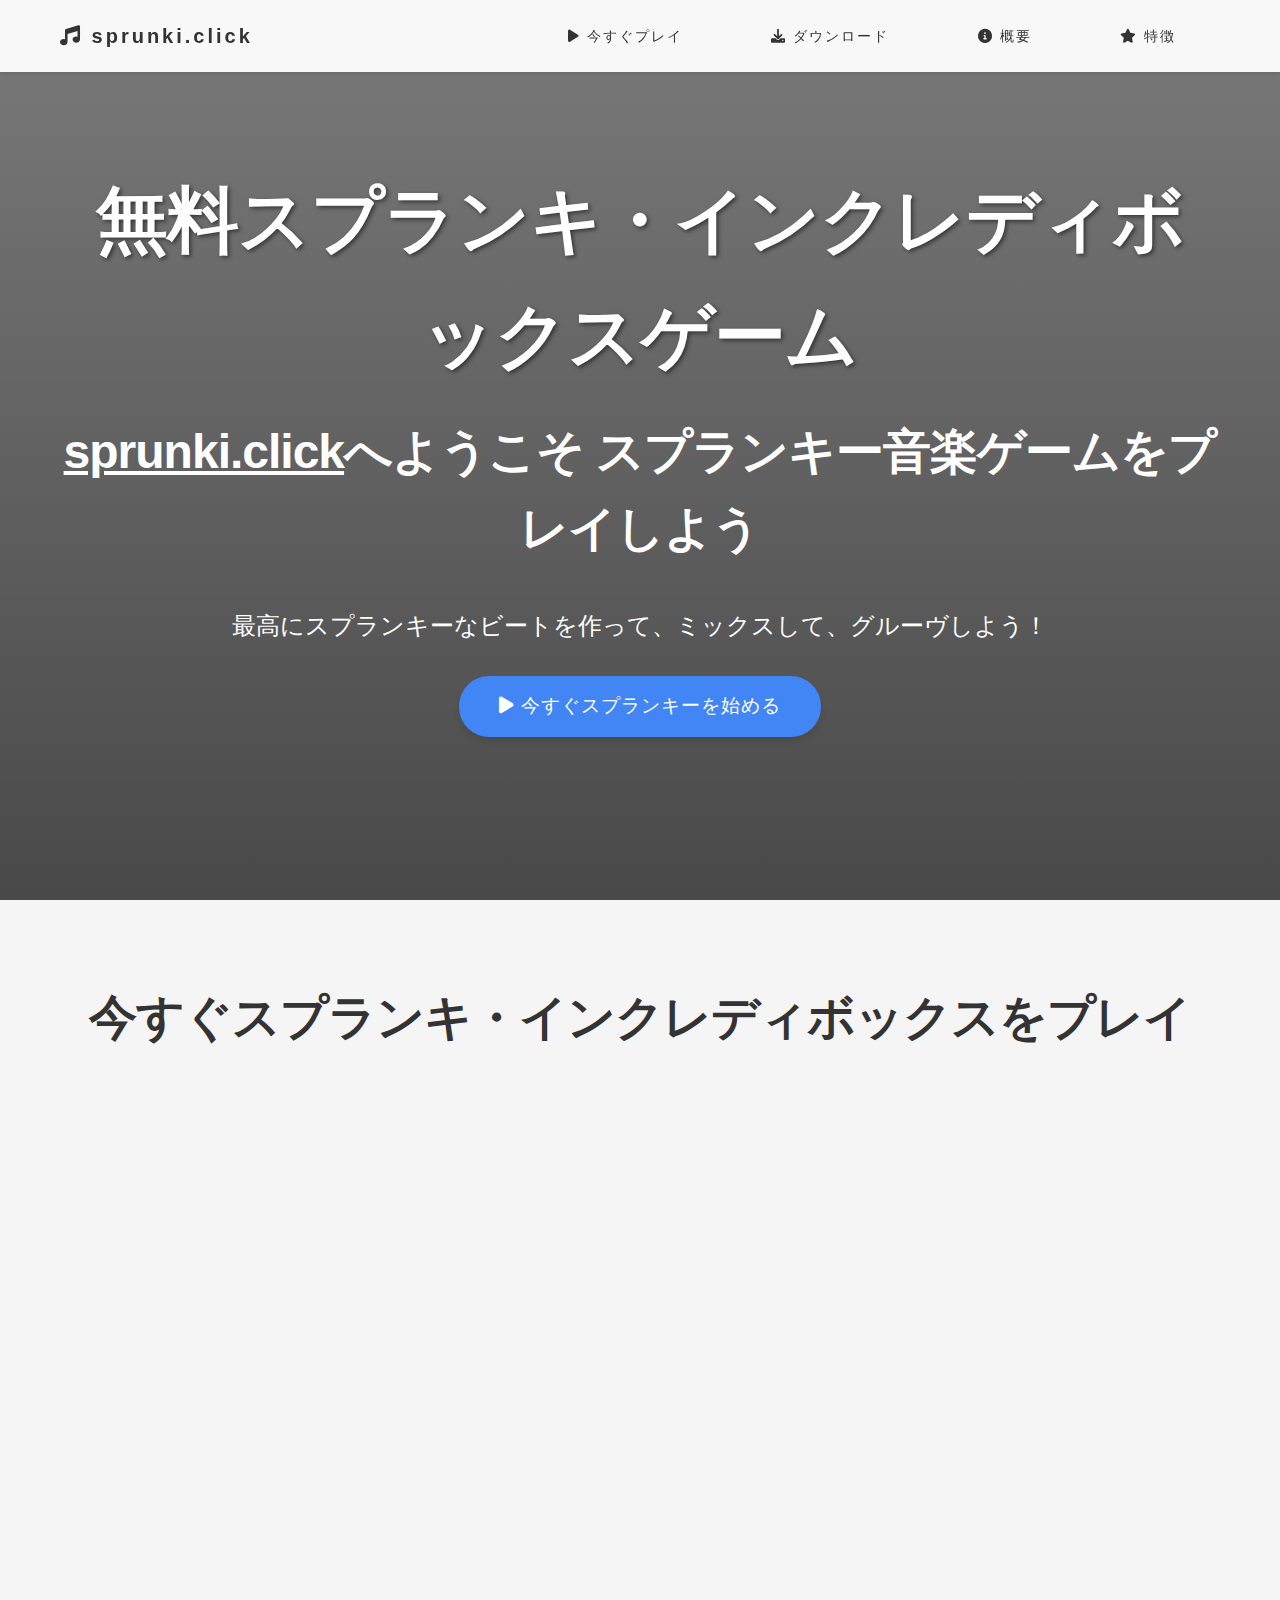
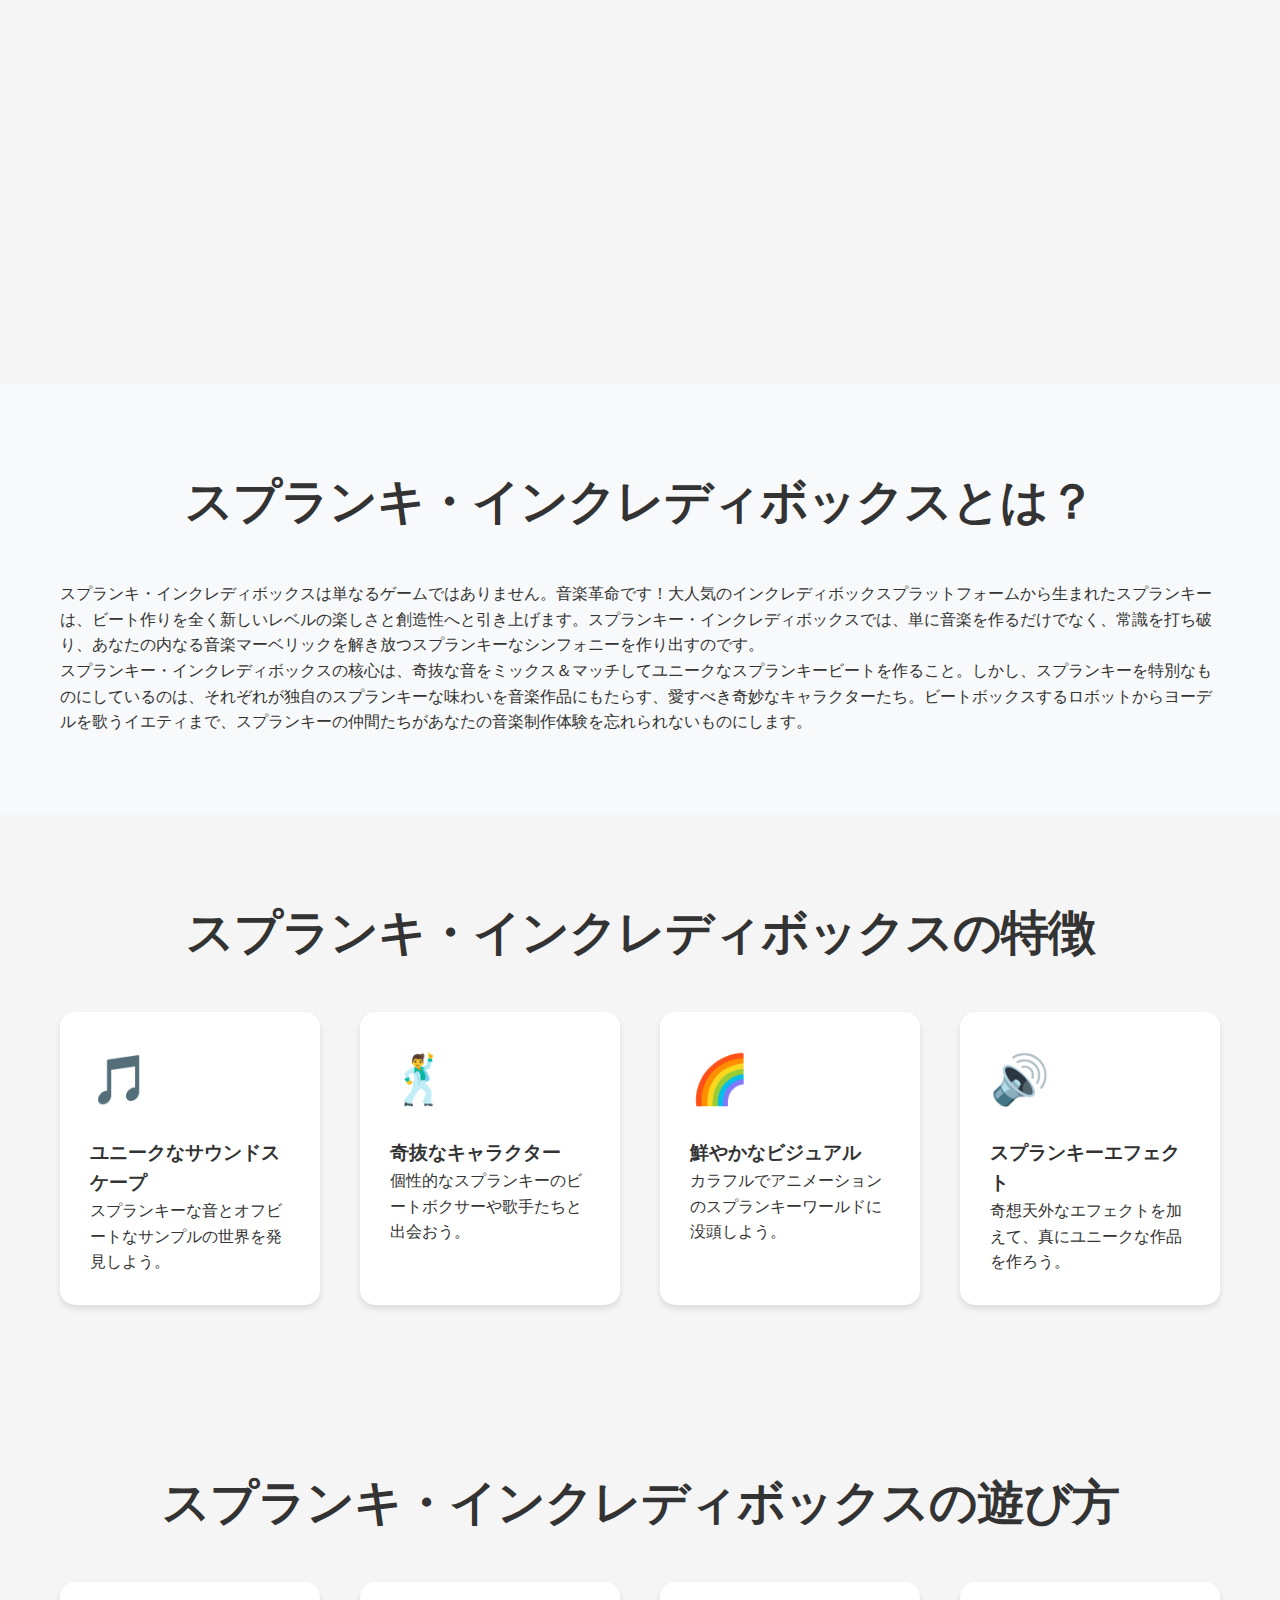
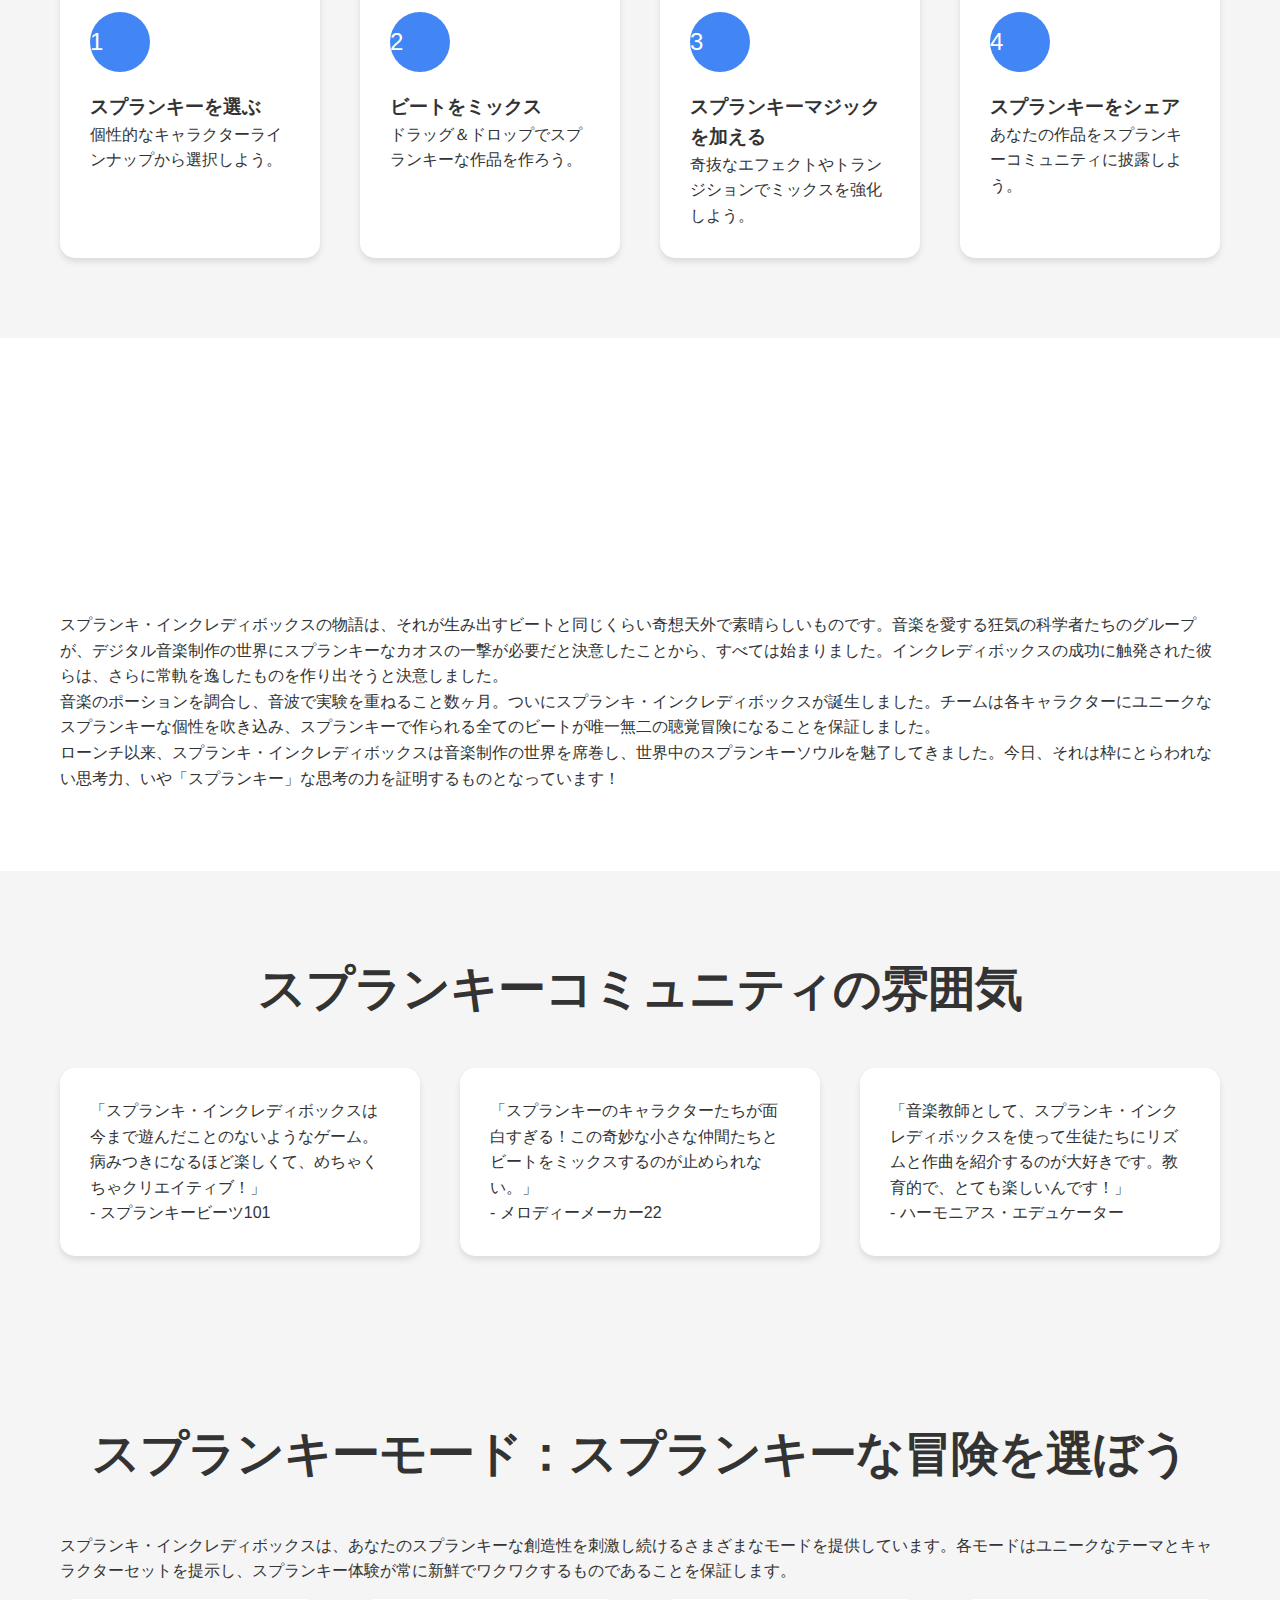
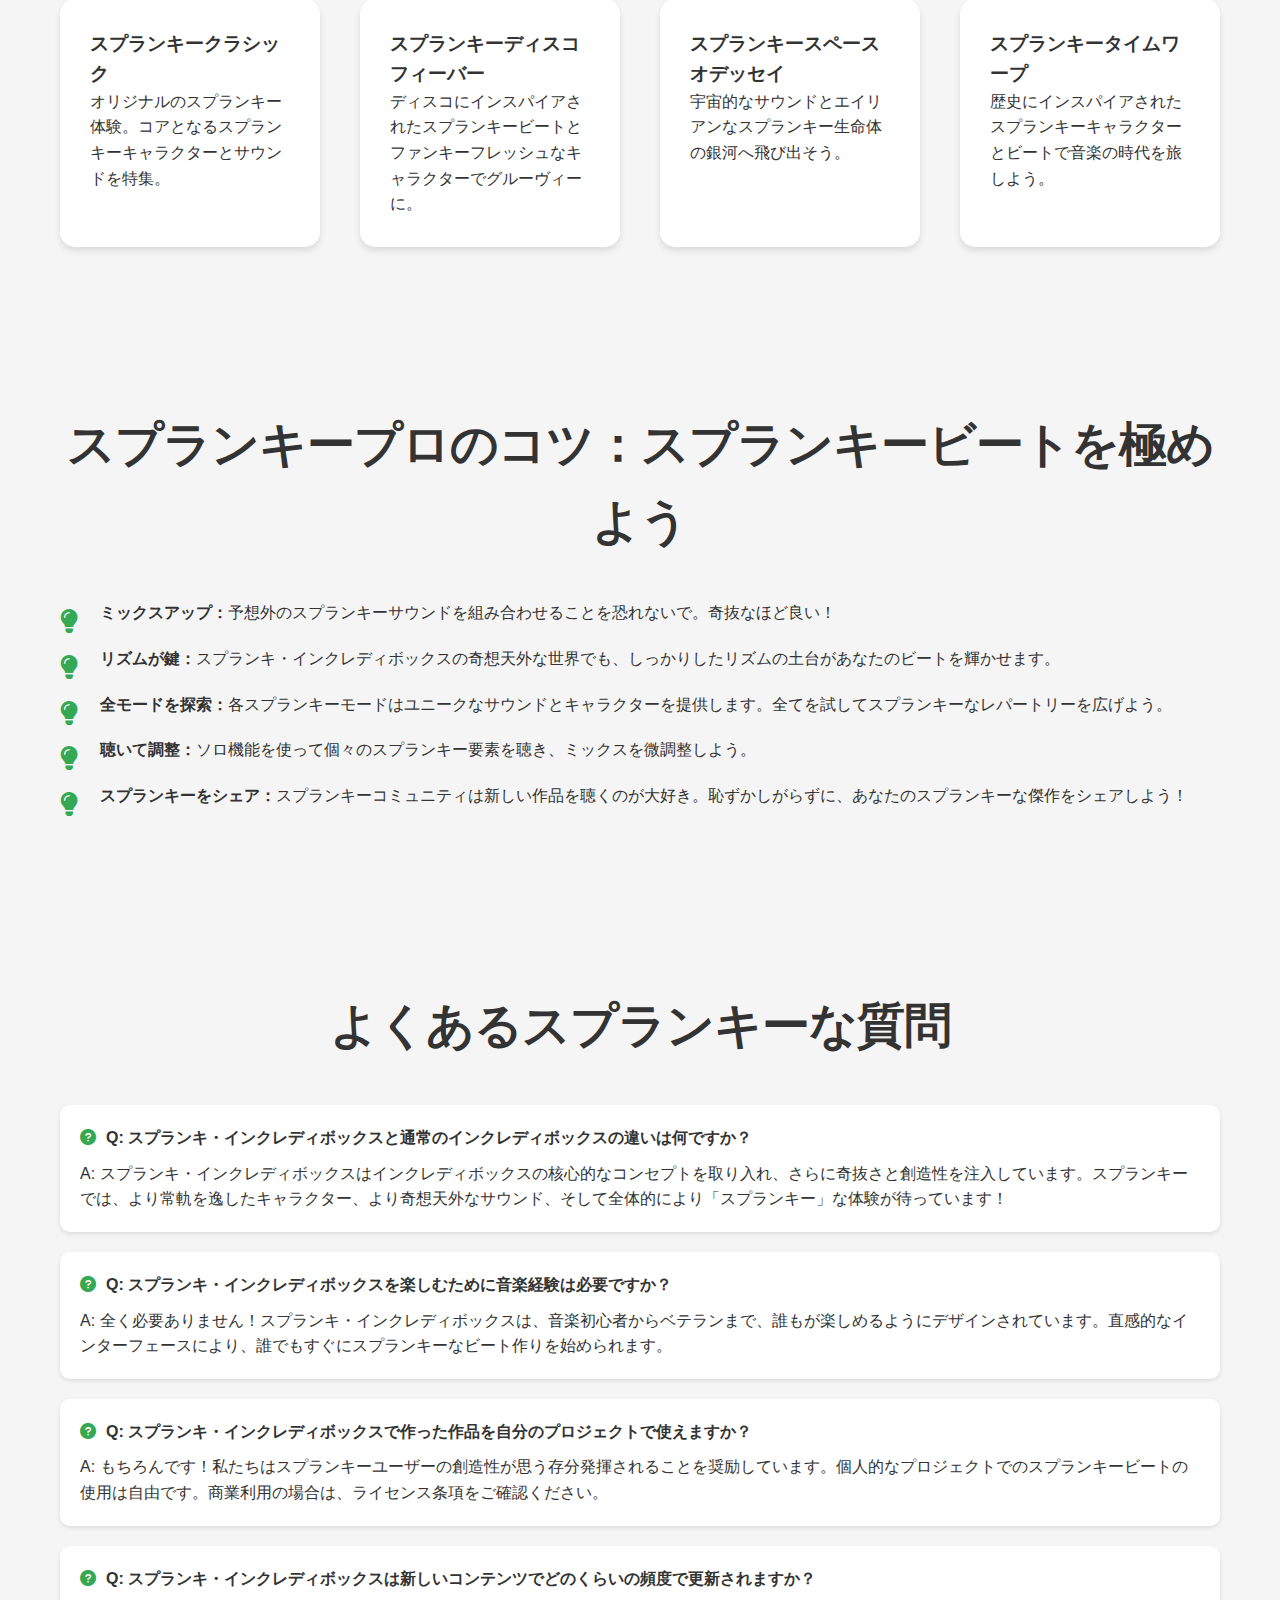
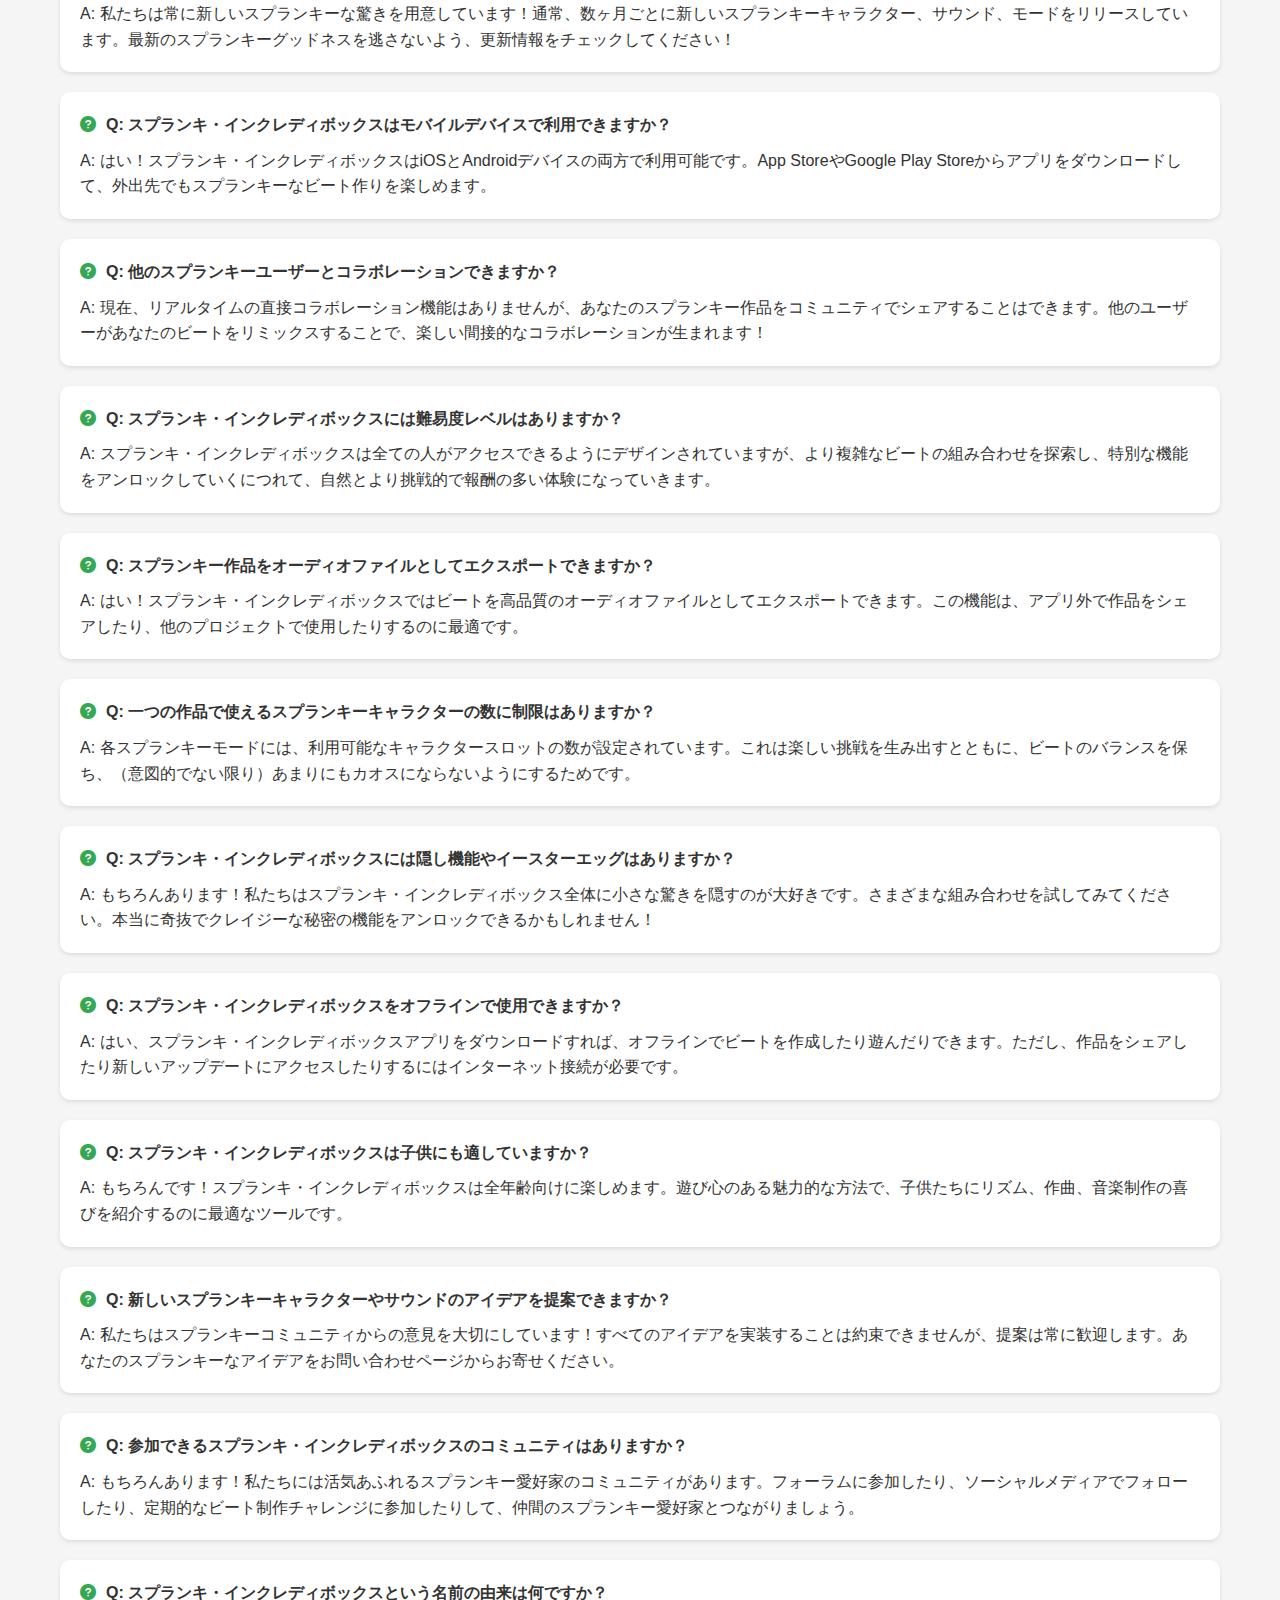
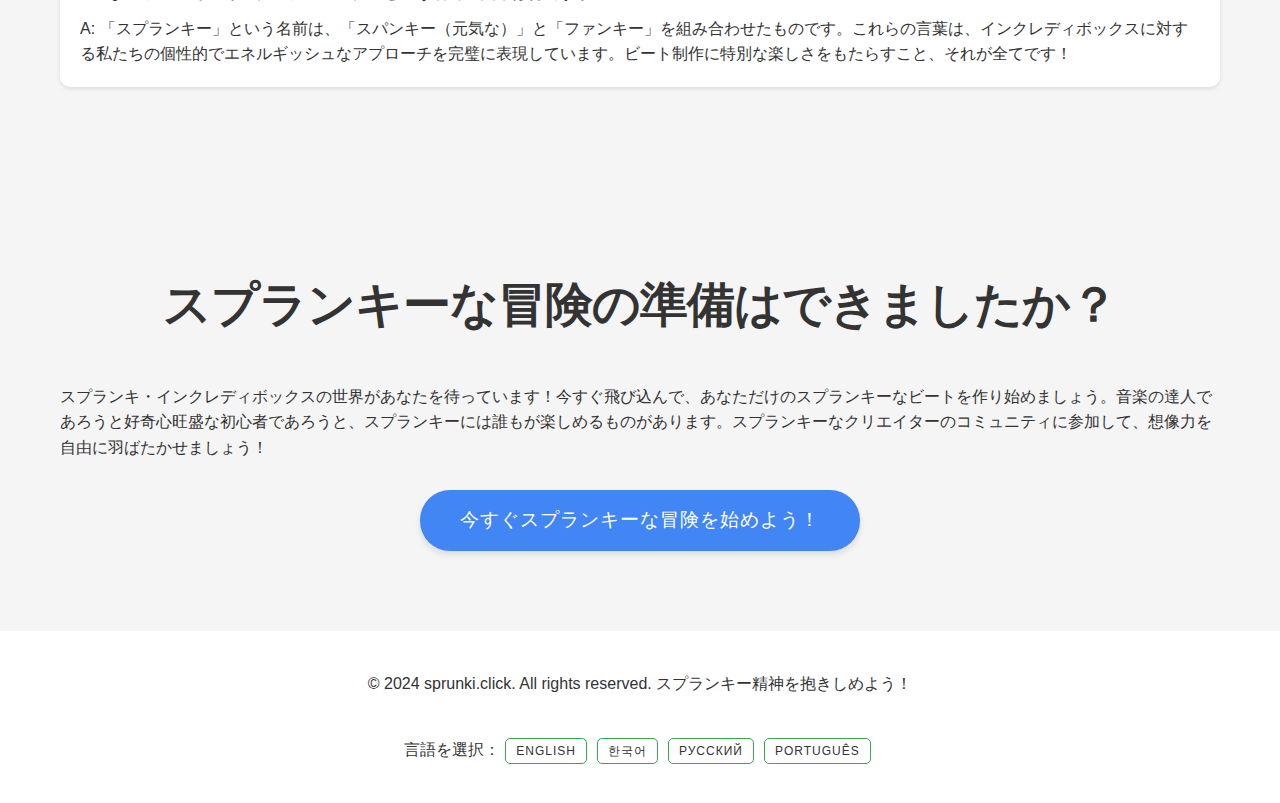
<file: index.html>
<!DOCTYPE html>
<html lang="ja">
<head>
    <meta charset="UTF-8">
    <meta name="viewport" content="width=device-width, initial-scale=1.0">
    <title>スプランキ・インクレディボックス - あなただけのスプランキービートを作ろう！ | sprunki.click</title>
    <meta name="description" content="スプランキ・インクレディボックスの世界へようこそ！個性的なキャラクターでユニークなスプランキービートをミックス＆マッチ。かつてない音楽創作体験を。">
    <link rel="apple-touch-icon" sizes="180x180" href="https://sprunki.click/img/icon/apple-touch-icon.png">
    <link rel="icon" type="image/png" sizes="32x32" href="https://sprunki.click/img/icon/favicon-32x32.png">
    <link rel="icon" type="image/png" sizes="16x16" href="https://sprunki.click/img/icon/favicon-16x16.png">
    <link rel="icon" href="/favicon.ico"/>
    <link rel="manifest" href="/site.webmanifest">
    <link rel="canonical" href="https://sprunki.click/"/>
    <link rel="stylesheet" href="https://cdnjs.cloudflare.com/ajax/libs/font-awesome/6.0.0-beta3/css/all.min.css">
    <link rel="stylesheet" href="./style.css?v=09301430">
    <!-- Google tag (gtag.js) -->
<script async src="https://www.googletagmanager.com/gtag/js?id=G-08VR51VY0Z"></script>
<script>
  window.dataLayer = window.dataLayer || [];
  function gtag(){dataLayer.push(arguments);}
  gtag('js', new Date());

  gtag('config', 'G-08VR51VY0Z');
</script>
</head>
<body>
    <header>
        <div class="container">
            <nav>
                <div class="logo">
                    <a href="./"><i class="fas fa-music"></i> sprunki.click</a>
                </div>
                <ul class="nav-links">
                    <li><a href="#play-now"><i class="fas fa-play"></i> 今すぐプレイ</a></li>
                    <li><a href="./download/"><i class="fas fa-download"></i> ダウンロード</a></li>
                    <li><a href="#about"><i class="fas fa-info-circle"></i> 概要</a></li>
                    <li><a href="#features"><i class="fas fa-star"></i> 特徴</a></li>
                </ul>
                <div class="burger">
                    <div class="line1"></div>
                    <div class="line2"></div>
                    <div class="line3"></div>
                </div>
            </nav>
        </div>
    </header>

    <section class="hero">
        <div class="hero-content container">
            <h1>無料スプランキ・インクレディボックスゲーム</h1>
            <h2 style="color:white;"><a href="https://sprunki.click/"  style="color:white;">sprunki.click</a>へようこそ スプランキー音楽ゲームをプレイしよう</h2>
            <p>最高にスプランキーなビートを作って、ミックスして、グルーヴしよう！</p>
            <a href="#play-now" class="cta-button"><i class="fas fa-play"></i> 今すぐスプランキーを始める</a>
        </div>
    </section>

    <section id="play-now" class="play-area">
        <div class="container">
            <h2>今すぐスプランキ・インクレディボックスをプレイ</h2>
            <div class="game-container">
                <iframe src="https://game.sprunki.com/game.sprunki.html" frameborder="0" width="100%" height="800px"></iframe>
            </div>
        </div>
    </section>

    <section class="about-sprunki" id="about">
        <div class="container">
            <h2>スプランキ・インクレディボックスとは？</h2>
            <p>スプランキ・インクレディボックスは単なるゲームではありません。音楽革命です！大人気のインクレディボックスプラットフォームから生まれたスプランキーは、ビート作りを全く新しいレベルの楽しさと創造性へと引き上げます。スプランキー・インクレディボックスでは、単に音楽を作るだけでなく、常識を打ち破り、あなたの内なる音楽マーベリックを解き放つスプランキーなシンフォニーを作り出すのです。</p>
            <p>スプランキー・インクレディボックスの核心は、奇抜な音をミックス＆マッチしてユニークなスプランキービートを作ること。しかし、スプランキーを特別なものにしているのは、それぞれが独自のスプランキーな味わいを音楽作品にもたらす、愛すべき奇妙なキャラクターたち。ビートボックスするロボットからヨーデルを歌うイエティまで、スプランキーの仲間たちがあなたの音楽制作体験を忘れられないものにします。</p>
        </div>
    </section>

    <section class="features" id="features">
        <div class="container">
            <h2>スプランキ・インクレディボックスの特徴</h2>
            <div class="feature-grid">
                <div class="feature-item">
                    <div class="feature-icon">🎵</div>
                    <h3>ユニークなサウンドスケープ</h3>
                    <p>スプランキーな音とオフビートなサンプルの世界を発見しよう。</p>
                </div>
                <div class="feature-item">
                    <div class="feature-icon">🕺</div>
                    <h3>奇抜なキャラクター</h3>
                    <p>個性的なスプランキーのビートボクサーや歌手たちと出会おう。</p>
                </div>
                <div class="feature-item">
                    <div class="feature-icon">🌈</div>
                    <h3>鮮やかなビジュアル</h3>
                    <p>カラフルでアニメーションのスプランキーワールドに没頭しよう。</p>
                </div>
                <div class="feature-item">
                    <div class="feature-icon">🔊</div>
                    <h3>スプランキーエフェクト</h3>
                    <p>奇想天外なエフェクトを加えて、真にユニークな作品を作ろう。</p>
                </div>
            </div>
        </div>
    </section>

    <section class="how-it-works" id="how-to">
        <div class="container">
            <h2>スプランキ・インクレディボックスの遊び方</h2>
            <div class="step-grid">
                <div class="step-item">
                    <div class="step-number">1</div>
                    <h3>スプランキーを選ぶ</h3>
                    <p>個性的なキャラクターラインナップから選択しよう。</p>
                </div>
                <div class="step-item">
                    <div class="step-number">2</div>
                    <h3>ビートをミックス</h3>
                    <p>ドラッグ＆ドロップでスプランキーな作品を作ろう。</p>
                </div>
                <div class="step-item">
                    <div class="step-number">3</div>
                    <h3>スプランキーマジックを加える</h3>
                    <p>奇抜なエフェクトやトランジションでミックスを強化しよう。</p>
                </div>
                <div class="step-item">
                    <div class="step-number">4</div>
                    <h3>スプランキーをシェア</h3>
                    <p>あなたの作品をスプランキーコミュニティに披露しよう。</p>
                </div>
            </div>
        </div>
    </section>

    <section class="sprunki-history">
        <div class="container">
            <h2 style="color: white;text-align: left;">スプランキーサーガ：スプランキ・インクレディボックスの誕生</h2>
            <p>スプランキ・インクレディボックスの物語は、それが生み出すビートと同じくらい奇想天外で素晴らしいものです。音楽を愛する狂気の科学者たちのグループが、デジタル音楽制作の世界にスプランキーなカオスの一撃が必要だと決意したことから、すべては始まりました。インクレディボックスの成功に触発された彼らは、さらに常軌を逸したものを作り出そうと決意しました。</p>
            <p>音楽のポーションを調合し、音波で実験を重ねること数ヶ月。ついにスプランキ・インクレディボックスが誕生しました。チームは各キャラクターにユニークなスプランキーな個性を吹き込み、スプランキーで作られる全てのビートが唯一無二の聴覚冒険になることを保証しました。</p>
            <p>ローンチ以来、スプランキ・インクレディボックスは音楽制作の世界を席巻し、世界中のスプランキーソウルを魅了してきました。今日、それは枠にとらわれない思考力、いや「スプランキー」な思考の力を証明するものとなっています！</p>
        </div>
    </section>

    <section class="community" id="community">
        <div class="container">
            <h2>スプランキーコミュニティの雰囲気</h2>
            <div class="testimonial-grid">
                <div class="testimonial">
                    <p>「スプランキ・インクレディボックスは今まで遊んだことのないようなゲーム。病みつきになるほど楽しくて、めちゃくちゃクリエイティブ！」</p>
                    <p class="author">- スプランキービーツ101</p>
                </div>
                <div class="testimonial">
                    <p>「スプランキーのキャラクターたちが面白すぎる！この奇妙な小さな仲間たちとビートをミックスするのが止められない。」</p>
                    <p class="author">- メロディーメーカー22</p>
                </div>
                <div class="testimonial">
                    <p>「音楽教師として、スプランキ・インクレディボックスを使って生徒たちにリズムと作曲を紹介するのが大好きです。教育的で、とても楽しいんです！」</p>
                    <p class="author">- ハーモニアス・エデュケーター</p>
                </div>
            </div>
        </div>
    </section>

    <section class="sprunki-modes" id="modes">
        <div class="container">
            <h2>スプランキーモード：スプランキーな冒険を選ぼう</h2>
            <p style="margin-bottom: 15px;">スプランキ・インクレディボックスは、あなたのスプランキーな創造性を刺激し続けるさまざまなモードを提供しています。各モードはユニークなテーマとキャラクターセットを提示し、スプランキー体験が常に新鮮でワクワクするものであることを保証します。</p>
            <div class="mode-grid">
                <div class="mode-item">
                    <h3>スプランキークラシック</h3>
                    <p>オリジナルのスプランキー体験。コアとなるスプランキーキャラクターとサウンドを特集。</p>
                </div>
                <div class="mode-item">
                    <h3>スプランキーディスコフィーバー</h3>
                    <p>ディスコにインスパイアされたスプランキービートとファンキーフレッシュなキャラクターでグルーヴィーに。</p>
                </div>
                <div class="mode-item">
                    <h3>スプランキースペースオデッセイ</h3>
                    <p>宇宙的なサウンドとエイリアンなスプランキー生命体の銀河へ飛び出そう。</p>
                </div>
                <div class="mode-item">
                    <h3>スプランキータイムワープ</h3>
                    <p>歴史にインスパイアされたスプランキーキャラクターとビートで音楽の時代を旅しよう。</p>
                </div>
            </div>
        </div>
    </section>

    <section class="sprunki-tips">
        <div class="container">
            <h2>スプランキープロのコツ：スプランキービートを極めよう</h2>
            <ul class="tip-list">
                <li><strong>ミックスアップ：</strong>予想外のスプランキーサウンドを組み合わせることを恐れないで。奇抜なほど良い！</li>
                <li><strong>リズムが鍵：</strong>スプランキ・インクレディボックスの奇想天外な世界でも、しっかりしたリズムの土台があなたのビートを輝かせます。</li>
                <li><strong>全モードを探索：</strong>各スプランキーモードはユニークなサウンドとキャラクターを提供します。全てを試してスプランキーなレパートリーを広げよう。</li>
                <li><strong>聴いて調整：</strong>ソロ機能を使って個々のスプランキー要素を聴き、ミックスを微調整しよう。</li>
                <li><strong>スプランキーをシェア：</strong>スプランキーコミュニティは新しい作品を聴くのが大好き。恥ずかしがらずに、あなたのスプランキーな傑作をシェアしよう！</li>
            </ul>
        </div>
    </section>

    <section class="faq">
        <div class="container">
            <h2>よくあるスプランキーな質問</h2>
            <div class="faq-item">
                <p class="faq-question">Q: スプランキ・インクレディボックスと通常のインクレディボックスの違いは何ですか？</p>
                <p>A: スプランキ・インクレディボックスはインクレディボックスの核心的なコンセプトを取り入れ、さらに奇抜さと創造性を注入しています。スプランキーでは、より常軌を逸したキャラクター、より奇想天外なサウンド、そして全体的により「スプランキー」な体験が待っています！</p>
            </div>
            <div class="faq-item">
                <p class="faq-question">Q: スプランキ・インクレディボックスを楽しむために音楽経験は必要ですか？</p>
                <p>A: 全く必要ありません！スプランキ・インクレディボックスは、音楽初心者からベテランまで、誰もが楽しめるようにデザインされています。直感的なインターフェースにより、誰でもすぐにスプランキーなビート作りを始められます。</p>
            </div>
            <div class="faq-item">
                <p class="faq-question">Q: スプランキ・インクレディボックスで作った作品を自分のプロジェクトで使えますか？</p>
                <p>A: もちろんです！私たちはスプランキーユーザーの創造性が思う存分発揮されることを奨励しています。個人的なプロジェクトでのスプランキービートの使用は自由です。商業利用の場合は、ライセンス条項をご確認ください。</p>
            </div>
            <div class="faq-item">
                <p class="faq-question">Q: スプランキ・インクレディボックスは新しいコンテンツでどのくらいの頻度で更新されますか？</p>
                <p>A: 私たちは常に新しいスプランキーな驚きを用意しています！通常、数ヶ月ごとに新しいスプランキーキャラクター、サウンド、モードをリリースしています。最新のスプランキーグッドネスを逃さないよう、更新情報をチェックしてください！</p>
            </div>
            <div class="faq-item">
                <p class="faq-question">Q: スプランキ・インクレディボックスはモバイルデバイスで利用できますか？</p>
                <p>A: はい！スプランキ・インクレディボックスはiOSとAndroidデバイスの両方で利用可能です。App StoreやGoogle Play Storeからアプリをダウンロードして、外出先でもスプランキーなビート作りを楽しめます。</p>
            </div>
            <div class="faq-item">
                <p class="faq-question">Q: 他のスプランキーユーザーとコラボレーションできますか？</p>
                <p>A: 現在、リアルタイムの直接コラボレーション機能はありませんが、あなたのスプランキー作品をコミュニティでシェアすることはできます。他のユーザーがあなたのビートをリミックスすることで、楽しい間接的なコラボレーションが生まれます！</p>
            </div>
            <div class="faq-item">
                <p class="faq-question">Q: スプランキ・インクレディボックスには難易度レベルはありますか？</p>
                <p>A: スプランキ・インクレディボックスは全ての人がアクセスできるようにデザインされていますが、より複雑なビートの組み合わせを探索し、特別な機能をアンロックしていくにつれて、自然とより挑戦的で報酬の多い体験になっていきます。</p>
            </div>
            <div class="faq-item">
                <p class="faq-question">Q: スプランキー作品をオーディオファイルとしてエクスポートできますか？</p>
                <p>A: はい！スプランキ・インクレディボックスではビートを高品質のオーディオファイルとしてエクスポートできます。この機能は、アプリ外で作品をシェアしたり、他のプロジェクトで使用したりするのに最適です。</p>
            </div>
            <div class="faq-item">
                <p class="faq-question">Q: 一つの作品で使えるスプランキーキャラクターの数に制限はありますか？</p>
                <p>A: 各スプランキーモードには、利用可能なキャラクタースロットの数が設定されています。これは楽しい挑戦を生み出すとともに、ビートのバランスを保ち、（意図的でない限り）あまりにもカオスにならないようにするためです。</p>
            </div>
            <div class="faq-item">
                <p class="faq-question">Q: スプランキ・インクレディボックスには隠し機能やイースターエッグはありますか？</p>
                <p>A: もちろんあります！私たちはスプランキ・インクレディボックス全体に小さな驚きを隠すのが大好きです。さまざまな組み合わせを試してみてください。本当に奇抜でクレイジーな秘密の機能をアンロックできるかもしれません！</p>
            </div>
            <div class="faq-item">
                <p class="faq-question">Q: スプランキ・インクレディボックスをオフラインで使用できますか？</p>
                <p>A: はい、スプランキ・インクレディボックスアプリをダウンロードすれば、オフラインでビートを作成したり遊んだりできます。ただし、作品をシェアしたり新しいアップデートにアクセスしたりするにはインターネット接続が必要です。</p>
            </div>
            <div class="faq-item">
                <p class="faq-question">Q: スプランキ・インクレディボックスは子供にも適していますか？</p>
                <p>A: もちろんです！スプランキ・インクレディボックスは全年齢向けに楽しめます。遊び心のある魅力的な方法で、子供たちにリズム、作曲、音楽制作の喜びを紹介するのに最適なツールです。</p>
            </div>
            <div class="faq-item">
                <p class="faq-question">Q: 新しいスプランキーキャラクターやサウンドのアイデアを提案できますか？</p>
                <p>A: 私たちはスプランキーコミュニティからの意見を大切にしています！すべてのアイデアを実装することは約束できませんが、提案は常に歓迎します。あなたのスプランキーなアイデアをお問い合わせページからお寄せください。</p>
            </div>
            <div class="faq-item">
                <p class="faq-question">Q: 参加できるスプランキ・インクレディボックスのコミュニティはありますか？</p>
                <p>A: もちろんあります！私たちには活気あふれるスプランキー愛好家のコミュニティがあります。フォーラムに参加したり、ソーシャルメディアでフォローしたり、定期的なビート制作チャレンジに参加したりして、仲間のスプランキー愛好家とつながりましょう。</p>
            </div>
            <div class="faq-item">
                <p class="faq-question">Q: スプランキ・インクレディボックスという名前の由来は何ですか？</p>
                <p>A: 「スプランキー」という名前は、「スパンキー（元気な）」と「ファンキー」を組み合わせたものです。これらの言葉は、インクレディボックスに対する私たちの個性的でエネルギッシュなアプローチを完璧に表現しています。ビート制作に特別な楽しさをもたらすこと、それが全てです！</p>
            </div>
        </div>
    </section>

    <section class="sprunki-call-to-action">
        <div class="container">
            <h2>スプランキーな冒険の準備はできましたか？</h2>
            <p>スプランキ・インクレディボックスの世界があなたを待っています！今すぐ飛び込んで、あなただけのスプランキーなビートを作り始めましょう。音楽の達人であろうと好奇心旺盛な初心者であろうと、スプランキーには誰もが楽しめるものがあります。スプランキーなクリエイターのコミュニティに参加して、想像力を自由に羽ばたかせましょう！</p>
            <p style="text-align: center;margin-top: 30px;">
                <a href="#play-now" class="cta-button">今すぐスプランキーな冒険を始めよう！</a>
            </p>
        </div>
    </section>

    <footer>
        <div class="container">
            <p>&copy; 2024 sprunki.click. All rights reserved. スプランキー精神を抱きしめよう！</p>
        </div>
        <div class="container">
            <p><a href="https://github.com/CharlieLZ/sprunki.click/" style="color:white;">スプランキ・インクレディボックス Github</a></p>
        </div>
        <div class="language-selector">
            <p>言語を選択：</p>
            <ul>
                <li><a href="./" hreflang="en">English</a></li>
                <li><a href="./ko/" hreflang="ko">한국어</a></li>
                <li><a href="./ru/" hreflang="ru">Русский</a></li>
                <li><a href="./pt/" hreflang="pt">Português</a></li>
            </ul>
        </div>
    </footer>

    <script>
        const navSlide = () => {
            const burger = document.querySelector('.burger');
            const nav = document.querySelector('.nav-links');
            const navLinks = document.querySelectorAll('.nav-links li');
            
            burger.addEventListener('click', () => {
                nav.classList.toggle('nav-active');
                
                navLinks.forEach((link, index) => {
                    if (link.style.animation) {
                        link.style.animation = '';
                    } else {
                        link.style.animation = `navLinkFade 0.5s ease forwards ${index / 7 + 0.3}s`;
                    }
                });
                
                burger.classList.toggle('toggle');
            });
        }

        navSlide();
    </script>
    <div style="display:none">
        <script defer data-domain="sprunki.click" src="https://click.pageview.click/js/script.js"></script>
    </div>
</body>
</html>
</file>
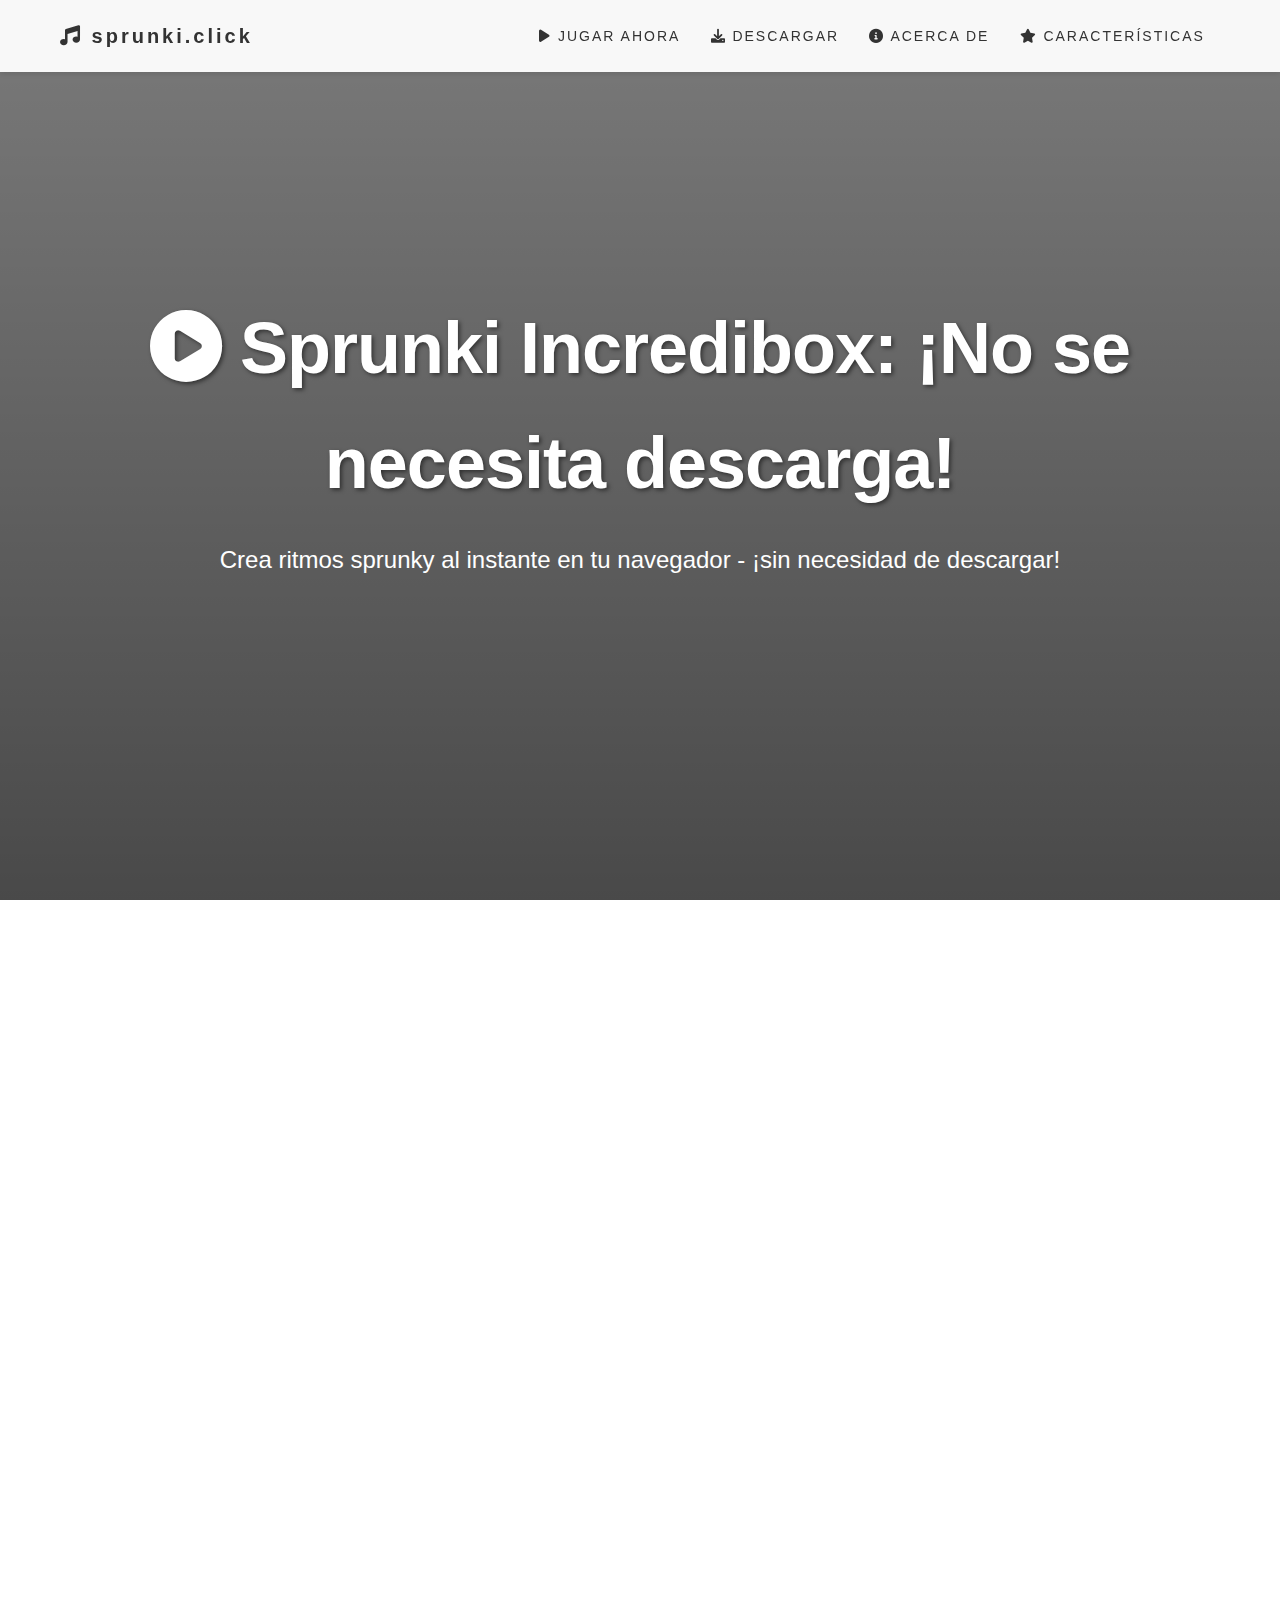
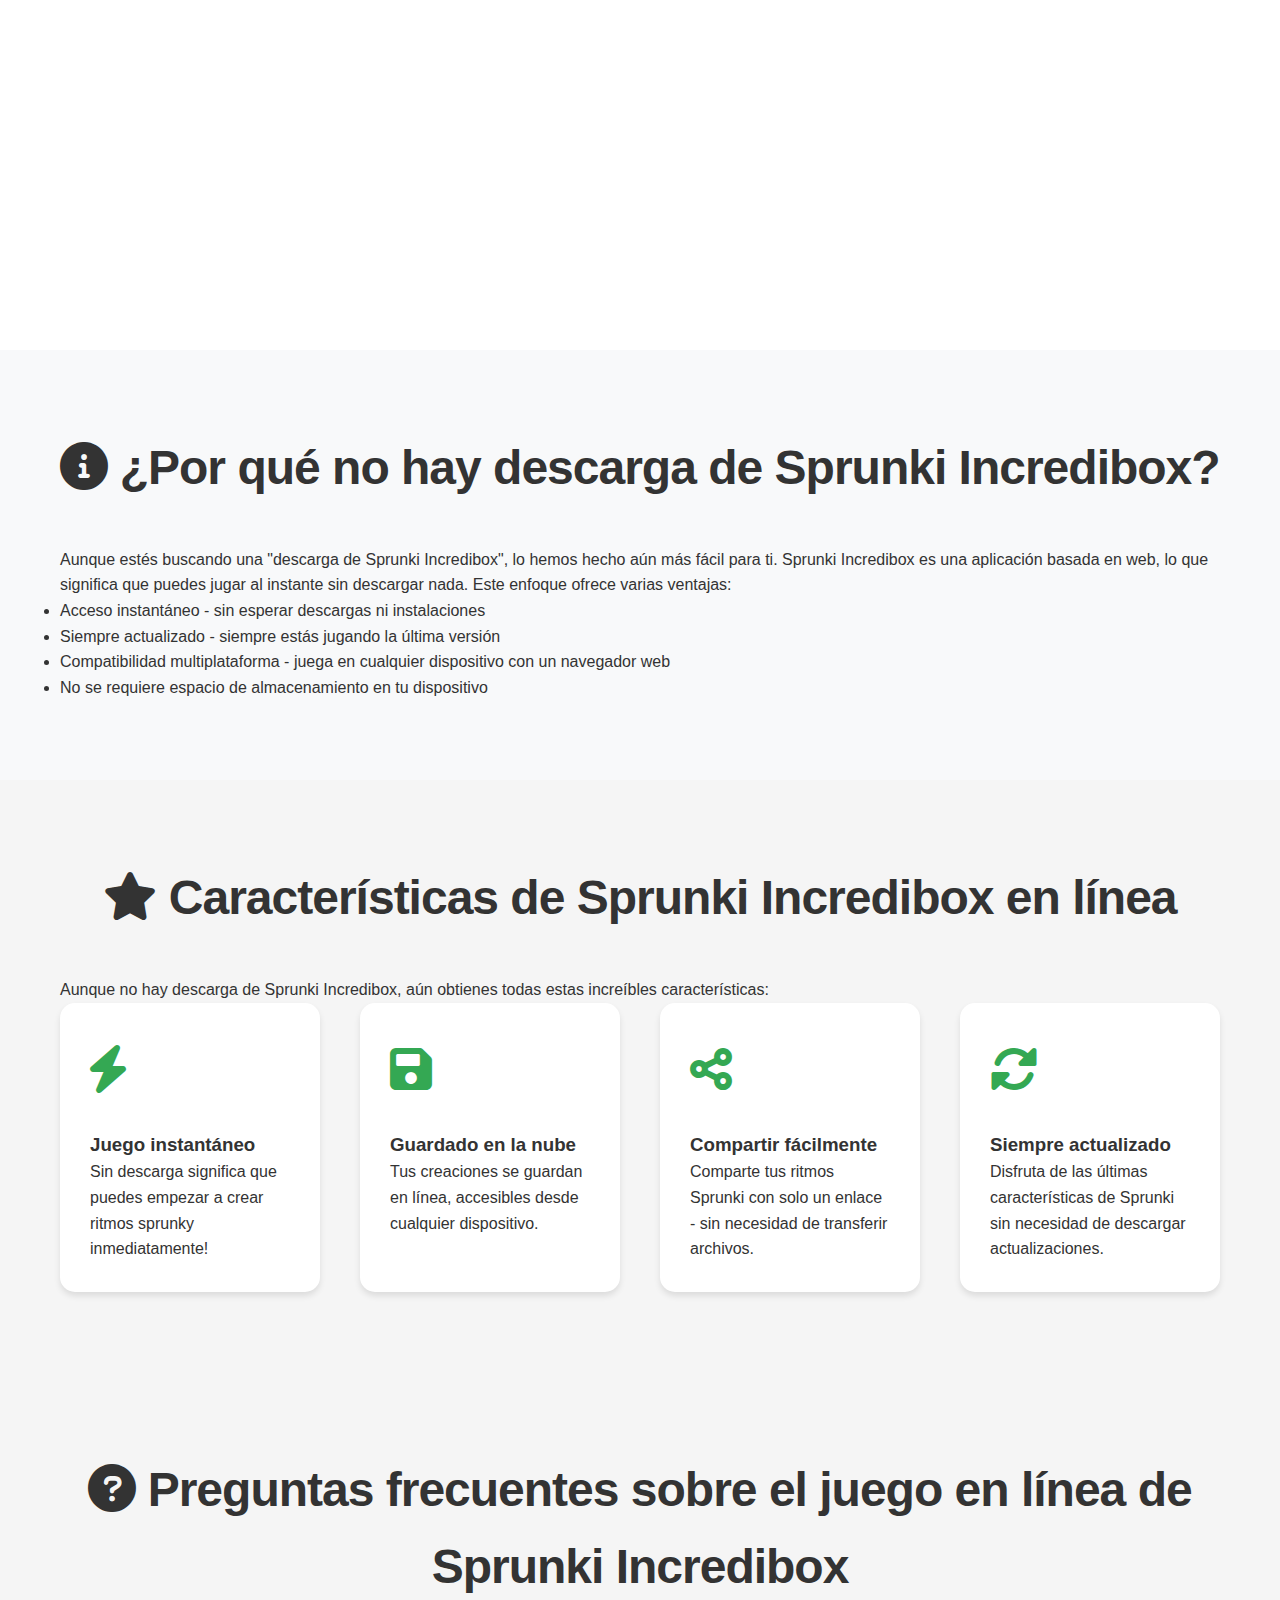
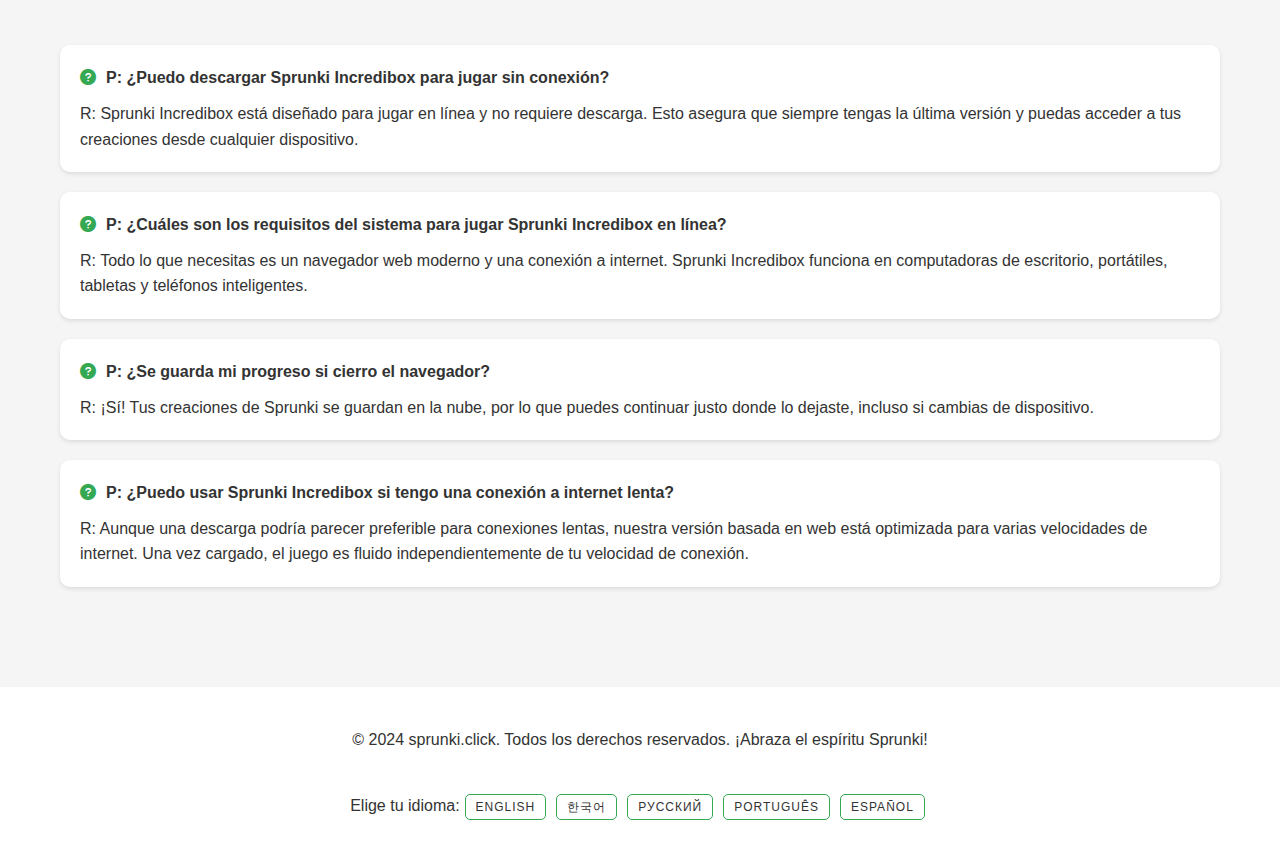
<file: download/index.html>
<!DOCTYPE html>
<html lang="es">
<head>
    <meta charset="UTF-8">
    <meta name="viewport" content="width=device-width, initial-scale=1.0">
    <title>Descarga Sprunki Incredibox - ¡Obtén tus ritmos Sprunky ahora!</title>
    <meta name="description" content="¡Descarga Sprunki Incredibox ahora y comienza a crear tus propios ritmos sprunky únicos! Disponible para múltiples plataformas. Gratis y fácil de usar.">
    <link rel="apple-touch-icon" sizes="180x180" href="https://sprunki.click/img/icon/apple-touch-icon.png">
    <link rel="icon" type="image/png" sizes="32x32" href="https://sprunki.click/img/icon/favicon-32x32.png">
    <link rel="icon" type="image/png" sizes="16x16" href="https://sprunki.click/img/icon/favicon-16x16.png">
    <link rel="icon" href="../favicon.ico"/>
    <link rel="manifest" href="../site.webmanifest">
    <link rel="canonical" href="https://sprunki.click/download/"/>
    <link rel="stylesheet" href="https://cdnjs.cloudflare.com/ajax/libs/font-awesome/6.0.0-beta3/css/all.min.css">
    <link rel="stylesheet" href="../style.css?v=09301430">
</head>
<body>
    <header>
        <div class="container">
            <nav>
                <div class="logo">
                    <a href="../"><i class="fas fa-music"></i> sprunki.click</a>
                </div>
                <ul class="nav-links">
                    <li><a href="#play-now"><i class="fas fa-play"></i> Jugar ahora</a></li>
                    <li><a href="./"><i class="fas fa-download"></i> Descargar</a></li>
                    <li><a href="../#about"><i class="fas fa-info-circle"></i> Acerca de</a></li>
                    <li><a href="../#features"><i class="fas fa-star"></i> Características</a></li>
                </ul>
                <div class="burger">
                    <div class="line1"></div>
                    <div class="line2"></div>
                    <div class="line3"></div>
                </div>
            </nav>
        </div>
    </header>

    <section class="hero">
        <div class="hero-content container">
            <h1><i class="fas fa-play-circle"></i> Sprunki Incredibox: ¡No se necesita descarga!</h1>
            <p>Crea ritmos sprunky al instante en tu navegador - ¡sin necesidad de descargar!</p>
        </div>
    </section>

    <section class="play-online" id="play-now">
        <div class="container">
            <h2 style="color: white;">¿Listo para jugar Sprunki Incredibox?</h2>
            <p style="color: white;">No necesitas descargar Sprunki Incredibox. ¡Haz clic abajo para empezar a crear ritmos ahora mismo!</p>
            <div class="game-container">
                <iframe src="https://html-classic.itch.zone/html/11407110/index.html" frameborder="0" width="100%" height="800px"></iframe>
            </div>
        </div>
    </section>

    <section class="about-sprunki">
        <div class="container">
            <h2><i class="fas fa-info-circle"></i> ¿Por qué no hay descarga de Sprunki Incredibox?</h2>
            <p>Aunque estés buscando una "descarga de Sprunki Incredibox", lo hemos hecho aún más fácil para ti. Sprunki Incredibox es una aplicación basada en web, lo que significa que puedes jugar al instante sin descargar nada. Este enfoque ofrece varias ventajas:</p>
            <ul>
                <li>Acceso instantáneo - sin esperar descargas ni instalaciones</li>
                <li>Siempre actualizado - siempre estás jugando la última versión</li>
                <li>Compatibilidad multiplataforma - juega en cualquier dispositivo con un navegador web</li>
                <li>No se requiere espacio de almacenamiento en tu dispositivo</li>
            </ul>
        </div>
    </section>

    <section class="features">
        <div class="container">
            <h2><i class="fas fa-star"></i> Características de Sprunki Incredibox en línea</h2>
            <p>Aunque no hay descarga de Sprunki Incredibox, aún obtienes todas estas increíbles características:</p>
            <div class="feature-grid">
                <div class="feature-item">
                    <div class="feature-icon"><i class="fas fa-bolt"></i></div>
                    <h3>Juego instantáneo</h3>
                    <p>Sin descarga significa que puedes empezar a crear ritmos sprunky inmediatamente!</p>
                </div>
                <div class="feature-item">
                    <div class="feature-icon"><i class="fas fa-save"></i></div>
                    <h3>Guardado en la nube</h3>
                    <p>Tus creaciones se guardan en línea, accesibles desde cualquier dispositivo.</p>
                </div>
                <div class="feature-item">
                    <div class="feature-icon"><i class="fas fa-share-alt"></i></div>
                    <h3>Compartir fácilmente</h3>
                    <p>Comparte tus ritmos Sprunki con solo un enlace - sin necesidad de transferir archivos.</p>
                </div>
                <div class="feature-item">
                    <div class="feature-icon"><i class="fas fa-sync-alt"></i></div>
                    <h3>Siempre actualizado</h3>
                    <p>Disfruta de las últimas características de Sprunki sin necesidad de descargar actualizaciones.</p>
                </div>
            </div>
        </div>
    </section>

    <section class="faq">
        <div class="container">
            <h2><i class="fas fa-question-circle"></i> Preguntas frecuentes sobre el juego en línea de Sprunki Incredibox</h2>
            <div class="faq-item">
                <p class="faq-question">P: ¿Puedo descargar Sprunki Incredibox para jugar sin conexión?</p>
                <p>R: Sprunki Incredibox está diseñado para jugar en línea y no requiere descarga. Esto asegura que siempre tengas la última versión y puedas acceder a tus creaciones desde cualquier dispositivo.</p>
            </div>
            <div class="faq-item">
                <p class="faq-question">P: ¿Cuáles son los requisitos del sistema para jugar Sprunki Incredibox en línea?</p>
                <p>R: Todo lo que necesitas es un navegador web moderno y una conexión a internet. Sprunki Incredibox funciona en computadoras de escritorio, portátiles, tabletas y teléfonos inteligentes.</p>
            </div>
            <div class="faq-item">
                <p class="faq-question">P: ¿Se guarda mi progreso si cierro el navegador?</p>
                <p>R: ¡Sí! Tus creaciones de Sprunki se guardan en la nube, por lo que puedes continuar justo donde lo dejaste, incluso si cambias de dispositivo.</p>
            </div>
            <div class="faq-item">
                <p class="faq-question">P: ¿Puedo usar Sprunki Incredibox si tengo una conexión a internet lenta?</p>
                <p>R: Aunque una descarga podría parecer preferible para conexiones lentas, nuestra versión basada en web está optimizada para varias velocidades de internet. Una vez cargado, el juego es fluido independientemente de tu velocidad de conexión.</p>
            </div>
        </div>
    </section>

    <footer>
        <div class="container">
            <p>&copy; 2024 sprunki.click. Todos los derechos reservados. ¡Abraza el espíritu Sprunki!</p>
        </div>
        <div class="container">
            <p><a href="https://github.com/CharlieLZ/sprunki.click/" style="color:white;">Sprunki Incredibox Github</a></p>
        </div>
        <div class="language-selector">
            <p>Elige tu idioma:</p>
            <ul>
                <li><a href="./" hreflang="en">English</a></li>
                <li><a href="../ko/download/" hreflang="ko">한국어</a></li>
                <li><a href="../ru/download/" hreflang="ru">Русский</a></li>
                <li><a href="../pt/download/" hreflang="pt">Português</a></li>
                <li><a href="../es/download/" hreflang="es">Español</a></li>
            </ul>
        </div>
    </footer>

    <script>
        const navSlide = () => {
            const burger = document.querySelector('.burger');
            const nav = document.querySelector('.nav-links');
            const navLinks = document.querySelectorAll('.nav-links li');
            
            burger.addEventListener('click', () => {
                nav.classList.toggle('nav-active');
                
                navLinks.forEach((link, index) => {
                    if (link.style.animation) {
                        link.style.animation = '';
                    } else {
                        link.style.animation = `navLinkFade 0.5s ease forwards ${index / 7 + 0.3}s`;
                    }
                });
                
                burger.classList.toggle('toggle');
            });
        }

        navSlide();
    </script>
    <div style="display:none">
        <script defer data-domain="sprunki.click" src="https://click.pageview.click/js/script.js"></script>
    </div>
</body>
</html>
</file>
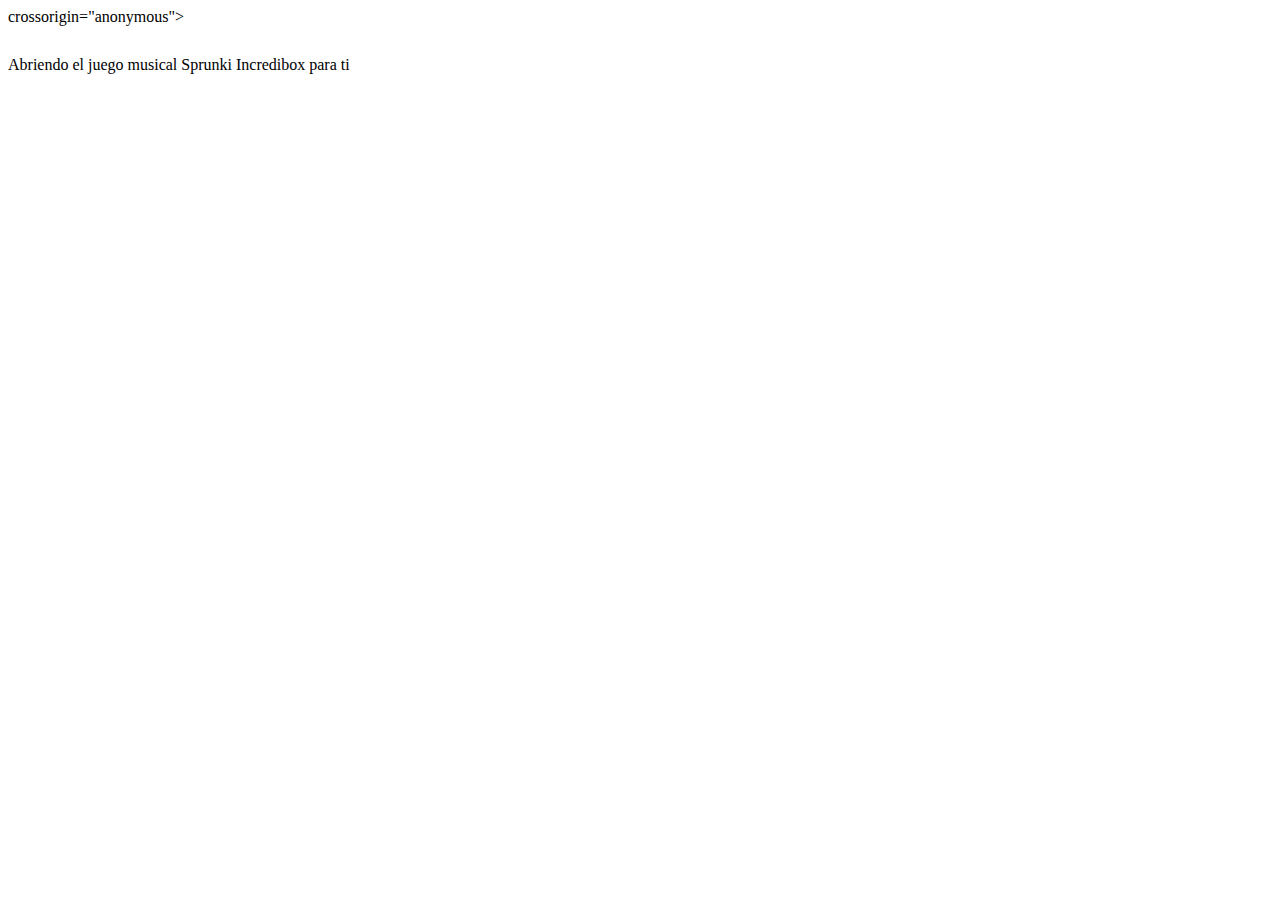
<file: game/index.html>
<!DOCTYPE html>
<html lang="es">
<head>
    <meta charset="UTF-8">
    <meta http-equiv="refresh" content="3;url=https://sprunki.click/">
    <title>sprunki.click</title>
     crossorigin="anonymous"></script>
</head>
<body>
    <div style="margin: 30px auto;">Abriendo el juego musical Sprunki Incredibox para ti</div>
    
    <div style="display:none">
        <script defer data-domain="sprunki.click" src="https://click.pageview.click/js/script.js"></script>
    </div>
</body>
</html>
</file>
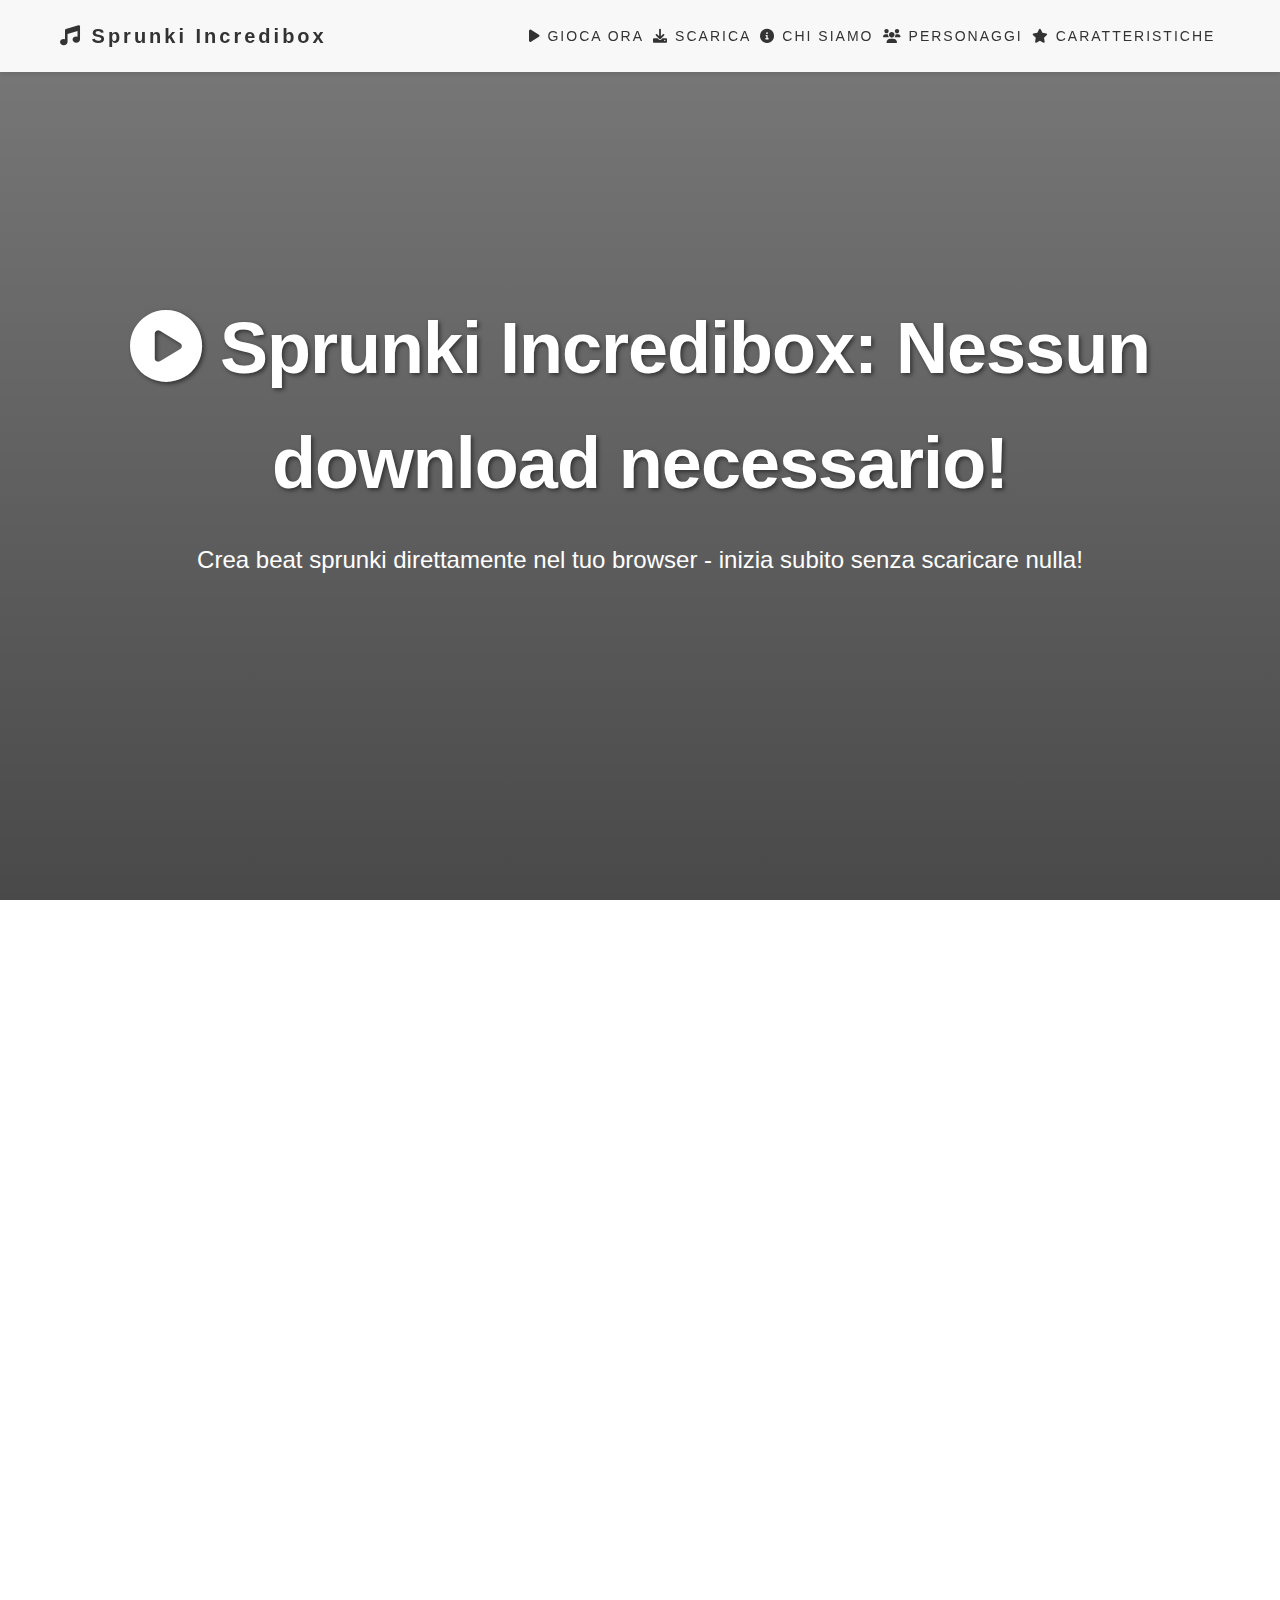
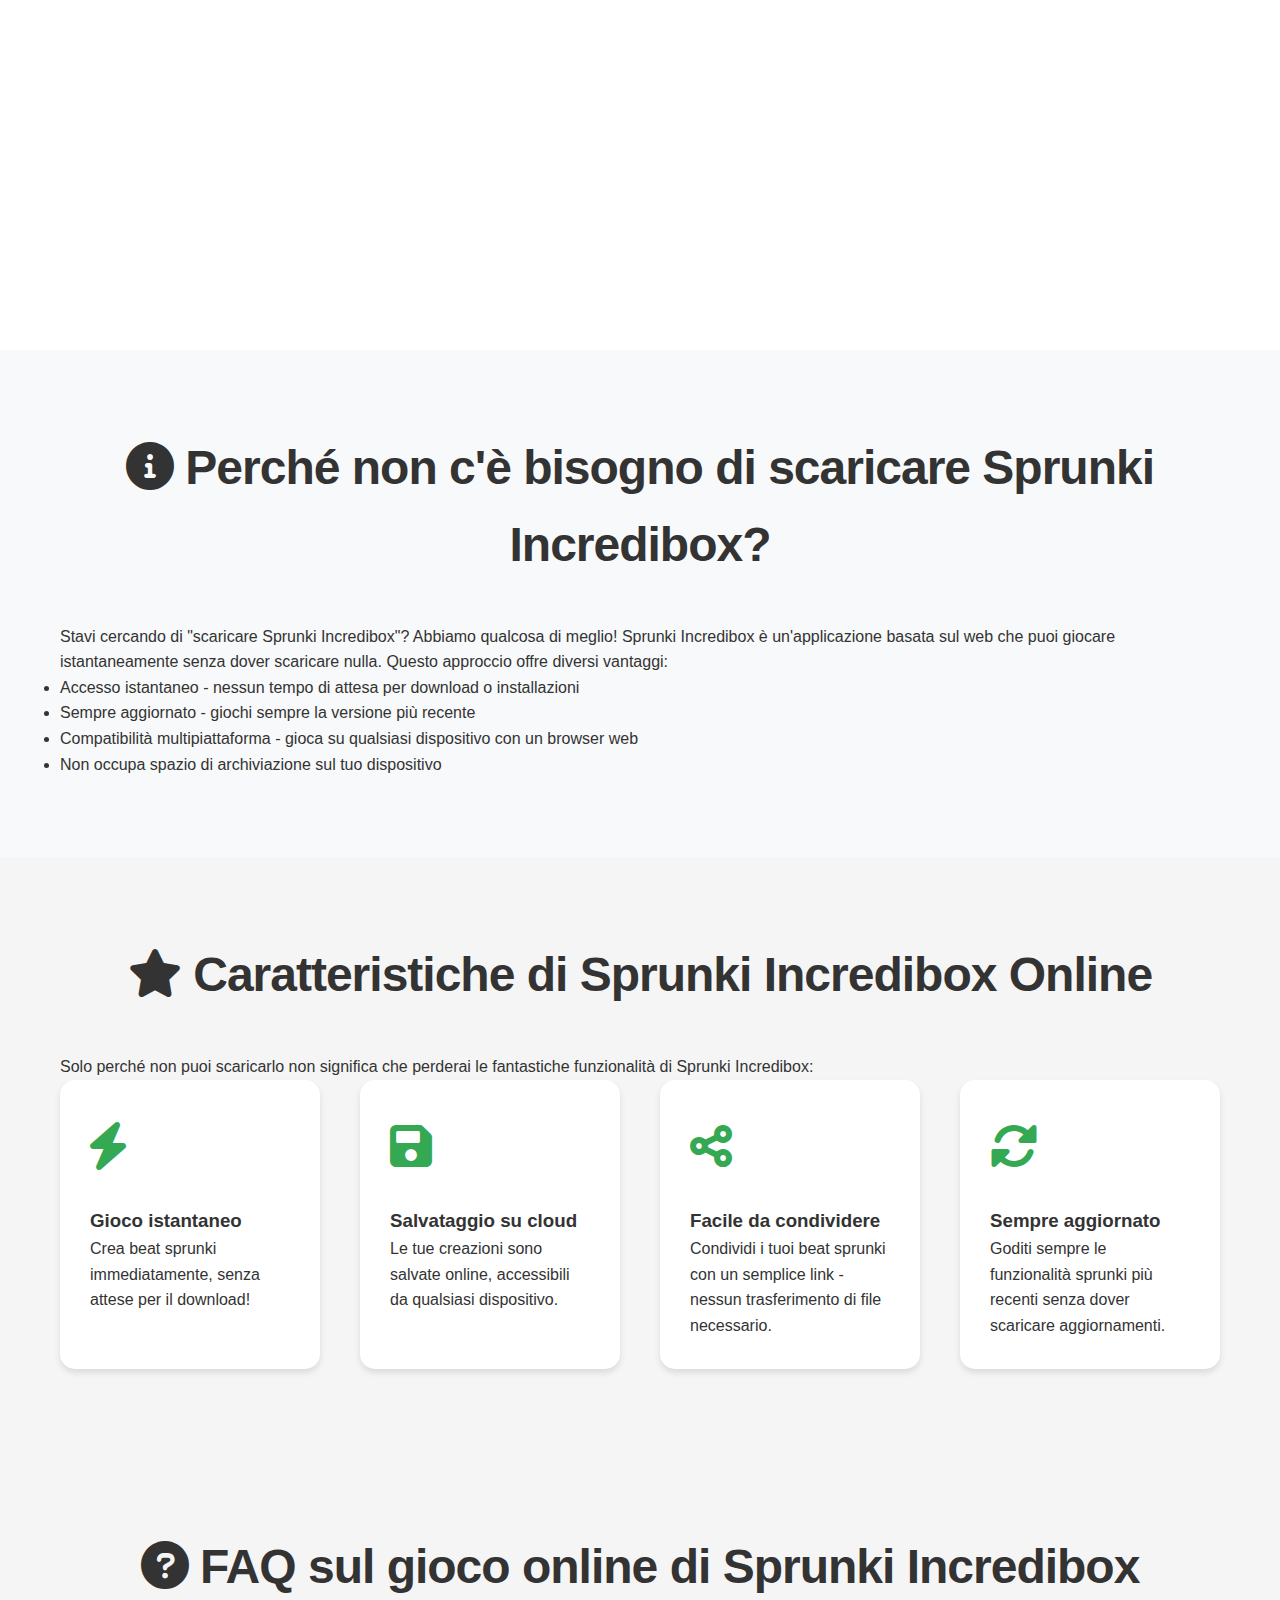
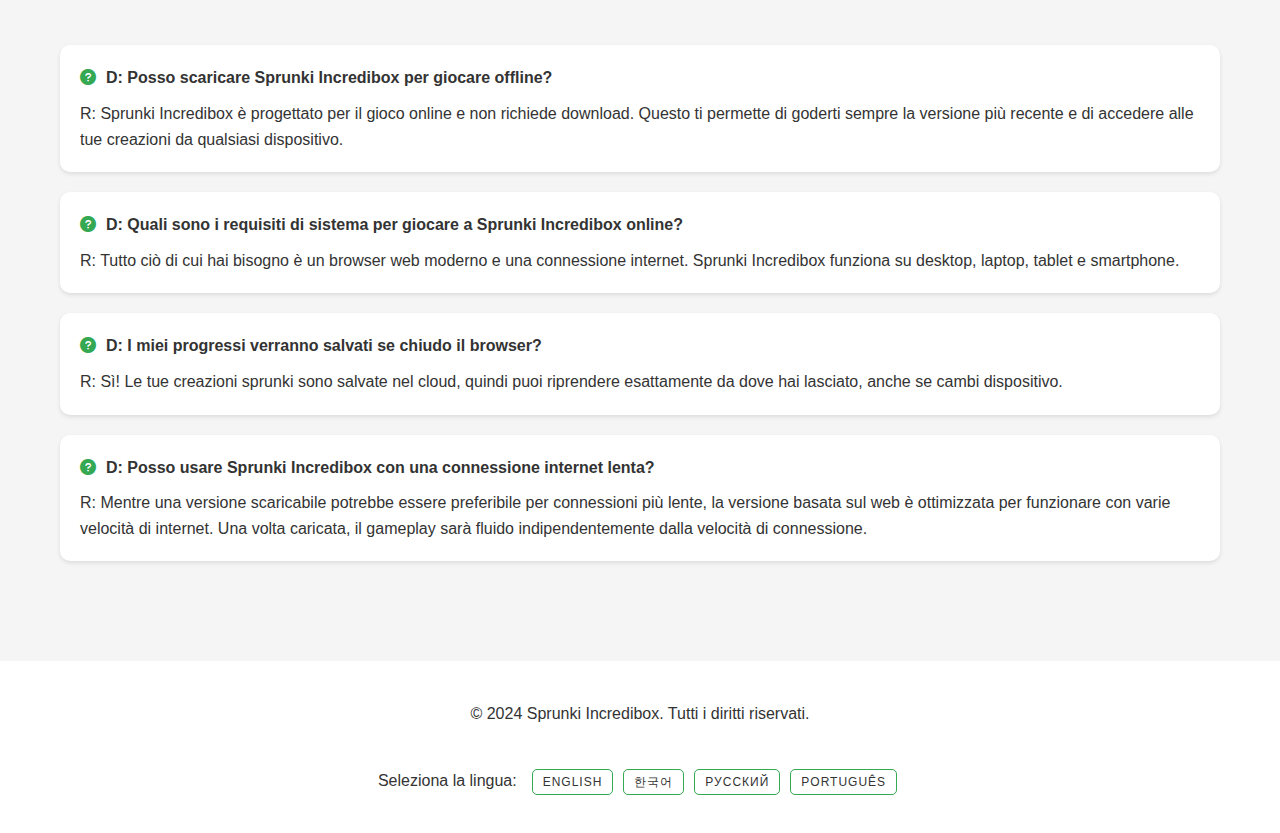
<file: ko/index.html>
<!DOCTYPE html>
<html lang="it">
<head>
    <meta charset="UTF-8">
    <meta name="viewport" content="width=device-width, initial-scale=1.0">
    <title>Scarica Sprunki Incredibox - Gioca subito online!</title>
    <meta name="description" content="Vuoi scaricare Sprunki Incredibox? Abbiamo una notizia migliore! Puoi giocare subito online. Crea beat sprunki all'istante senza scaricare nulla!">
    <link rel="apple-touch-icon" sizes="180x180" href="https://sprunki.click/img/icon/apple-touch-icon.png">
    <link rel="icon" type="image/png" sizes="32x32" href="https://sprunki.click/img/icon/favicon-32x32.png">
    <link rel="icon" type="image/png" sizes="16x16" href="https://sprunki.click/img/icon/favicon-16x16.png">
    <link rel="icon" href="../../favicon.ico"/>
    <link rel="manifest" href="../../site.webmanifest">
    <link rel="canonical" href="https://sprunki.click/ru/download/"/>
    <link rel="stylesheet" href="https://cdnjs.cloudflare.com/ajax/libs/font-awesome/6.0.0-beta3/css/all.min.css">
    <link rel="stylesheet" href="../../style.css?v=09301430">
    <style>
        /* Copia gli stili della pagina principale e aggiungi quanto segue */
        .play-online {
            background-color: var(--primary-color);
            color: white;
            padding: 50px 0;
            text-align: center;
        }
        .play-button {
            display: inline-block;
            padding: 15px 30px;
            background-color: var(--secondary-color);
            color: white;
            text-decoration: none;
            border-radius: 50px;
            font-size: 1.5rem;
            transition: all 0.3s ease;
            margin-top: 20px;
        }
        .play-button:hover {
            background-color: #e67e22;
            transform: translateY(-3px);
            box-shadow: 0 6px 12px rgba(0,0,0,0.15);
        }
    </style>
</head>
<body>
    <header>
        <div class="container">
            <nav>
                <div class="logo">
                    <a href="../"><i class="fas fa-music"></i> Sprunki Incredibox</a>
                </div>
                <ul class="nav-links">
                    <li><a href="#play-now"><i class="fas fa-play"></i> Gioca ora</a></li>
                    <li><a href="./"><i class="fas fa-download"></i> Scarica</a></li>
                    <li><a href="../#about"><i class="fas fa-info-circle"></i> Chi siamo</a></li>
                    <li><a href="../#characters"><i class="fas fa-users"></i> Personaggi</a></li>
                    <li><a href="../#features"><i class="fas fa-star"></i> Caratteristiche</a></li>
                </ul>
                <div class="burger">
                    <div class="line1"></div>
                    <div class="line2"></div>
                    <div class="line3"></div>
                </div>
            </nav>
        </div>
    </header>

    <section class="hero">
        <div class="hero-content container">
            <h1><i class="fas fa-play-circle"></i> Sprunki Incredibox: Nessun download necessario!</h1>
            <p>Crea beat sprunki direttamente nel tuo browser - inizia subito senza scaricare nulla!</p>
        </div>
    </section>


    <section id="play-now" class="play-online">
        <div class="container">
            <h2 style="color:white;">Sei pronto a goderti Sprunki Incredibox?</h2>
            <p style="color:white;">Non c'è bisogno di scaricare Sprunki Incredibox. Clicca il pulsante qui sotto per iniziare a creare beat subito!</p>
            <div class="game-container">
                <iframe src="https://game.sprunki.com/game.sprunki.html" frameborder="0" width="100%" height="800px"></iframe>
            </div>
        </div>
    </section>

    <section class="about-sprunki">
        <div class="container">
            <h2><i class="fas fa-info-circle"></i> Perché non c'è bisogno di scaricare Sprunki Incredibox?</h2>
            <p>Stavi cercando di "scaricare Sprunki Incredibox"? Abbiamo qualcosa di meglio! Sprunki Incredibox è un'applicazione basata sul web che puoi giocare istantaneamente senza dover scaricare nulla. Questo approccio offre diversi vantaggi:</p>
            <ul>
                <li>Accesso istantaneo - nessun tempo di attesa per download o installazioni</li>
                <li>Sempre aggiornato - giochi sempre la versione più recente</li>
                <li>Compatibilità multipiattaforma - gioca su qualsiasi dispositivo con un browser web</li>
                <li>Non occupa spazio di archiviazione sul tuo dispositivo</li>
            </ul>
        </div>
    </section>

    <section class="features">
        <div class="container">
            <h2><i class="fas fa-star"></i> Caratteristiche di Sprunki Incredibox Online</h2>
            <p>Solo perché non puoi scaricarlo non significa che perderai le fantastiche funzionalità di Sprunki Incredibox:</p>
            <div class="feature-grid">
                <div class="feature-item">
                    <div class="feature-icon"><i class="fas fa-bolt"></i></div>
                    <h3>Gioco istantaneo</h3>
                    <p>Crea beat sprunki immediatamente, senza attese per il download!</p>
                </div>
                <div class="feature-item">
                    <div class="feature-icon"><i class="fas fa-save"></i></div>
                    <h3>Salvataggio su cloud</h3>
                    <p>Le tue creazioni sono salvate online, accessibili da qualsiasi dispositivo.</p>
                </div>
                <div class="feature-item">
                    <div class="feature-icon"><i class="fas fa-share-alt"></i></div>
                    <h3>Facile da condividere</h3>
                    <p>Condividi i tuoi beat sprunki con un semplice link - nessun trasferimento di file necessario.</p>
                </div>
                <div class="feature-item">
                    <div class="feature-icon"><i class="fas fa-sync-alt"></i></div>
                    <h3>Sempre aggiornato</h3>
                    <p>Goditi sempre le funzionalità sprunki più recenti senza dover scaricare aggiornamenti.</p>
                </div>
            </div>
        </div>
    </section>

    <section class="faq">
        <div class="container">
            <h2><i class="fas fa-question-circle"></i> FAQ sul gioco online di Sprunki Incredibox</h2>
            <div class="faq-item">
                <p class="faq-question">D: Posso scaricare Sprunki Incredibox per giocare offline?</p>
                <p>R: Sprunki Incredibox è progettato per il gioco online e non richiede download. Questo ti permette di goderti sempre la versione più recente e di accedere alle tue creazioni da qualsiasi dispositivo.</p>
            </div>
            <div class="faq-item">
                <p class="faq-question">D: Quali sono i requisiti di sistema per giocare a Sprunki Incredibox online?</p>
                <p>R: Tutto ciò di cui hai bisogno è un browser web moderno e una connessione internet. Sprunki Incredibox funziona su desktop, laptop, tablet e smartphone.</p>
            </div>
            <div class="faq-item">
                <p class="faq-question">D: I miei progressi verranno salvati se chiudo il browser?</p>
                <p>R: Sì! Le tue creazioni sprunki sono salvate nel cloud, quindi puoi riprendere esattamente da dove hai lasciato, anche se cambi dispositivo.</p>
            </div>
            <div class="faq-item">
                <p class="faq-question">D: Posso usare Sprunki Incredibox con una connessione internet lenta?</p>
                <p>R: Mentre una versione scaricabile potrebbe essere preferibile per connessioni più lente, la versione basata sul web è ottimizzata per funzionare con varie velocità di internet. Una volta caricata, il gameplay sarà fluido indipendentemente dalla velocità di connessione.</p>
            </div>
        </div>
    </section>


    <footer>
        <div class="container">
            <p>&copy; 2024 Sprunki Incredibox. Tutti i diritti riservati.</p>
        </div>
        <div class="container">
            <p><a href="https://github.com/CharlieLZ/sprunki.click/" style="color:white;">Vedi Sprunki Incredibox su GitHub</a></p>
        </div>
        <div class="language-selector">
            <span>Seleziona la lingua:</span>
            <ul>
                <li><a href="../../download/" hreflang="en">English</a></li>
                <li><a href="../../ko/download/" hreflang="ko">한국어</a></li>
                <li><a href="../../ru/download/" hreflang="ru">Русский</a></li>
                <li><a href="../../pt/download/" hreflang="pt">Português</a></li>
            </ul>
        </div>
    </footer>

    <script>
        const navSlide = () => {
            const burger = document.querySelector('.burger');
            const nav = document.querySelector('.nav-links');
            const navLinks = document.querySelectorAll('.nav-links li');
            
            burger.addEventListener('click', () => {
                nav.classList.toggle('nav-active');
                
                navLinks.forEach((link, index) => {
                    if (link.style.animation) {
                        link.style.animation = '';
                    } else {
                        link.style.animation = `navLinkFade 0.5s ease forwards ${index / 7 + 0.3}s`;
                    }
                });
                
                burger.classList.toggle('toggle');
            });
        }

        navSlide();
    </script>
    <div style="display:none">
        <script defer data-domain="sprunki.click" src="https://click.pageview.click/js/script.js"></script>
    </div>
</body>
</html>
</file>
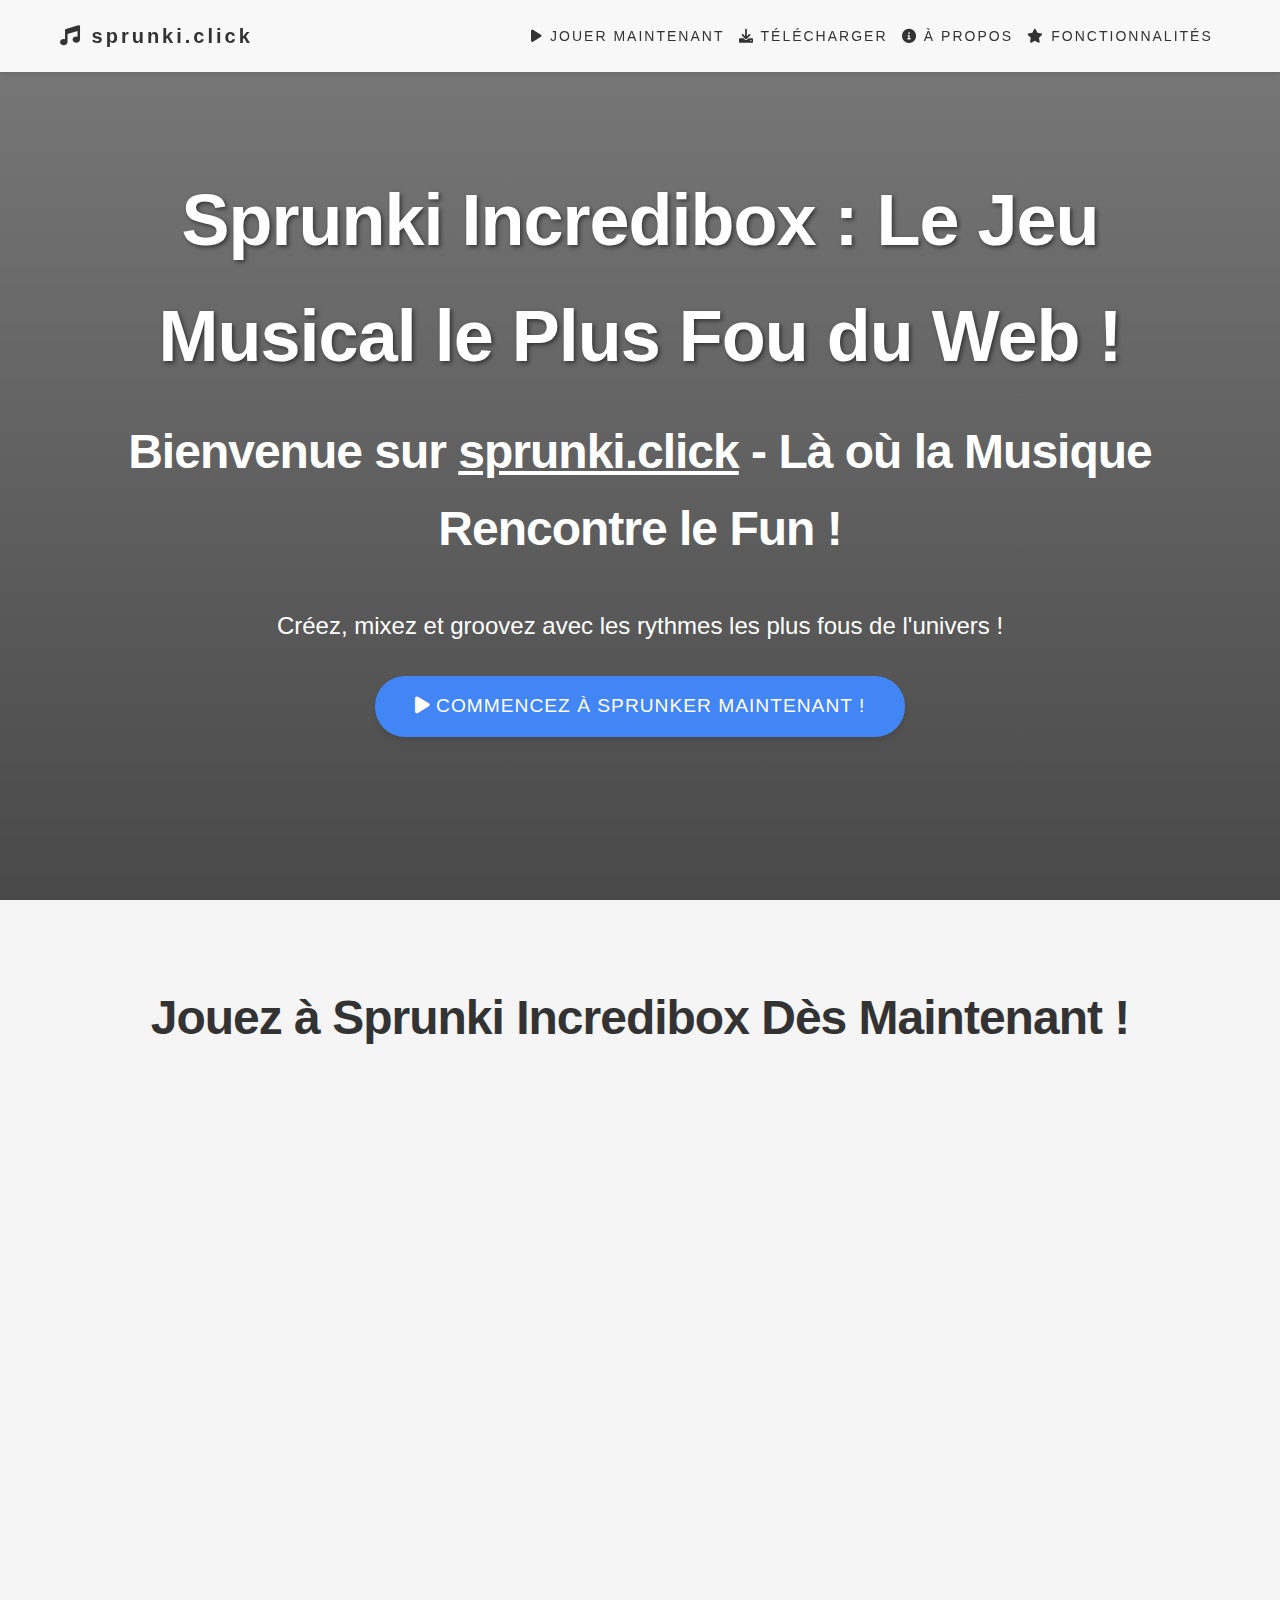
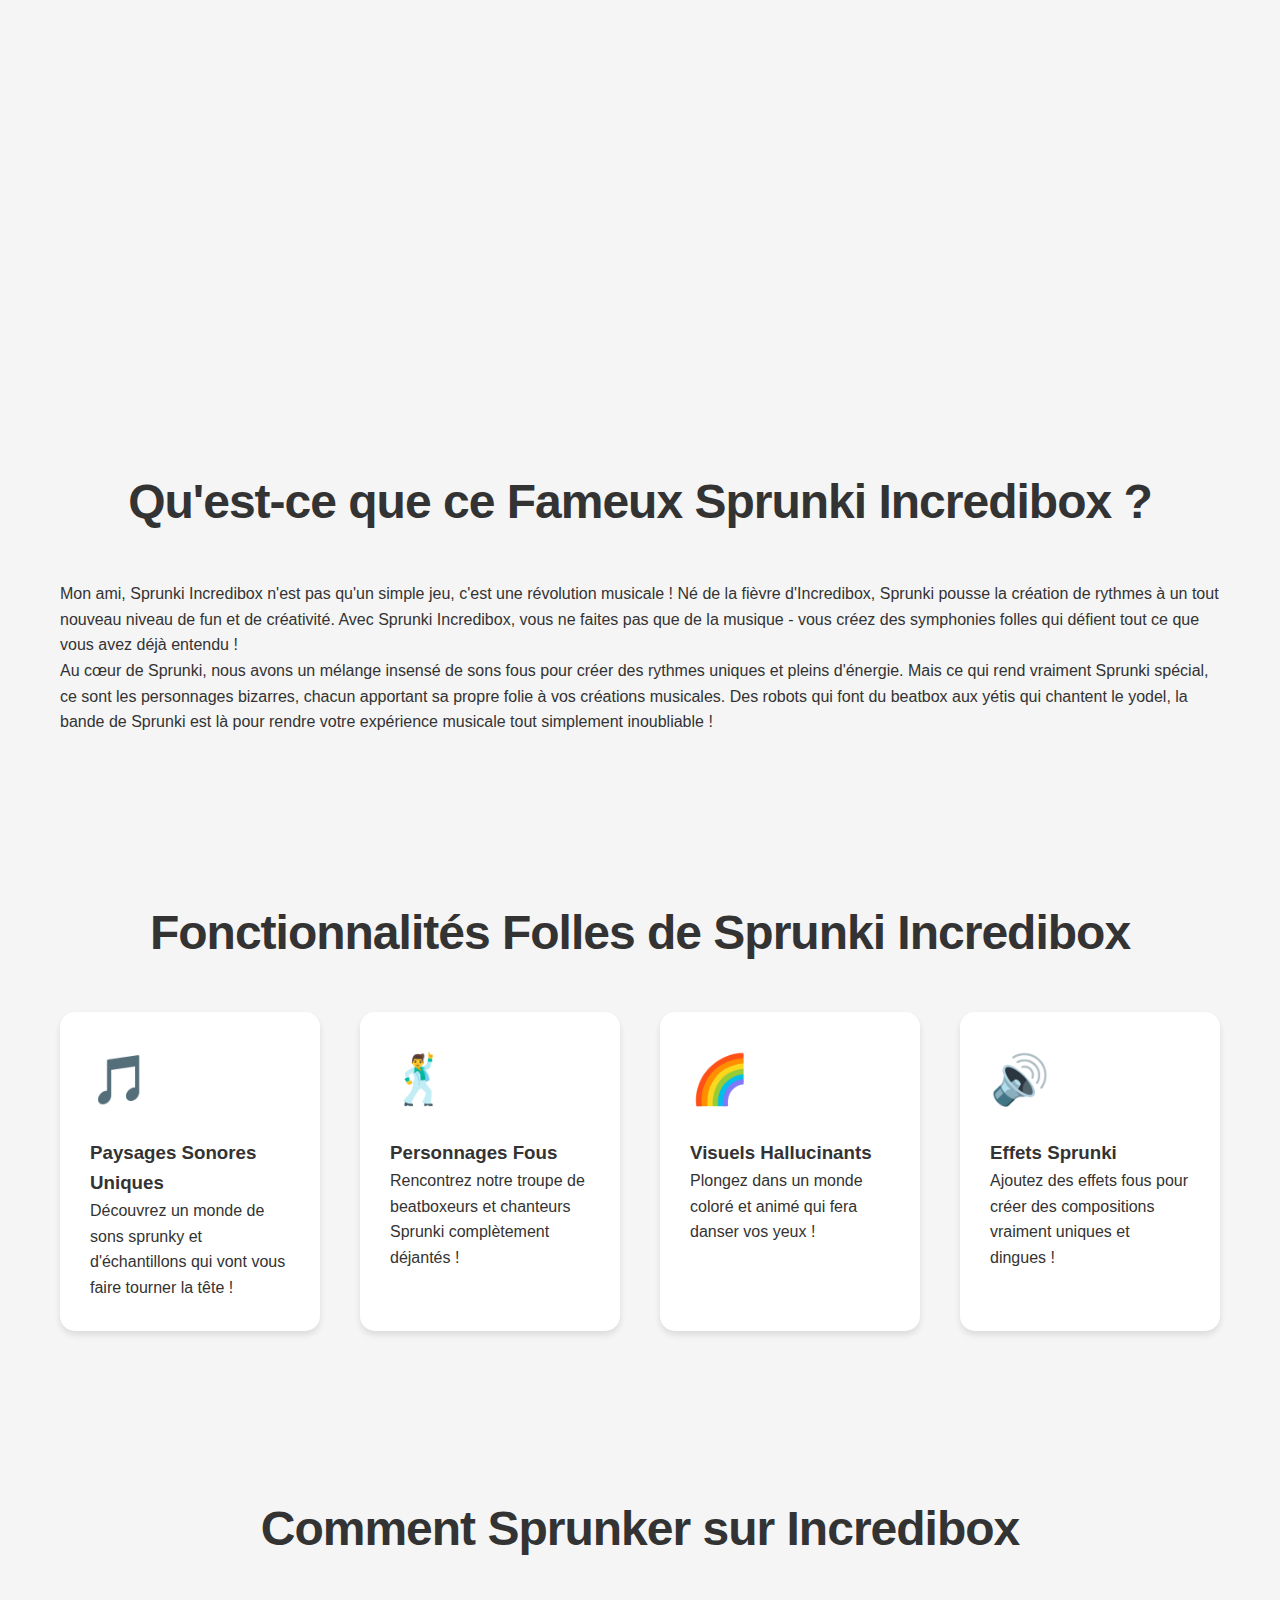
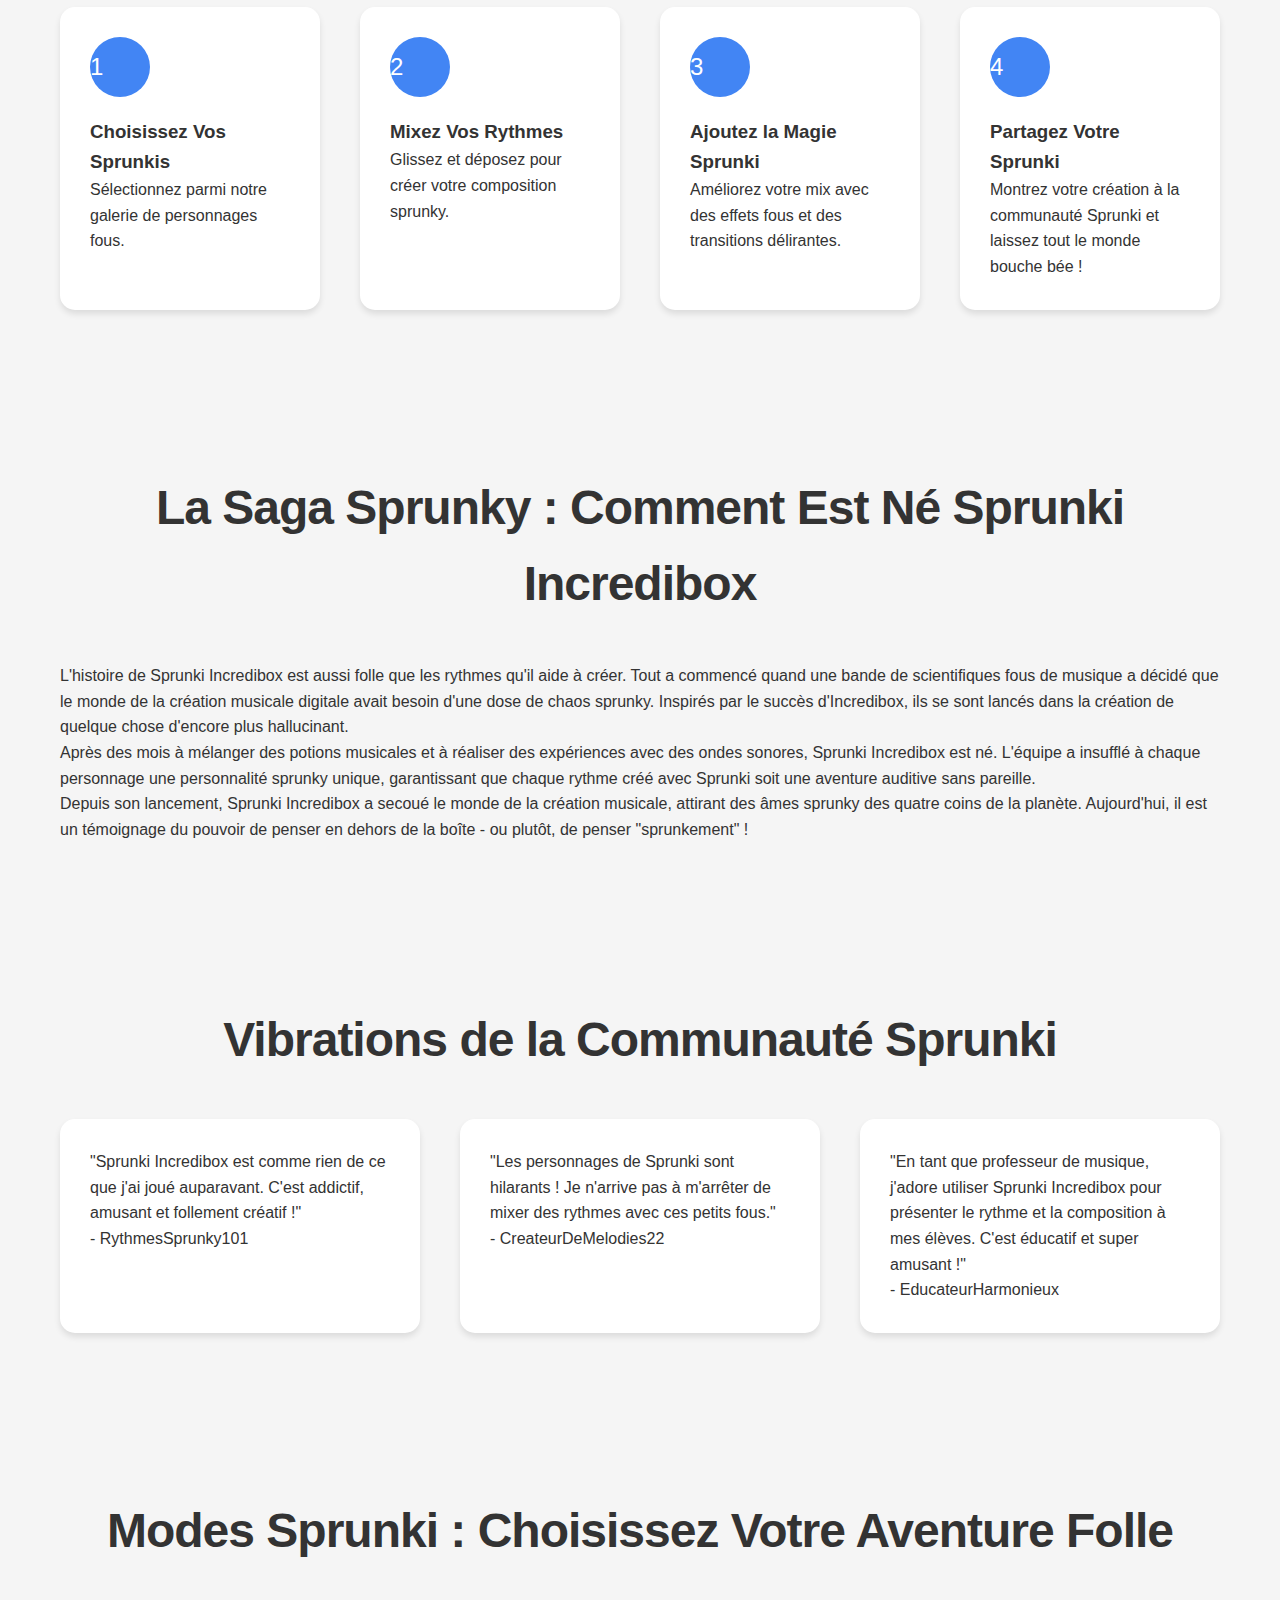
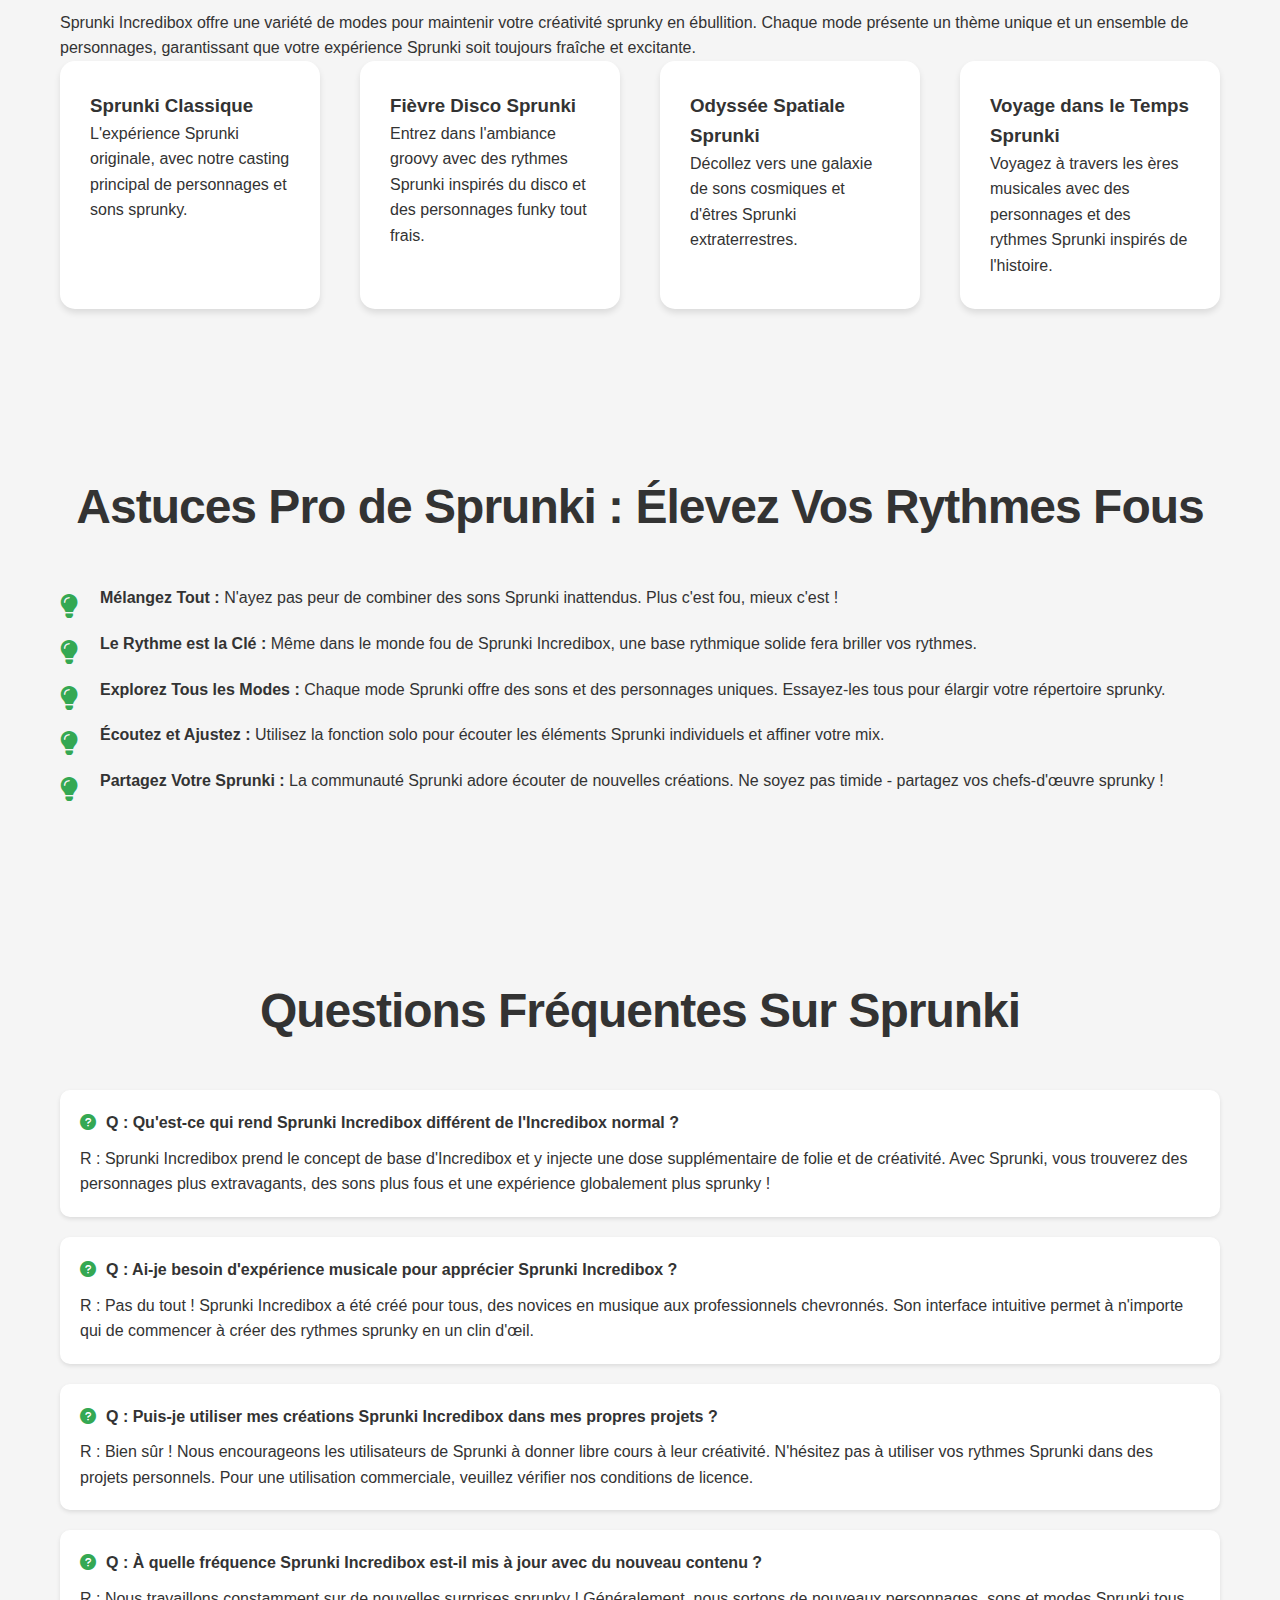
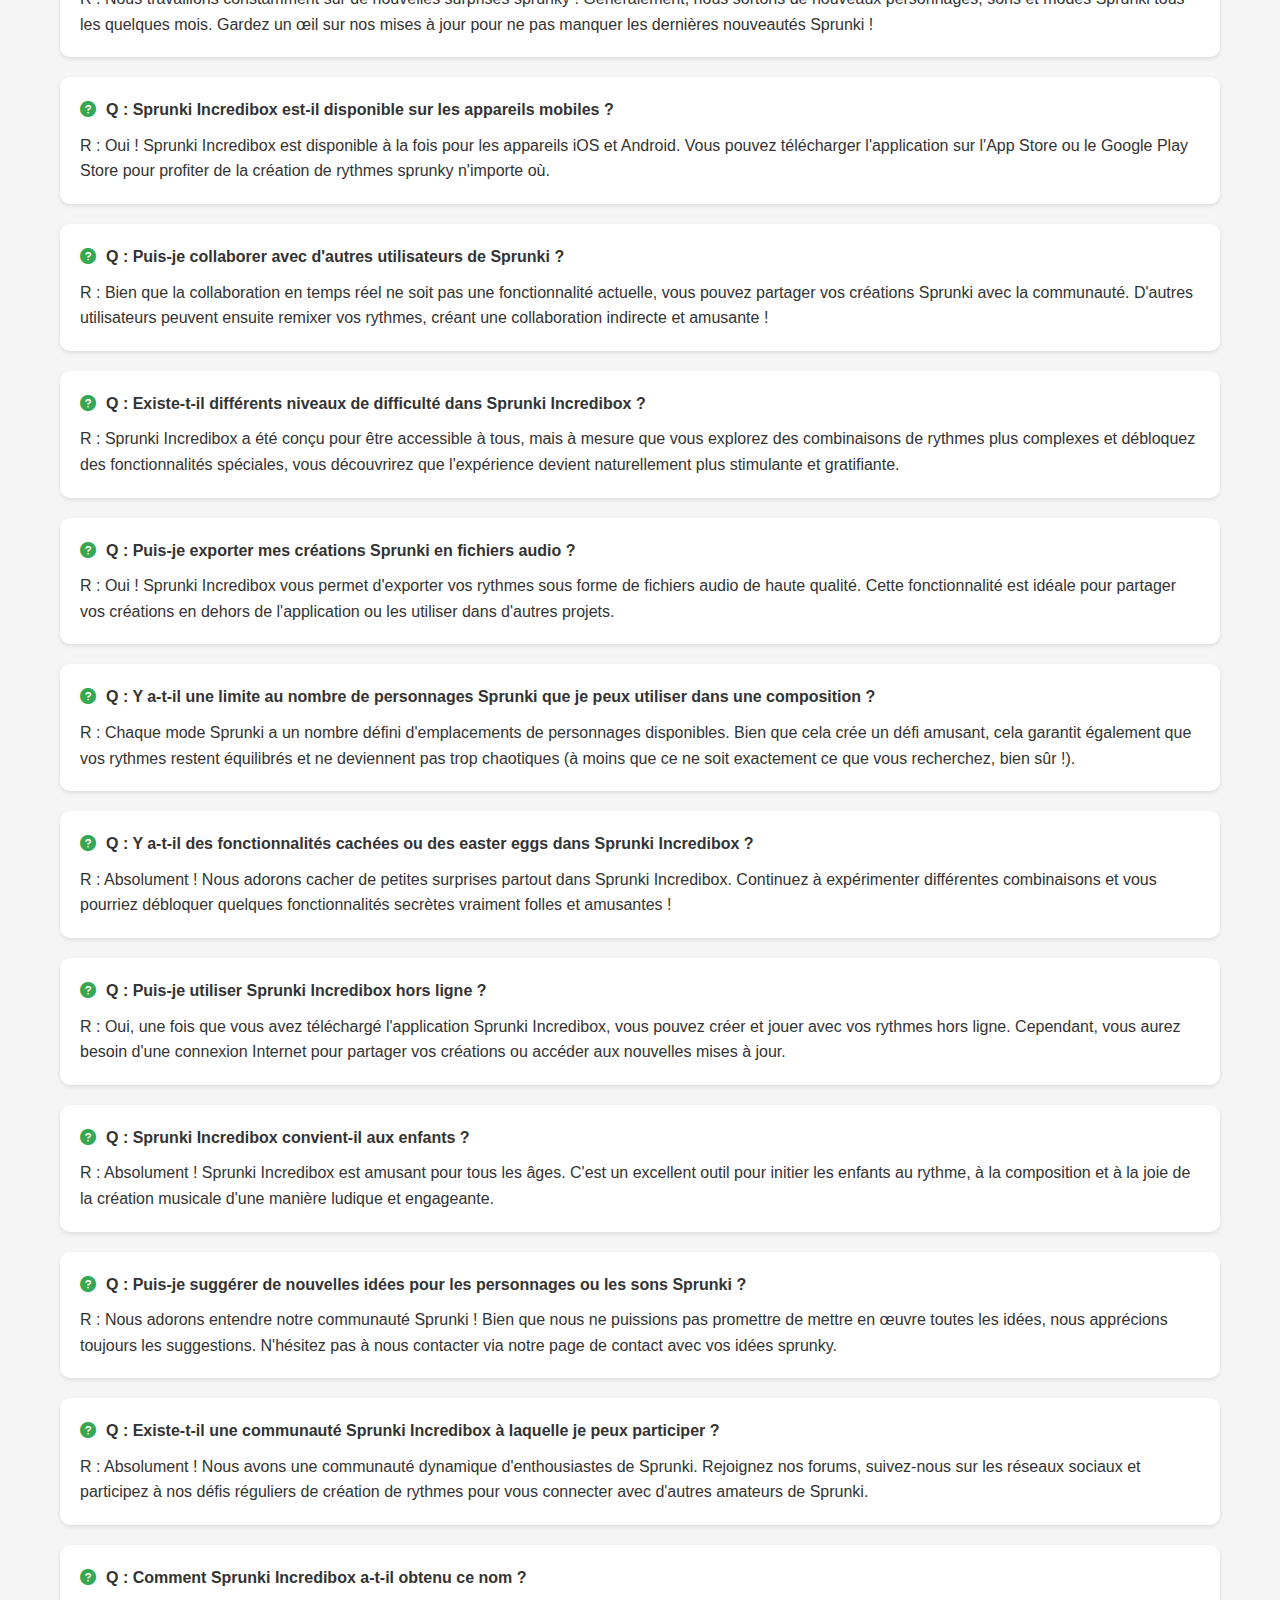
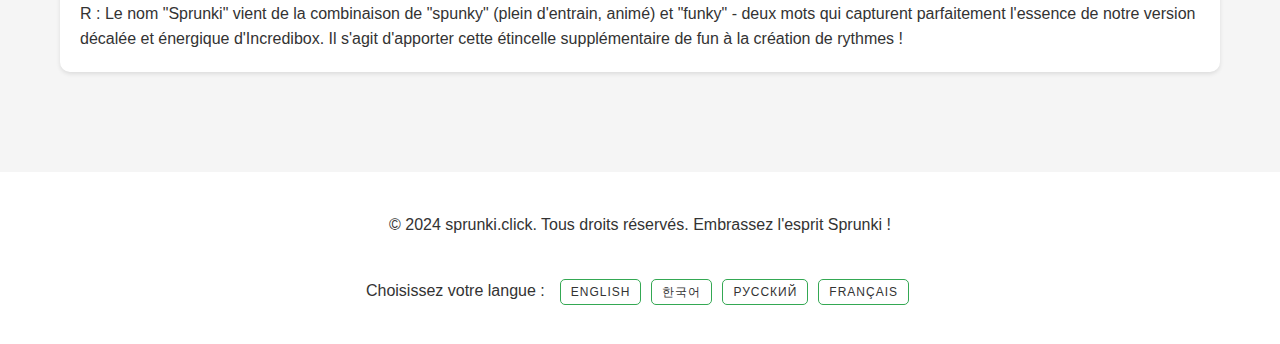
<file: pt/index.html>
<!DOCTYPE html>
<html lang="fr">
<head>
    <meta charset="UTF-8">
    <meta name="viewport" content="width=device-width, initial-scale=1.0">
    <title>Sprunki Incredibox - Créez Vos Rythmes Fous en Ligne !</title>
    <meta name="description" content="Bienvenue sur Sprunki Incredibox ! Mixez, créez et appréciez les rythmes les plus fous de l'univers musical. Jouez gratuitement maintenant et libérez votre créativité sonore !">
    <link rel="apple-touch-icon" sizes="180x180" href="https://sprunki.click/img/icon/apple-touch-icon.png">
    <link rel="icon" type="image/png" sizes="32x32" href="https://sprunki.click/img/icon/favicon-32x32.png">
    <link rel="icon" type="image/png" sizes="16x16" href="https://sprunki.click/img/icon/favicon-16x16.png">
    <link rel="icon" href="../favicon.ico"/>
    <link rel="manifest" href="../site.webmanifest">
    <link rel="canonical" href="https://sprunki.click/fr/"/>
    <link rel="stylesheet" href="https://cdnjs.cloudflare.com/ajax/libs/font-awesome/6.0.0-beta3/css/all.min.css">
    <link rel="stylesheet" href="../style.css?v=09301430">
</head>
<body>
    <header>
        <div class="container">
            <nav>
                <div class="logo">
                    <a href="#"><i class="fas fa-music"></i> sprunki.click</a>
                </div>
                <ul class="nav-links">
                    <li><a href="#jouer-maintenant"><i class="fas fa-play"></i> Jouer Maintenant</a></li>
                    <li><a href="./telecharger/"><i class="fas fa-download"></i> Télécharger</a></li>
                    <li><a href="#a-propos"><i class="fas fa-info-circle"></i> À propos</a></li>
                    <li><a href="#fonctionnalites"><i class="fas fa-star"></i> Fonctionnalités</a></li>
                </ul>
                <div class="burger">
                    <div class="line1"></div>
                    <div class="line2"></div>
                    <div class="line3"></div>
                </div>
            </nav>
        </div>
    </header>

    <section class="hero">
        <div class="hero-content container">
            <h1>Sprunki Incredibox : Le Jeu Musical le Plus Fou du Web !</h1>
            <h2 style="color: white;">Bienvenue sur <a href="https://sprunki.click/fr/" style="color: white;">sprunki.click</a> - Là où la Musique Rencontre le Fun !</h2>
            <p>Créez, mixez et groovez avec les rythmes les plus fous de l'univers !</p>
            <a href="#jouer-maintenant" class="cta-button"><i class="fas fa-play"></i> Commencez à Sprunker Maintenant !</a>
        </div>
    </section>

    <section id="jouer-maintenant" class="play-area">
        <div class="container">
            <h2>Jouez à Sprunki Incredibox Dès Maintenant !</h2>
            <div class="game-container">
                <iframe src="https://game.sprunki.com/game.sprunki.html" frameborder="0" width="100%" height="800px"></iframe>
            </div>
        </div>
    </section>

    <section class="a-propos-sprunki" id="a-propos">
        <div class="container">
            <h2>Qu'est-ce que ce Fameux Sprunki Incredibox ?</h2>
            <p>Mon ami, Sprunki Incredibox n'est pas qu'un simple jeu, c'est une révolution musicale ! Né de la fièvre d'Incredibox, Sprunki pousse la création de rythmes à un tout nouveau niveau de fun et de créativité. Avec Sprunki Incredibox, vous ne faites pas que de la musique - vous créez des symphonies folles qui défient tout ce que vous avez déjà entendu !</p>
            <p>Au cœur de Sprunki, nous avons un mélange insensé de sons fous pour créer des rythmes uniques et pleins d'énergie. Mais ce qui rend vraiment Sprunki spécial, ce sont les personnages bizarres, chacun apportant sa propre folie à vos créations musicales. Des robots qui font du beatbox aux yétis qui chantent le yodel, la bande de Sprunki est là pour rendre votre expérience musicale tout simplement inoubliable !</p>
        </div>
    </section>

    <section class="fonctionnalites" id="fonctionnalites">
        <div class="container">
            <h2>Fonctionnalités Folles de Sprunki Incredibox</h2>
            <div class="feature-grid">
                <div class="feature-item">
                    <div class="feature-icon">🎵</div>
                    <h3>Paysages Sonores Uniques</h3>
                    <p>Découvrez un monde de sons sprunky et d'échantillons qui vont vous faire tourner la tête !</p>
                </div>
                <div class="feature-item">
                    <div class="feature-icon">🕺</div>
                    <h3>Personnages Fous</h3>
                    <p>Rencontrez notre troupe de beatboxeurs et chanteurs Sprunki complètement déjantés !</p>
                </div>
                <div class="feature-item">
                    <div class="feature-icon">🌈</div>
                    <h3>Visuels Hallucinants</h3>
                    <p>Plongez dans un monde coloré et animé qui fera danser vos yeux !</p>
                </div>
                <div class="feature-item">
                    <div class="feature-icon">🔊</div>
                    <h3>Effets Sprunki</h3>
                    <p>Ajoutez des effets fous pour créer des compositions vraiment uniques et dingues !</p>
                </div>
            </div>
        </div>
    </section>

    <section class="comment-jouer" id="comment-jouer">
        <div class="container">
            <h2>Comment Sprunker sur Incredibox</h2>
            <div class="step-grid">
                <div class="step-item">
                    <div class="step-number">1</div>
                    <h3>Choisissez Vos Sprunkis</h3>
                    <p>Sélectionnez parmi notre galerie de personnages fous.</p>
                </div>
                <div class="step-item">
                    <div class="step-number">2</div>
                    <h3>Mixez Vos Rythmes</h3>
                    <p>Glissez et déposez pour créer votre composition sprunky.</p>
                </div>
                <div class="step-item">
                    <div class="step-number">3</div>
                    <h3>Ajoutez la Magie Sprunki</h3>
                    <p>Améliorez votre mix avec des effets fous et des transitions délirantes.</p>
                </div>
                <div class="step-item">
                    <div class="step-number">4</div>
                    <h3>Partagez Votre Sprunki</h3>
                    <p>Montrez votre création à la communauté Sprunki et laissez tout le monde bouche bée !</p>
                </div>
            </div>
        </div>
    </section>

    <section class="histoire-sprunki">
        <div class="container">
            <h2>La Saga Sprunky : Comment Est Né Sprunki Incredibox</h2>
            <p>L'histoire de Sprunki Incredibox est aussi folle que les rythmes qu'il aide à créer. Tout a commencé quand une bande de scientifiques fous de musique a décidé que le monde de la création musicale digitale avait besoin d'une dose de chaos sprunky. Inspirés par le succès d'Incredibox, ils se sont lancés dans la création de quelque chose d'encore plus hallucinant.</p>
            <p>Après des mois à mélanger des potions musicales et à réaliser des expériences avec des ondes sonores, Sprunki Incredibox est né. L'équipe a insufflé à chaque personnage une personnalité sprunky unique, garantissant que chaque rythme créé avec Sprunki soit une aventure auditive sans pareille.</p>
            <p>Depuis son lancement, Sprunki Incredibox a secoué le monde de la création musicale, attirant des âmes sprunky des quatre coins de la planète. Aujourd'hui, il est un témoignage du pouvoir de penser en dehors de la boîte - ou plutôt, de penser "sprunkement" !</p>
        </div>
    </section>

    <section class="communaute" id="communaute">
        <div class="container">
            <h2>Vibrations de la Communauté Sprunki</h2>
            <div class="testimonial-grid">
                <div class="testimonial">
                    <p>"Sprunki Incredibox est comme rien de ce que j'ai joué auparavant. C'est addictif, amusant et follement créatif !"</p>
                    <p class="author">- RythmesSprunky101</p>
                </div>
                <div class="testimonial">
                    <p>"Les personnages de Sprunki sont hilarants ! Je n'arrive pas à m'arrêter de mixer des rythmes avec ces petits fous."</p>
                    <p class="author">- CreateurDeMelodies22</p>
                </div>
                <div class="testimonial">
                    <p>"En tant que professeur de musique, j'adore utiliser Sprunki Incredibox pour présenter le rythme et la composition à mes élèves. C'est éducatif et super amusant !"</p>
                    <p class="author">- EducateurHarmonieux</p>
                </div>
            </div>
        </div>
    </section>

    <section class="modes-sprunki" id="modes">
        <div class="container">
            <h2>Modes Sprunki : Choisissez Votre Aventure Folle</h2>
            <p>Sprunki Incredibox offre une variété de modes pour maintenir votre créativité sprunky en ébullition. Chaque mode présente un thème unique et un ensemble de personnages, garantissant que votre expérience Sprunki soit toujours fraîche et excitante.</p>
            <div class="mode-grid">
                <div class="mode-item">
                    <h3>Sprunki Classique</h3>
                    <p>L'expérience Sprunki originale, avec notre casting principal de personnages et sons sprunky.</p>
                </div>
                <div class="mode-item">
                    <h3>Fièvre Disco Sprunki</h3>
                    <p>Entrez dans l'ambiance groovy avec des rythmes Sprunki inspirés du disco et des personnages funky tout frais.</p>
                </div>
                <div class="mode-item">
                    <h3>Odyssée Spatiale Sprunki</h3>
                    <p>Décollez vers une galaxie de sons cosmiques et d'êtres Sprunki extraterrestres.</p>
                </div>
                <div class="mode-item">
                    <h3>Voyage dans le Temps Sprunki</h3>
                    <p>Voyagez à travers les ères musicales avec des personnages et des rythmes Sprunki inspirés de l'histoire.</p>
                </div>
            </div>
        </div>
    </section>

    <section class="astuces-sprunki">
        <div class="container">
            <h2>Astuces Pro de Sprunki : Élevez Vos Rythmes Fous</h2>
            <ul class="tip-list">
                <li><strong>Mélangez Tout :</strong> N'ayez pas peur de combiner des sons Sprunki inattendus. Plus c'est fou, mieux c'est !</li>
                <li><strong>Le Rythme est la Clé :</strong> Même dans le monde fou de Sprunki Incredibox, une base rythmique solide fera briller vos rythmes.</li>
                <li><strong>Explorez Tous les Modes :</strong> Chaque mode Sprunki offre des sons et des personnages uniques. Essayez-les tous pour élargir votre répertoire sprunky.</li>
                <li><strong>Écoutez et Ajustez :</strong> Utilisez la fonction solo pour écouter les éléments Sprunki individuels et affiner votre mix.</li>
                <li><strong>Partagez Votre Sprunki :</strong> La communauté Sprunki adore écouter de nouvelles créations. Ne soyez pas timide - partagez vos chefs-d'œuvre sprunky !</li>
            </ul>
        </div>
    </section>

    <section class="faq">
        <div class="container">
            <h2>Questions Fréquentes Sur Sprunki</h2>
            <div class="faq-item">
                <p class="faq-question">Q : Qu'est-ce qui rend Sprunki Incredibox différent de l'Incredibox normal ?</p>
                <p>R : Sprunki Incredibox prend le concept de base d'Incredibox et y injecte une dose supplémentaire de folie et de créativité. Avec Sprunki, vous trouverez des personnages plus extravagants, des sons plus fous et une expérience globalement plus sprunky !</p>
            </div>
            <div class="faq-item">
                <p class="faq-question">Q : Ai-je besoin d'expérience musicale pour apprécier Sprunki Incredibox ?</p>
                <p>R : Pas du tout ! Sprunki Incredibox a été créé pour tous, des novices en musique aux professionnels chevronnés. Son interface intuitive permet à n'importe qui de commencer à créer des rythmes sprunky en un clin d'œil.</p>
            </div>
            <div class="faq-item">
                <p class="faq-question">Q : Puis-je utiliser mes créations Sprunki Incredibox dans mes propres projets ?</p>
                <p>R : Bien sûr ! Nous encourageons les utilisateurs de Sprunki à donner libre cours à leur créativité. N'hésitez pas à utiliser vos rythmes Sprunki dans des projets personnels. Pour une utilisation commerciale, veuillez vérifier nos conditions de licence.</p>
            </div>
            <div class="faq-item">
                <p class="faq-question">Q : À quelle fréquence Sprunki Incredibox est-il mis à jour avec du nouveau contenu ?</p>
                <p>R : Nous travaillons constamment sur de nouvelles surprises sprunky ! Généralement, nous sortons de nouveaux personnages, sons et modes Sprunki tous les quelques mois. Gardez un œil sur nos mises à jour pour ne pas manquer les dernières nouveautés Sprunki !</p>
            </div>
            <div class="faq-item">
                <p class="faq-question">Q : Sprunki Incredibox est-il disponible sur les appareils mobiles ?</p>
                <p>R : Oui ! Sprunki Incredibox est disponible à la fois pour les appareils iOS et Android. Vous pouvez télécharger l'application sur l'App Store ou le Google Play Store pour profiter de la création de rythmes sprunky n'importe où.</p>
            </div>
            <div class="faq-item">
                <p class="faq-question">Q : Puis-je collaborer avec d'autres utilisateurs de Sprunki ?</p>
                <p>R : Bien que la collaboration en temps réel ne soit pas une fonctionnalité actuelle, vous pouvez partager vos créations Sprunki avec la communauté. D'autres utilisateurs peuvent ensuite remixer vos rythmes, créant une collaboration indirecte et amusante !</p>
            </div>
            <div class="faq-item">
                <p class="faq-question">Q : Existe-t-il différents niveaux de difficulté dans Sprunki Incredibox ?</p>
                <p>R : Sprunki Incredibox a été conçu pour être accessible à tous, mais à mesure que vous explorez des combinaisons de rythmes plus complexes et débloquez des fonctionnalités spéciales, vous découvrirez que l'expérience devient naturellement plus stimulante et gratifiante.</p>
            </div>
            <div class="faq-item">
                <p class="faq-question">Q : Puis-je exporter mes créations Sprunki en fichiers audio ?</p>
                <p>R : Oui ! Sprunki Incredibox vous permet d'exporter vos rythmes sous forme de fichiers audio de haute qualité. Cette fonctionnalité est idéale pour partager vos créations en dehors de l'application ou les utiliser dans d'autres projets.</p>
            </div>
            <div class="faq-item">
                <p class="faq-question">Q : Y a-t-il une limite au nombre de personnages Sprunki que je peux utiliser dans une composition ?</p>
                <p>R : Chaque mode Sprunki a un nombre défini d'emplacements de personnages disponibles. Bien que cela crée un défi amusant, cela garantit également que vos rythmes restent équilibrés et ne deviennent pas trop chaotiques (à moins que ce ne soit exactement ce que vous recherchez, bien sûr !).</p>
            </div>
            <div class="faq-item">
                <p class="faq-question">Q : Y a-t-il des fonctionnalités cachées ou des easter eggs dans Sprunki Incredibox ?</p>
                <p>R : Absolument ! Nous adorons cacher de petites surprises partout dans Sprunki Incredibox. Continuez à expérimenter différentes combinaisons et vous pourriez débloquer quelques fonctionnalités secrètes vraiment folles et amusantes !</p>
            </div>
            <div class="faq-item">
                <p class="faq-question">Q : Puis-je utiliser Sprunki Incredibox hors ligne ?</p>
                <p>R : Oui, une fois que vous avez téléchargé l'application Sprunki Incredibox, vous pouvez créer et jouer avec vos rythmes hors ligne. Cependant, vous aurez besoin d'une connexion Internet pour partager vos créations ou accéder aux nouvelles mises à jour.</p>
            </div>
            <div class="faq-item">
                <p class="faq-question">Q : Sprunki Incredibox convient-il aux enfants ?</p>
                <p>R : Absolument ! Sprunki Incredibox est amusant pour tous les âges. C'est un excellent outil pour initier les enfants au rythme, à la composition et à la joie de la création musicale d'une manière ludique et engageante.</p>
            </div>
            <div class="faq-item">
                <p class="faq-question">Q : Puis-je suggérer de nouvelles idées pour les personnages ou les sons Sprunki ?</p>
                <p>R : Nous adorons entendre notre communauté Sprunki ! Bien que nous ne puissions pas promettre de mettre en œuvre toutes les idées, nous apprécions toujours les suggestions. N'hésitez pas à nous contacter via notre page de contact avec vos idées sprunky.</p>
            </div>
            <div class="faq-item">
                <p class="faq-question">Q : Existe-t-il une communauté Sprunki Incredibox à laquelle je peux participer ?</p>
                <p>R : Absolument ! Nous avons une communauté dynamique d'enthousiastes de Sprunki. Rejoignez nos forums, suivez-nous sur les réseaux sociaux et participez à nos défis réguliers de création de rythmes pour vous connecter avec d'autres amateurs de Sprunki.</p>
            </div>
            <div class="faq-item">
                <p class="faq-question">Q : Comment Sprunki Incredibox a-t-il obtenu ce nom ?</p>
                <p>R : Le nom "Sprunki" vient de la combinaison de "spunky" (plein d'entrain, animé) et "funky" - deux mots qui capturent parfaitement l'essence de notre version décalée et énergique d'Incredibox. Il s'agit d'apporter cette étincelle supplémentaire de fun à la création de rythmes !</p>
            </div>
        </div>
    </section>

    <footer>
        <div class="container">
            <p>&copy; 2024 sprunki.click. Tous droits réservés. Embrassez l'esprit Sprunki !</p>
        </div>
        <div class="container">
            <p><a href="https://github.com/CharlieLZ/sprunki.click/" style="color:white;">Sprunki Incredibox sur Github</a></p>
        </div>
        <div class="language-selector">
            <span>Choisissez votre langue :</span>
            <ul>
                <li><a href="../" hreflang="en">English</a></li>
                <li><a href="../ko/" hreflang="ko">한국어</a></li>
                <li><a href="../ru/" hreflang="ru">Русский</a></li>
                <li><a href="./" hreflang="fr">Français</a></li>
            </ul>
        </div>
    </footer>

    <script>
        const navSlide = () => {
            const burger = document.querySelector('.burger');
            const nav = document.querySelector('.nav-links');
            const navLinks = document.querySelectorAll('.nav-links li');
            
            burger.addEventListener('click', () => {
                nav.classList.toggle('nav-active');
                
                navLinks.forEach((link, index) => {
                    if (link.style.animation) {
                        link.style.animation = '';
                    } else {
                        link.style.animation = `navLinkFade 0.5s ease forwards ${index / 7 + 0.3}s`;
                    }
                });
                
                burger.classList.toggle('toggle');
            });
        }

        navSlide();
    </script>
    <div style="display:none">
        <script defer data-domain="sprunki.click" src="https://click.pageview.click/js/script.js"></script>
    </div>
</body>
</html>
</file>
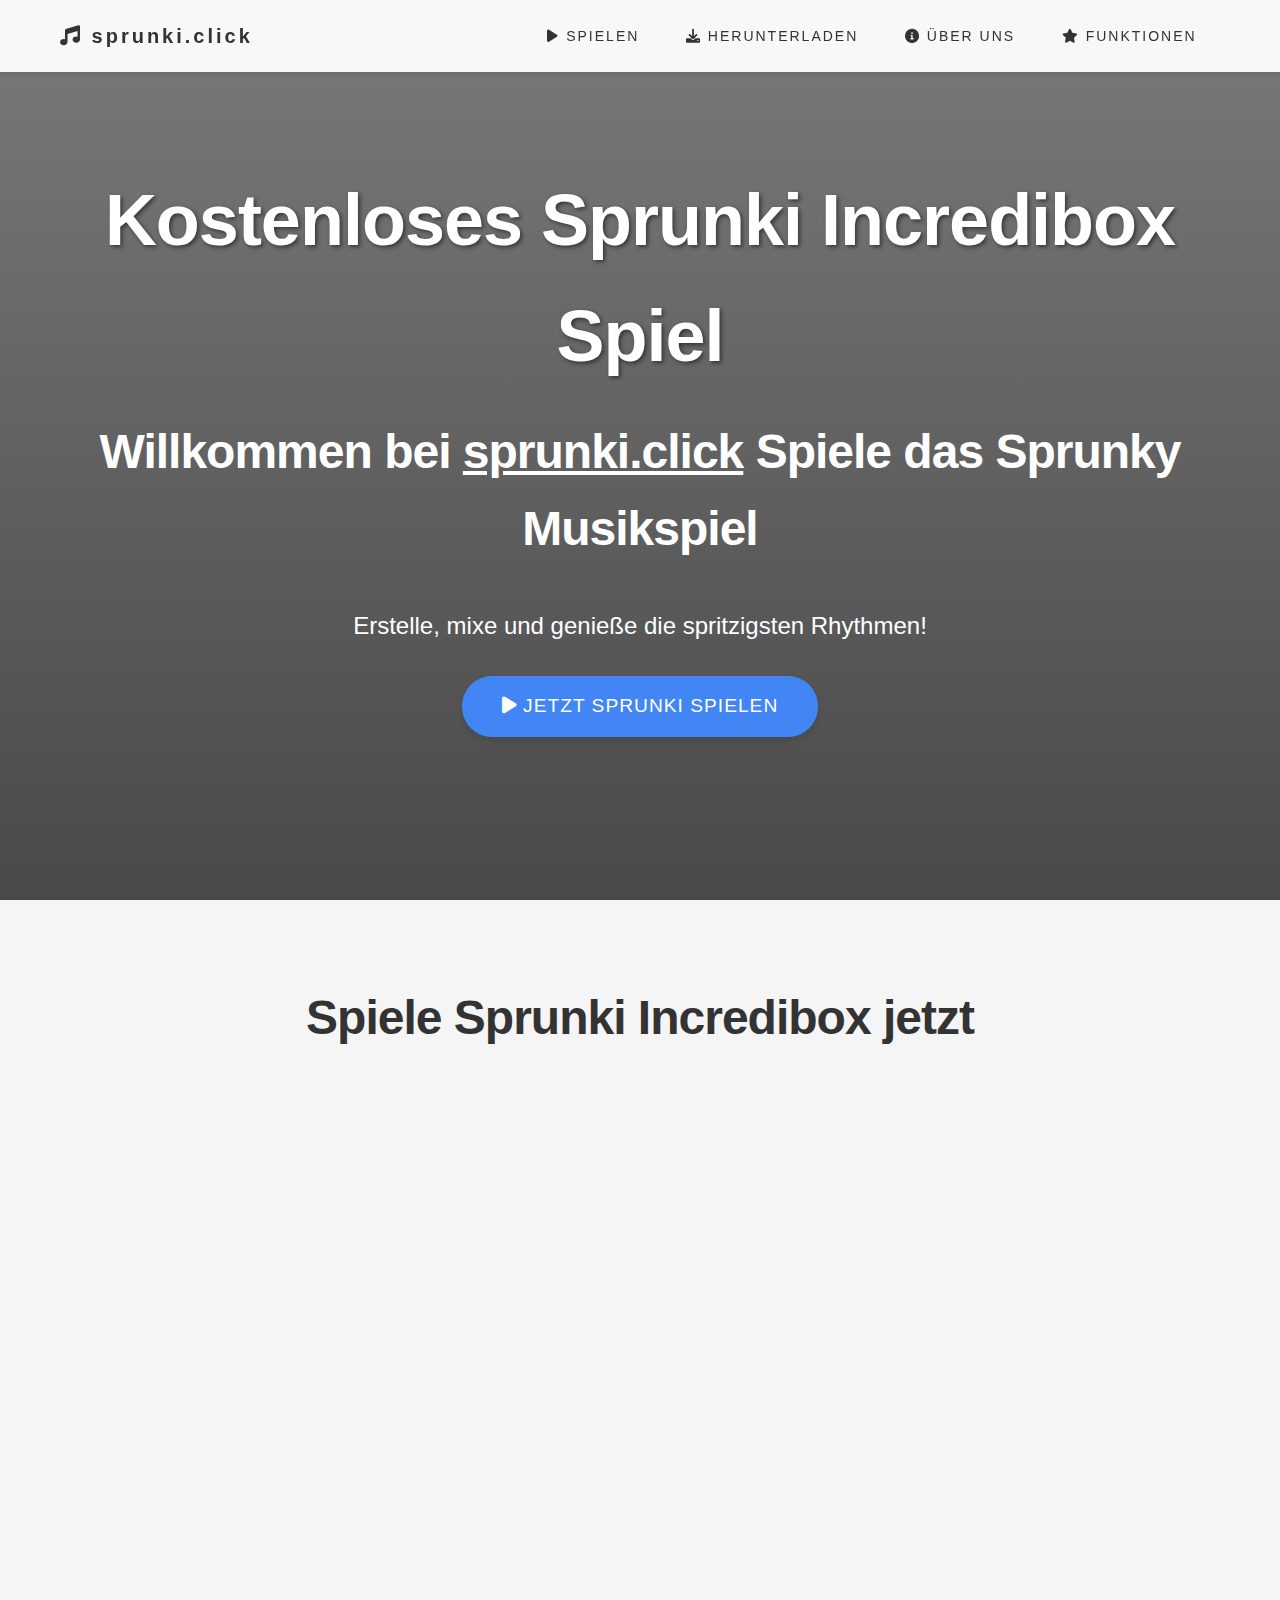
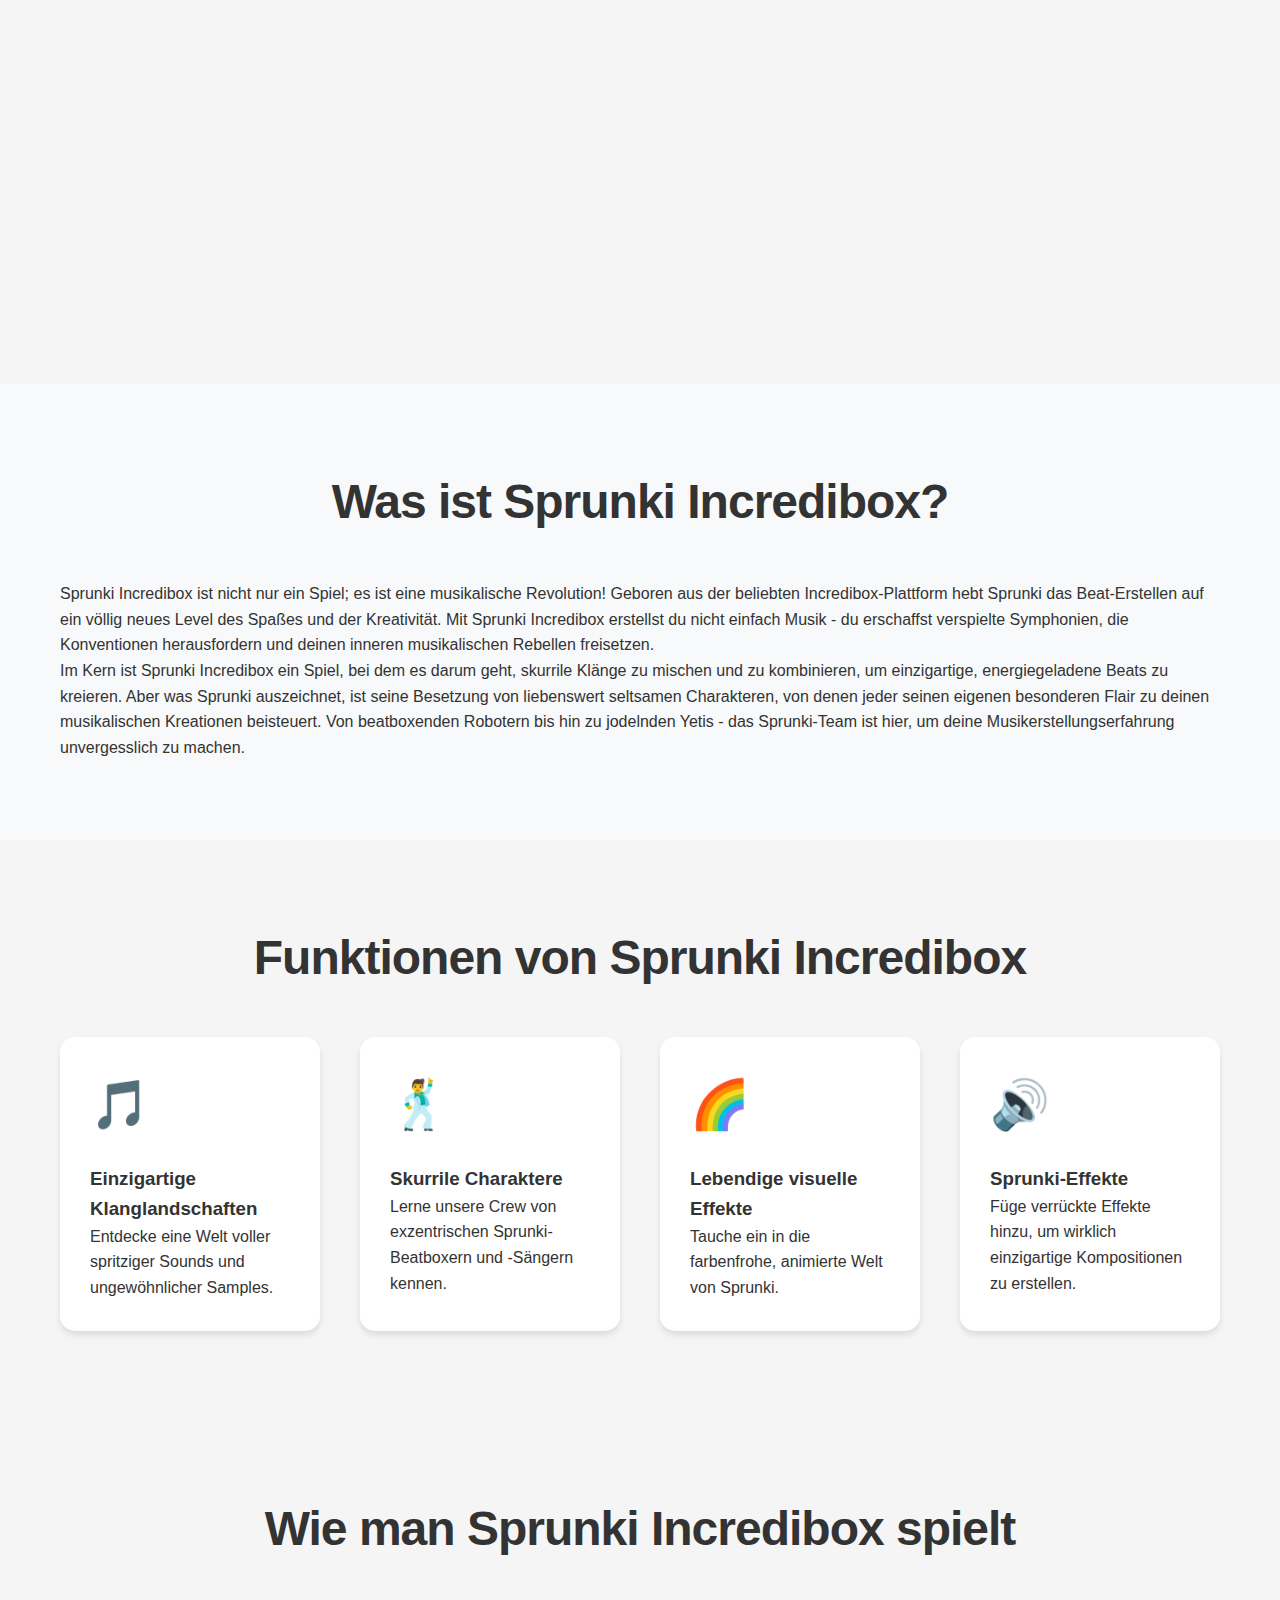
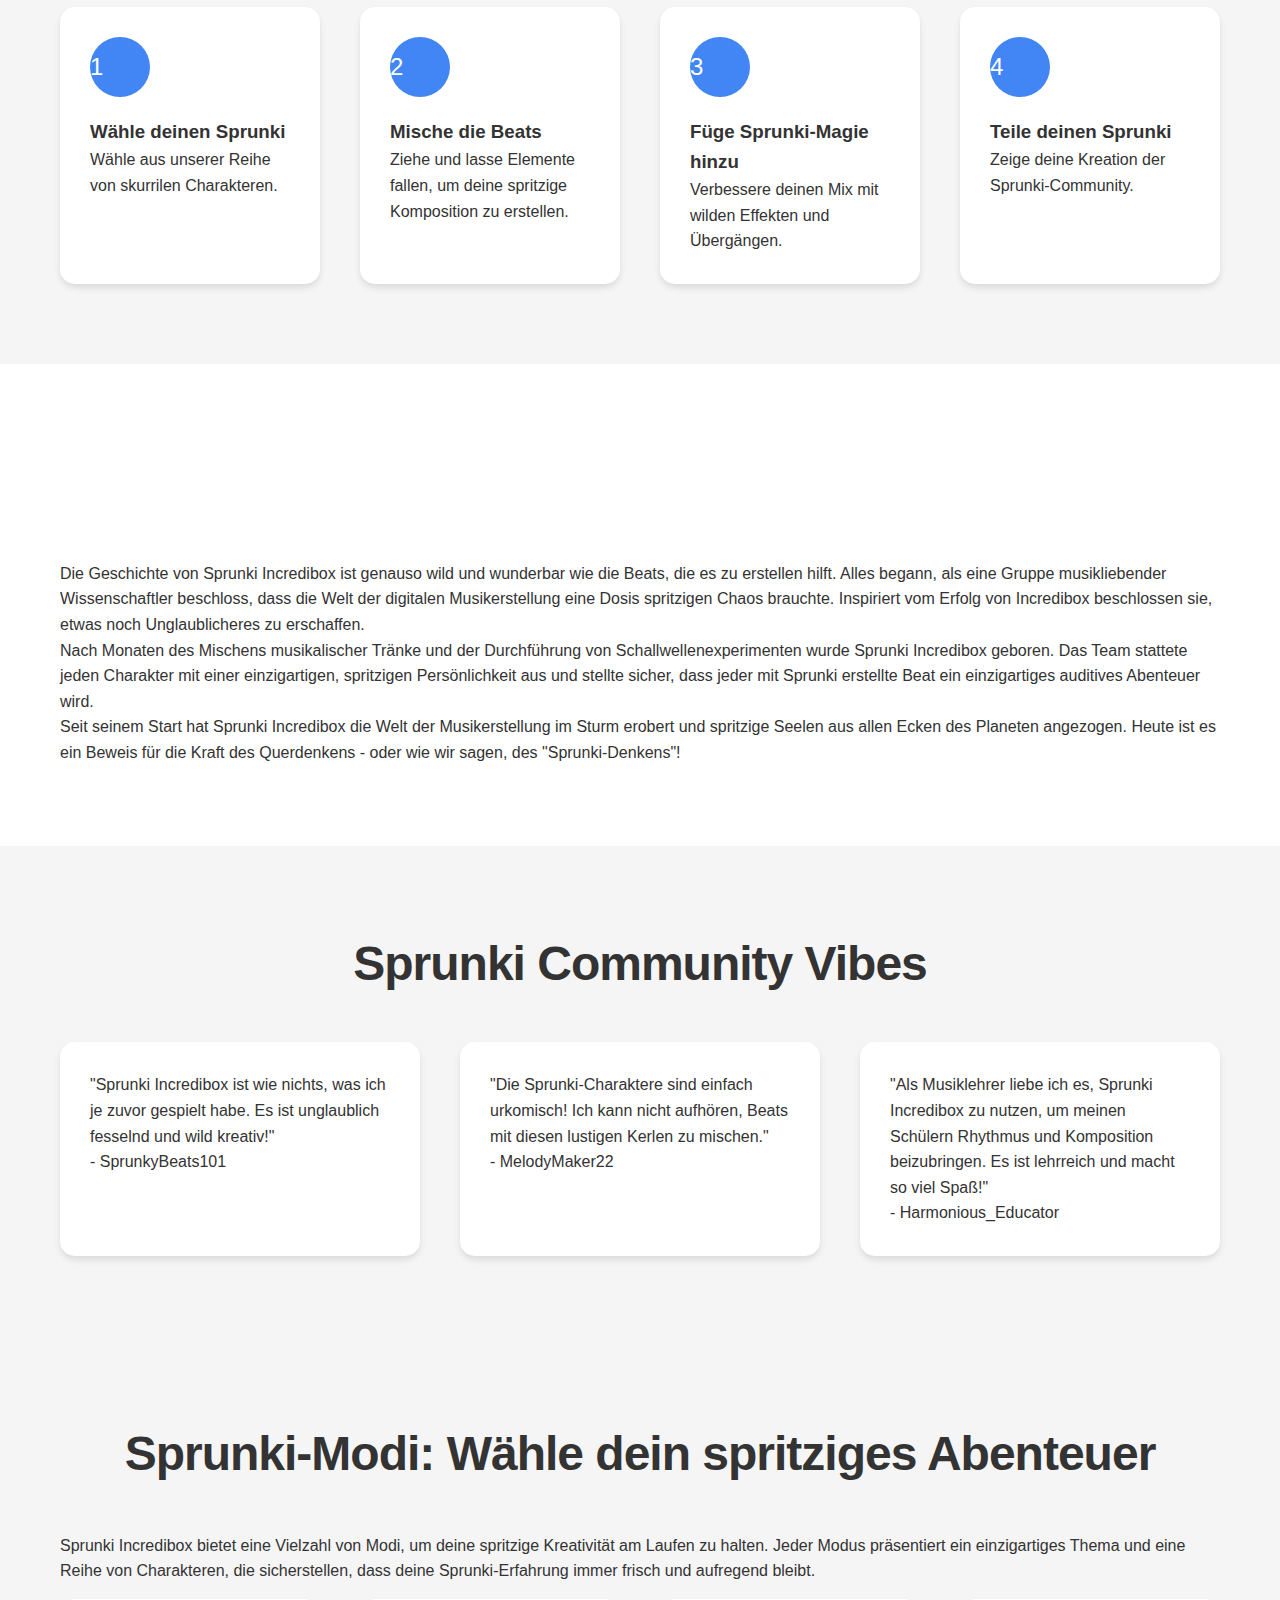
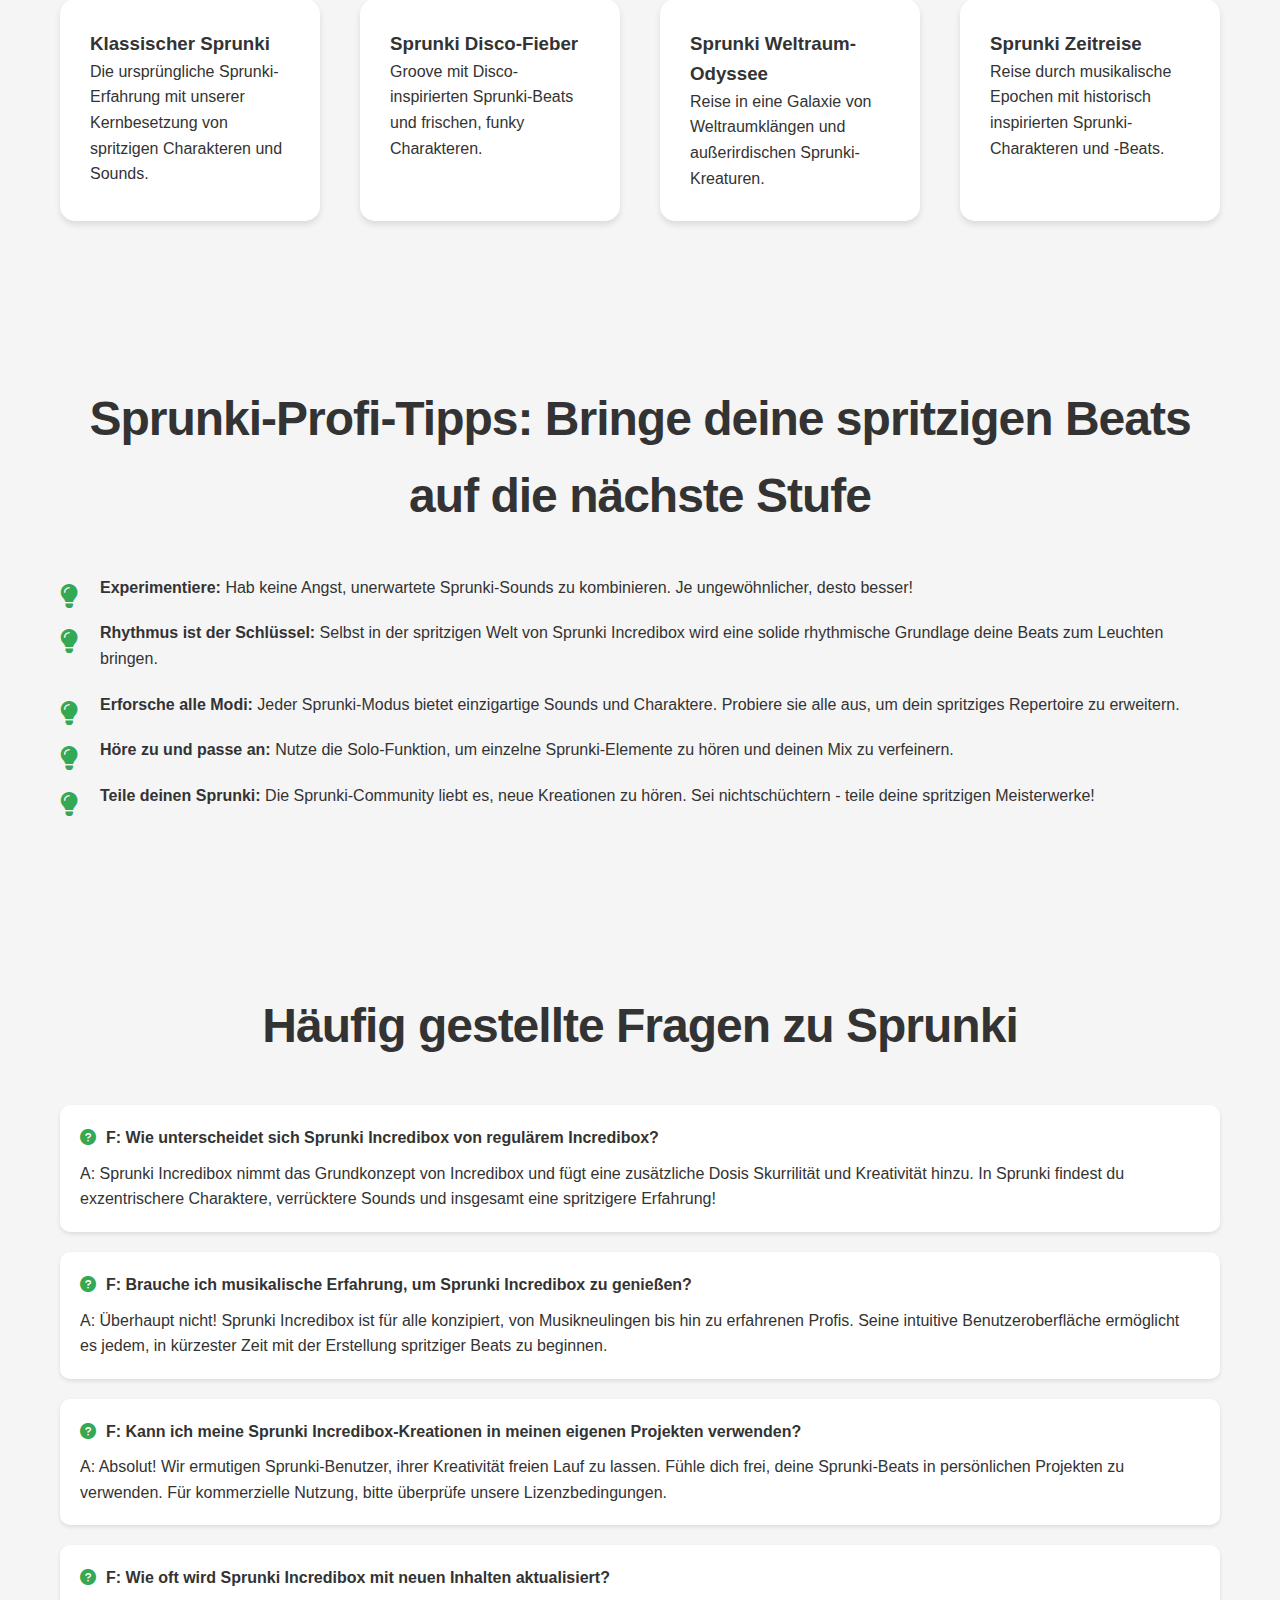
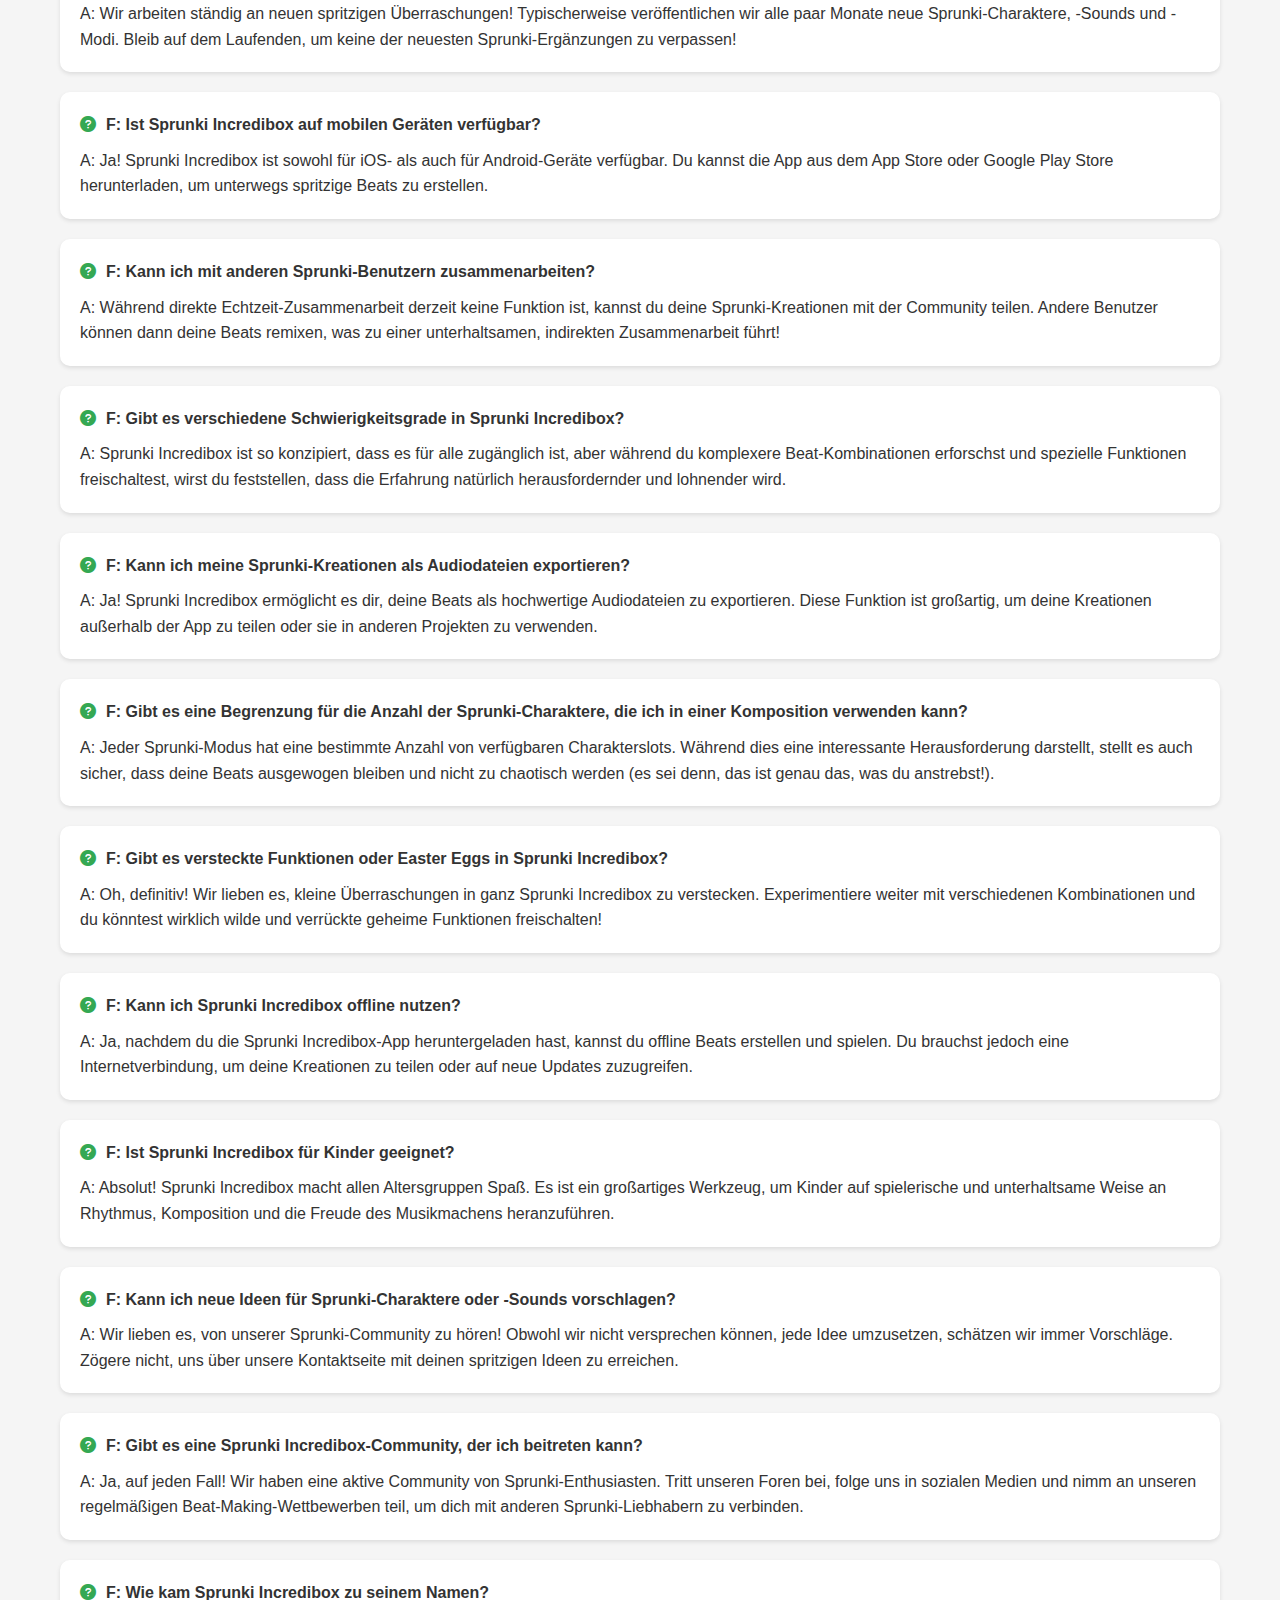
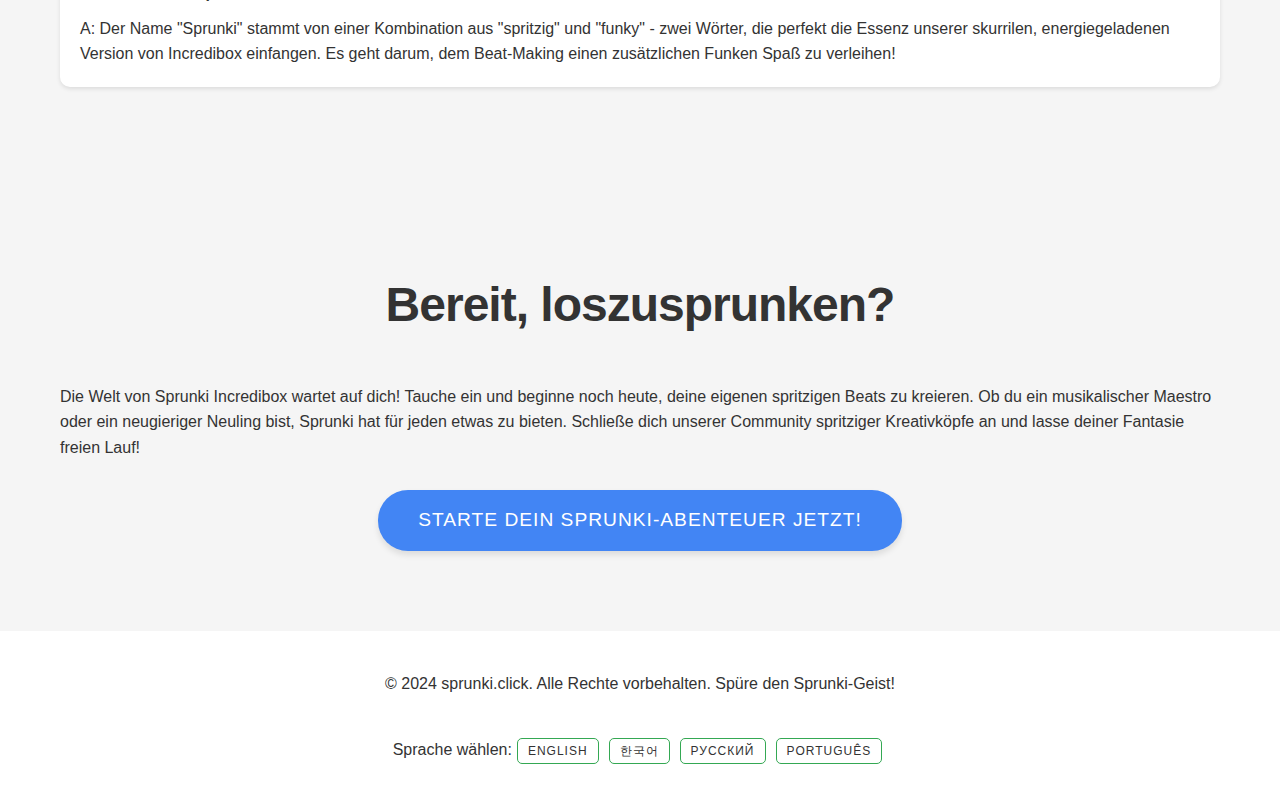
<file: ru/index.html>
<!DOCTYPE html>
<html lang="de">
<head>
    <meta charset="UTF-8">
    <meta name="viewport" content="width=device-width, initial-scale=1.0">
    <title>Sprunki Incredibox - Offizielle Website | Erstelle Musik online</title>
    <meta name="description" content="Willkommen auf der offiziellen Website von Sprunki Incredibox! Erstelle einzigartige Beats, mixe Sounds und genieße musikalische Kreativität online. Spiele jetzt kostenlos!">
    <link rel="apple-touch-icon" sizes="180x180" href="https://sprunki.click/img/icon/apple-touch-icon.png">
    <link rel="icon" type="image/png" sizes="32x32" href="https://sprunki.click/img/icon/favicon-32x32.png">
    <link rel="icon" type="image/png" sizes="16x16" href="https://sprunki.click/img/icon/favicon-16x16.png">
    <link rel="icon" href="../favicon.ico"/>
    <link rel="manifest" href="../site.webmanifest">
    <link rel="canonical" href="https://sprunki.click/de/"/>
    <link rel="stylesheet" href="https://cdnjs.cloudflare.com/ajax/libs/font-awesome/6.0.0-beta3/css/all.min.css">
    <link rel="stylesheet" href="../style.css?v=09301430">
</head>
<body>
    <header>
        <div class="container">
            <nav>
                <div class="logo">
                    <a href="./"><i class="fas fa-music"></i> sprunki.click</a>
                </div>
                <ul class="nav-links">
                    <li><a href="#play-now"><i class="fas fa-play"></i> Spielen</a></li>
                    <li><a href="./download/"><i class="fas fa-download"></i> Herunterladen</a></li>
                    <li><a href="#about"><i class="fas fa-info-circle"></i> Über uns</a></li>
                    <li><a href="#features"><i class="fas fa-star"></i> Funktionen</a></li>
                </ul>
                <div class="burger">
                    <div class="line1"></div>
                    <div class="line2"></div>
                    <div class="line3"></div>
                </div>
            </nav>
        </div>
    </header>

    <section class="hero">
        <div class="hero-content container">
            <h1>Kostenloses Sprunki Incredibox Spiel</h1>
            <h2 style="color:white;">Willkommen bei <a href="https://sprunki.click/de/"  style="color:white;">sprunki.click</a> Spiele das Sprunky Musikspiel</h2>
            <p>Erstelle, mixe und genieße die spritzigsten Rhythmen!</p>
            <a href="#play-now" class="cta-button"><i class="fas fa-play"></i> Jetzt Sprunki spielen</a>
        </div>
    </section>

    <section id="play-now" class="play-area">
        <div class="container">
            <h2>Spiele Sprunki Incredibox jetzt</h2>
            <div class="game-container">
                <iframe src="https://game.sprunki.com/game.sprunki.html" frameborder="0" width="100%" height="800px"></iframe>
            </div>
        </div>
    </section>

    <section class="about-sprunki" id="about">
        <div class="container">
            <h2>Was ist Sprunki Incredibox?</h2>
            <p>Sprunki Incredibox ist nicht nur ein Spiel; es ist eine musikalische Revolution! Geboren aus der beliebten Incredibox-Plattform hebt Sprunki das Beat-Erstellen auf ein völlig neues Level des Spaßes und der Kreativität. Mit Sprunki Incredibox erstellst du nicht einfach Musik - du erschaffst verspielte Symphonien, die Konventionen herausfordern und deinen inneren musikalischen Rebellen freisetzen.</p>
            <p>Im Kern ist Sprunki Incredibox ein Spiel, bei dem es darum geht, skurrile Klänge zu mischen und zu kombinieren, um einzigartige, energiegeladene Beats zu kreieren. Aber was Sprunki auszeichnet, ist seine Besetzung von liebenswert seltsamen Charakteren, von denen jeder seinen eigenen besonderen Flair zu deinen musikalischen Kreationen beisteuert. Von beatboxenden Robotern bis hin zu jodelnden Yetis - das Sprunki-Team ist hier, um deine Musikerstellungserfahrung unvergesslich zu machen.</p>
        </div>
    </section>

    <section class="features" id="features">
        <div class="container">
            <h2>Funktionen von Sprunki Incredibox</h2>
            <div class="feature-grid">
                <div class="feature-item">
                    <div class="feature-icon">🎵</div>
                    <h3>Einzigartige Klanglandschaften</h3>
                    <p>Entdecke eine Welt voller spritziger Sounds und ungewöhnlicher Samples.</p>
                </div>
                <div class="feature-item">
                    <div class="feature-icon">🕺</div>
                    <h3>Skurrile Charaktere</h3>
                    <p>Lerne unsere Crew von exzentrischen Sprunki-Beatboxern und -Sängern kennen.</p>
                </div>
                <div class="feature-item">
                    <div class="feature-icon">🌈</div>
                    <h3>Lebendige visuelle Effekte</h3>
                    <p>Tauche ein in die farbenfrohe, animierte Welt von Sprunki.</p>
                </div>
                <div class="feature-item">
                    <div class="feature-icon">🔊</div>
                    <h3>Sprunki-Effekte</h3>
                    <p>Füge verrückte Effekte hinzu, um wirklich einzigartige Kompositionen zu erstellen.</p>
                </div>
            </div>
        </div>
    </section>

    <section class="how-it-works" id="how-to">
        <div class="container">
            <h2>Wie man Sprunki Incredibox spielt</h2>
            <div class="step-grid">
                <div class="step-item">
                    <div class="step-number">1</div>
                    <h3>Wähle deinen Sprunki</h3>
                    <p>Wähle aus unserer Reihe von skurrilen Charakteren.</p>
                </div>
                <div class="step-item">
                    <div class="step-number">2</div>
                    <h3>Mische die Beats</h3>
                    <p>Ziehe und lasse Elemente fallen, um deine spritzige Komposition zu erstellen.</p>
                </div>
                <div class="step-item">
                    <div class="step-number">3</div>
                    <h3>Füge Sprunki-Magie hinzu</h3>
                    <p>Verbessere deinen Mix mit wilden Effekten und Übergängen.</p>
                </div>
                <div class="step-item">
                    <div class="step-number">4</div>
                    <h3>Teile deinen Sprunki</h3>
                    <p>Zeige deine Kreation der Sprunki-Community.</p>
                </div>
            </div>
        </div>
    </section>

    <section class="sprunki-history">
        <div class="container">
            <h2 style="color: white;text-align: left;">Die Sprunki-Saga: Wie Sprunki Incredibox entstand</h2>
            <p>Die Geschichte von Sprunki Incredibox ist genauso wild und wunderbar wie die Beats, die es zu erstellen hilft. Alles begann, als eine Gruppe musikliebender Wissenschaftler beschloss, dass die Welt der digitalen Musikerstellung eine Dosis spritzigen Chaos brauchte. Inspiriert vom Erfolg von Incredibox beschlossen sie, etwas noch Unglaublicheres zu erschaffen.</p>
            <p>Nach Monaten des Mischens musikalischer Tränke und der Durchführung von Schallwellenexperimenten wurde Sprunki Incredibox geboren. Das Team stattete jeden Charakter mit einer einzigartigen, spritzigen Persönlichkeit aus und stellte sicher, dass jeder mit Sprunki erstellte Beat ein einzigartiges auditives Abenteuer wird.</p>
            <p>Seit seinem Start hat Sprunki Incredibox die Welt der Musikerstellung im Sturm erobert und spritzige Seelen aus allen Ecken des Planeten angezogen. Heute ist es ein Beweis für die Kraft des Querdenkens - oder wie wir sagen, des "Sprunki-Denkens"!</p>
        </div>
    </section>

    <section class="community" id="community">
        <div class="container">
            <h2>Sprunki Community Vibes</h2>
            <div class="testimonial-grid">
                <div class="testimonial">
                    <p>"Sprunki Incredibox ist wie nichts, was ich je zuvor gespielt habe. Es ist unglaublich fesselnd und wild kreativ!"</p>
                    <p class="author">- SprunkyBeats101</p>
                </div>
                <div class="testimonial">
                    <p>"Die Sprunki-Charaktere sind einfach urkomisch! Ich kann nicht aufhören, Beats mit diesen lustigen Kerlen zu mischen."</p>
                    <p class="author">- MelodyMaker22</p>
                </div>
                <div class="testimonial">
                    <p>"Als Musiklehrer liebe ich es, Sprunki Incredibox zu nutzen, um meinen Schülern Rhythmus und Komposition beizubringen. Es ist lehrreich und macht so viel Spaß!"</p>
                    <p class="author">- Harmonious_Educator</p>
                </div>
            </div>
        </div>
    </section>

    <section class="sprunki-modes" id="modes">
        <div class="container">
            <h2>Sprunki-Modi: Wähle dein spritziges Abenteuer</h2>
            <p style="margin-bottom: 15px;">Sprunki Incredibox bietet eine Vielzahl von Modi, um deine spritzige Kreativität am Laufen zu halten. Jeder Modus präsentiert ein einzigartiges Thema und eine Reihe von Charakteren, die sicherstellen, dass deine Sprunki-Erfahrung immer frisch und aufregend bleibt.</p>
            <div class="mode-grid">
                <div class="mode-item">
                    <h3>Klassischer Sprunki</h3>
                    <p>Die ursprüngliche Sprunki-Erfahrung mit unserer Kernbesetzung von spritzigen Charakteren und Sounds.</p>
                </div>
                <div class="mode-item">
                    <h3>Sprunki Disco-Fieber</h3>
                    <p>Groove mit Disco-inspirierten Sprunki-Beats und frischen, funky Charakteren.</p>
                </div>
                <div class="mode-item">
                    <h3>Sprunki Weltraum-Odyssee</h3>
                    <p>Reise in eine Galaxie von Weltraumklängen und außerirdischen Sprunki-Kreaturen.</p>
                </div>
                <div class="mode-item">
                    <h3>Sprunki Zeitreise</h3>
                    <p>Reise durch musikalische Epochen mit historisch inspirierten Sprunki-Charakteren und -Beats.</p>
                </div>
            </div>
        </div>
    </section>

    <section class="sprunki-tips">
        <div class="container">
            <h2>Sprunki-Profi-Tipps: Bringe deine spritzigen Beats auf die nächste Stufe</h2>
            <ul class="tip-list">
                <li><strong>Experimentiere:</strong> Hab keine Angst, unerwartete Sprunki-Sounds zu kombinieren. Je ungewöhnlicher, desto besser!</li>
                <li><strong>Rhythmus ist der Schlüssel:</strong> Selbst in der spritzigen Welt von Sprunki Incredibox wird eine solide rhythmische Grundlage deine Beats zum Leuchten bringen.</li>
                <li><strong>Erforsche alle Modi:</strong> Jeder Sprunki-Modus bietet einzigartige Sounds und Charaktere. Probiere sie alle aus, um dein spritziges Repertoire zu erweitern.</li>
                <li><strong>Höre zu und passe an:</strong> Nutze die Solo-Funktion, um einzelne Sprunki-Elemente zu hören und deinen Mix zu verfeinern.</li>
                <li><strong>Teile deinen Sprunki:</strong> Die Sprunki-Community liebt es, neue Kreationen zu hören. Sei nichtschüchtern - teile deine spritzigen Meisterwerke!</li>
            </ul>
        </div>
    </section>

    <section class="faq">
        <div class="container">
            <h2>Häufig gestellte Fragen zu Sprunki</h2>
            <div class="faq-item">
                <p class="faq-question">F: Wie unterscheidet sich Sprunki Incredibox von regulärem Incredibox?</p>
                <p>A: Sprunki Incredibox nimmt das Grundkonzept von Incredibox und fügt eine zusätzliche Dosis Skurrilität und Kreativität hinzu. In Sprunki findest du exzentrischere Charaktere, verrücktere Sounds und insgesamt eine spritzigere Erfahrung!</p>
            </div>
            <div class="faq-item">
                <p class="faq-question">F: Brauche ich musikalische Erfahrung, um Sprunki Incredibox zu genießen?</p>
                <p>A: Überhaupt nicht! Sprunki Incredibox ist für alle konzipiert, von Musikneulingen bis hin zu erfahrenen Profis. Seine intuitive Benutzeroberfläche ermöglicht es jedem, in kürzester Zeit mit der Erstellung spritziger Beats zu beginnen.</p>
            </div>
            <div class="faq-item">
                <p class="faq-question">F: Kann ich meine Sprunki Incredibox-Kreationen in meinen eigenen Projekten verwenden?</p>
                <p>A: Absolut! Wir ermutigen Sprunki-Benutzer, ihrer Kreativität freien Lauf zu lassen. Fühle dich frei, deine Sprunki-Beats in persönlichen Projekten zu verwenden. Für kommerzielle Nutzung, bitte überprüfe unsere Lizenzbedingungen.</p>
            </div>
            <div class="faq-item">
                <p class="faq-question">F: Wie oft wird Sprunki Incredibox mit neuen Inhalten aktualisiert?</p>
                <p>A: Wir arbeiten ständig an neuen spritzigen Überraschungen! Typischerweise veröffentlichen wir alle paar Monate neue Sprunki-Charaktere, -Sounds und -Modi. Bleib auf dem Laufenden, um keine der neuesten Sprunki-Ergänzungen zu verpassen!</p>
            </div>
            <div class="faq-item">
                <p class="faq-question">F: Ist Sprunki Incredibox auf mobilen Geräten verfügbar?</p>
                <p>A: Ja! Sprunki Incredibox ist sowohl für iOS- als auch für Android-Geräte verfügbar. Du kannst die App aus dem App Store oder Google Play Store herunterladen, um unterwegs spritzige Beats zu erstellen.</p>
            </div>
            <div class="faq-item">
                <p class="faq-question">F: Kann ich mit anderen Sprunki-Benutzern zusammenarbeiten?</p>
                <p>A: Während direkte Echtzeit-Zusammenarbeit derzeit keine Funktion ist, kannst du deine Sprunki-Kreationen mit der Community teilen. Andere Benutzer können dann deine Beats remixen, was zu einer unterhaltsamen, indirekten Zusammenarbeit führt!</p>
            </div>
            <div class="faq-item">
                <p class="faq-question">F: Gibt es verschiedene Schwierigkeitsgrade in Sprunki Incredibox?</p>
                <p>A: Sprunki Incredibox ist so konzipiert, dass es für alle zugänglich ist, aber während du komplexere Beat-Kombinationen erforschst und spezielle Funktionen freischaltest, wirst du feststellen, dass die Erfahrung natürlich herausfordernder und lohnender wird.</p>
            </div>
            <div class="faq-item">
                <p class="faq-question">F: Kann ich meine Sprunki-Kreationen als Audiodateien exportieren?</p>
                <p>A: Ja! Sprunki Incredibox ermöglicht es dir, deine Beats als hochwertige Audiodateien zu exportieren. Diese Funktion ist großartig, um deine Kreationen außerhalb der App zu teilen oder sie in anderen Projekten zu verwenden.</p>
            </div>
            <div class="faq-item">
                <p class="faq-question">F: Gibt es eine Begrenzung für die Anzahl der Sprunki-Charaktere, die ich in einer Komposition verwenden kann?</p>
                <p>A: Jeder Sprunki-Modus hat eine bestimmte Anzahl von verfügbaren Charakterslots. Während dies eine interessante Herausforderung darstellt, stellt es auch sicher, dass deine Beats ausgewogen bleiben und nicht zu chaotisch werden (es sei denn, das ist genau das, was du anstrebst!).</p>
            </div>
            <div class="faq-item">
                <p class="faq-question">F: Gibt es versteckte Funktionen oder Easter Eggs in Sprunki Incredibox?</p>
                <p>A: Oh, definitiv! Wir lieben es, kleine Überraschungen in ganz Sprunki Incredibox zu verstecken. Experimentiere weiter mit verschiedenen Kombinationen und du könntest wirklich wilde und verrückte geheime Funktionen freischalten!</p>
            </div>
            <div class="faq-item">
                <p class="faq-question">F: Kann ich Sprunki Incredibox offline nutzen?</p>
                <p>A: Ja, nachdem du die Sprunki Incredibox-App heruntergeladen hast, kannst du offline Beats erstellen und spielen. Du brauchst jedoch eine Internetverbindung, um deine Kreationen zu teilen oder auf neue Updates zuzugreifen.</p>
            </div>
            <div class="faq-item">
                <p class="faq-question">F: Ist Sprunki Incredibox für Kinder geeignet?</p>
                <p>A: Absolut! Sprunki Incredibox macht allen Altersgruppen Spaß. Es ist ein großartiges Werkzeug, um Kinder auf spielerische und unterhaltsame Weise an Rhythmus, Komposition und die Freude des Musikmachens heranzuführen.</p>
            </div>
            <div class="faq-item">
                <p class="faq-question">F: Kann ich neue Ideen für Sprunki-Charaktere oder -Sounds vorschlagen?</p>
                <p>A: Wir lieben es, von unserer Sprunki-Community zu hören! Obwohl wir nicht versprechen können, jede Idee umzusetzen, schätzen wir immer Vorschläge. Zögere nicht, uns über unsere Kontaktseite mit deinen spritzigen Ideen zu erreichen.</p>
            </div>
            <div class="faq-item">
                <p class="faq-question">F: Gibt es eine Sprunki Incredibox-Community, der ich beitreten kann?</p>
                <p>A: Ja, auf jeden Fall! Wir haben eine aktive Community von Sprunki-Enthusiasten. Tritt unseren Foren bei, folge uns in sozialen Medien und nimm an unseren regelmäßigen Beat-Making-Wettbewerben teil, um dich mit anderen Sprunki-Liebhabern zu verbinden.</p>
            </div>
            <div class="faq-item">
                <p class="faq-question">F: Wie kam Sprunki Incredibox zu seinem Namen?</p>
                <p>A: Der Name "Sprunki" stammt von einer Kombination aus "spritzig" und "funky" - zwei Wörter, die perfekt die Essenz unserer skurrilen, energiegeladenen Version von Incredibox einfangen. Es geht darum, dem Beat-Making einen zusätzlichen Funken Spaß zu verleihen!</p>
            </div>
        </div>
    </section>

    <section class="sprunki-call-to-action">
        <div class="container">
            <h2>Bereit, loszusprunken?</h2>
            <p>Die Welt von Sprunki Incredibox wartet auf dich! Tauche ein und beginne noch heute, deine eigenen spritzigen Beats zu kreieren. Ob du ein musikalischer Maestro oder ein neugieriger Neuling bist, Sprunki hat für jeden etwas zu bieten. Schließe dich unserer Community spritziger Kreativköpfe an und lasse deiner Fantasie freien Lauf!</p>
            <p style="text-align: center;margin-top: 30px;">
                <a href="#play-now" class="cta-button">Starte dein Sprunki-Abenteuer jetzt!</a>
            </p>
        </div>
    </section>

    <footer>
        <div class="container">
            <p>&copy; 2024 sprunki.click. Alle Rechte vorbehalten. Spüre den Sprunki-Geist!</p>
        </div>
        <div class="container">
            <p><a href="https://github.com/CharlieLZ/sprunki.click/" style="color:white;">Sprunki Incredibox auf GitHub</a></p>
        </div>
        <div class="language-selector">
            <p>Sprache wählen:</p>
            <ul>
                <li><a href="../" hreflang="en">English</a></li>
                <li><a href="../ko/" hreflang="ko">한국어</a></li>
                <li><a href="../ru/" hreflang="ru">Русский</a></li>
                <li><a href="../pt/" hreflang="pt">Português</a></li>
            </ul>
        </div>
    </footer>

    <script>
        const navSlide = () => {
            const burger = document.querySelector('.burger');
            const nav = document.querySelector('.nav-links');
            const navLinks = document.querySelectorAll('.nav-links li');
            
            burger.addEventListener('click', () => {
                nav.classList.toggle('nav-active');
                
                navLinks.forEach((link, index) => {
                    if (link.style.animation) {
                        link.style.animation = '';
                    } else {
                        link.style.animation = `navLinkFade 0.5s ease forwards ${index / 7 + 0.3}s`;
                    }
                });
                
                burger.classList.toggle('toggle');
            });
        }

        navSlide();
    </script>
    <div style="display:none">
        <script defer data-domain="sprunki.click" src="https://click.pageview.click/js/script.js"></script>
    </div>
</body>
</html>
</file>
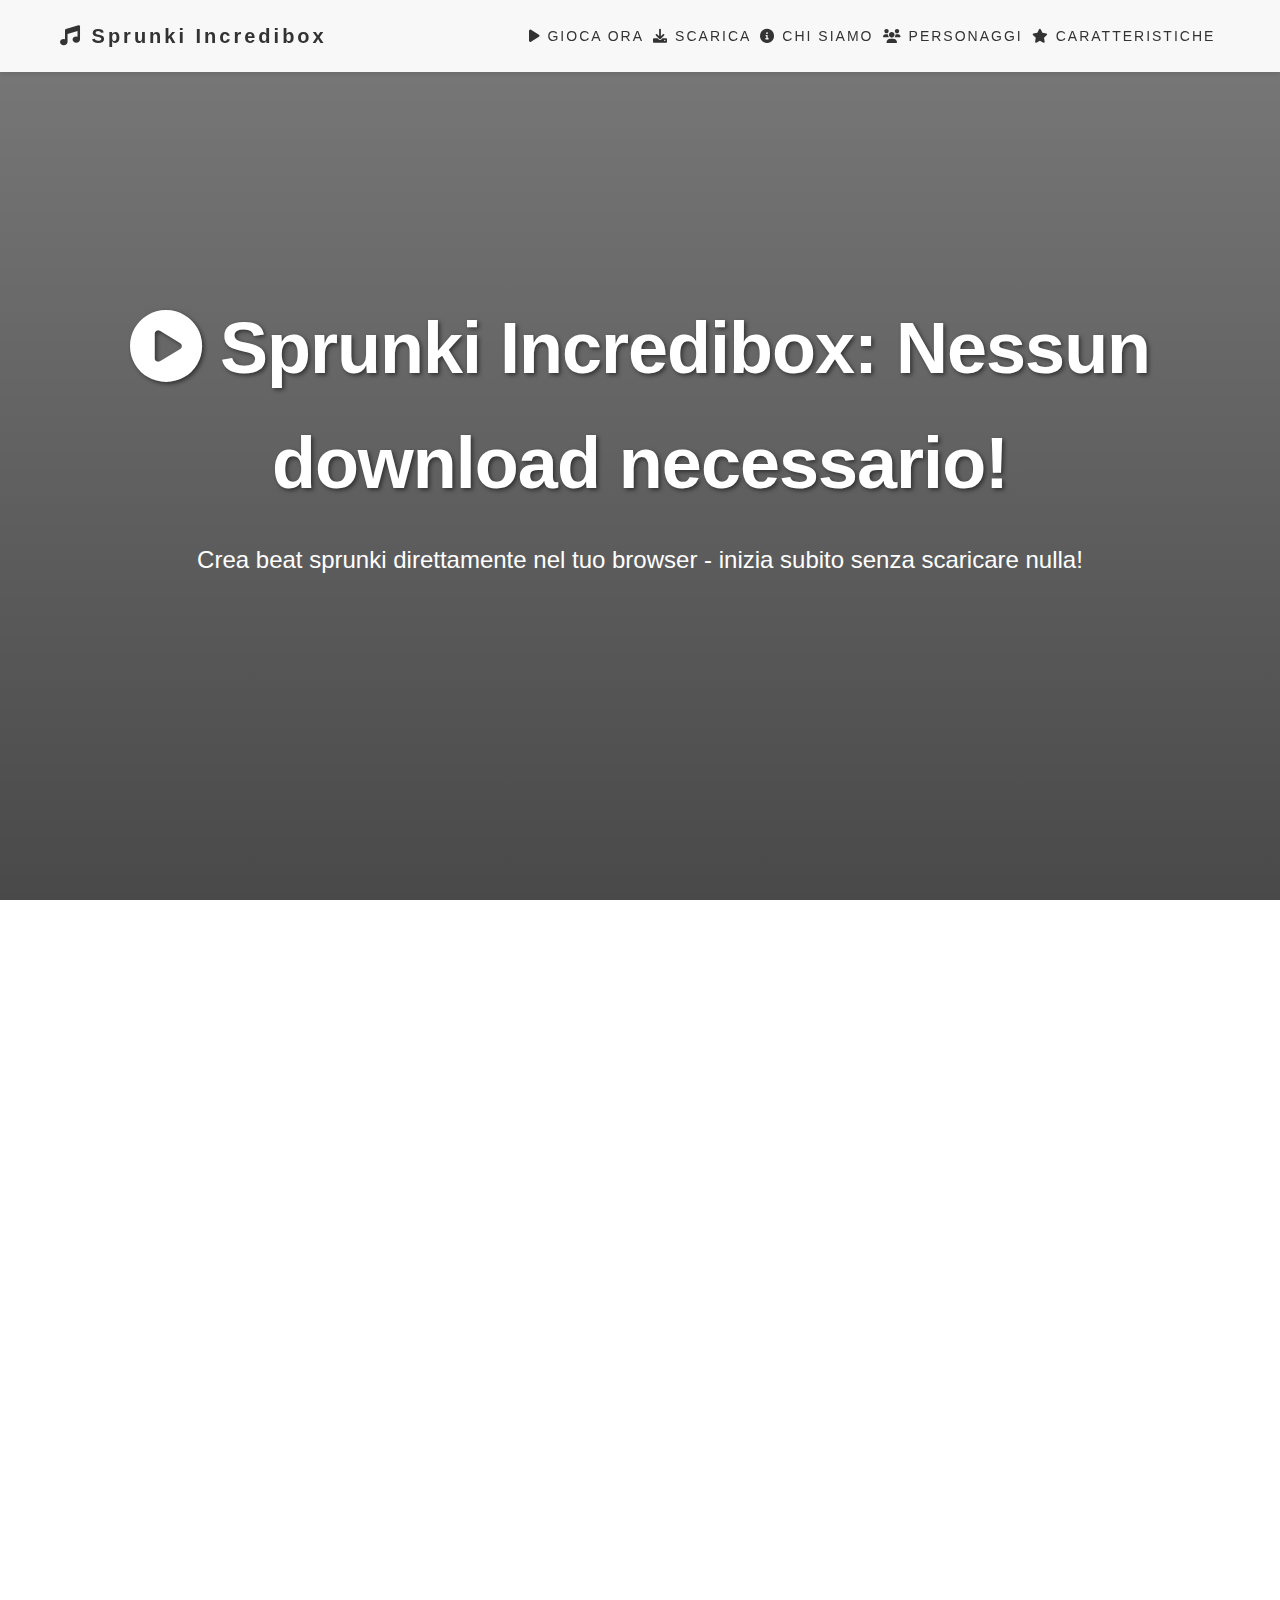
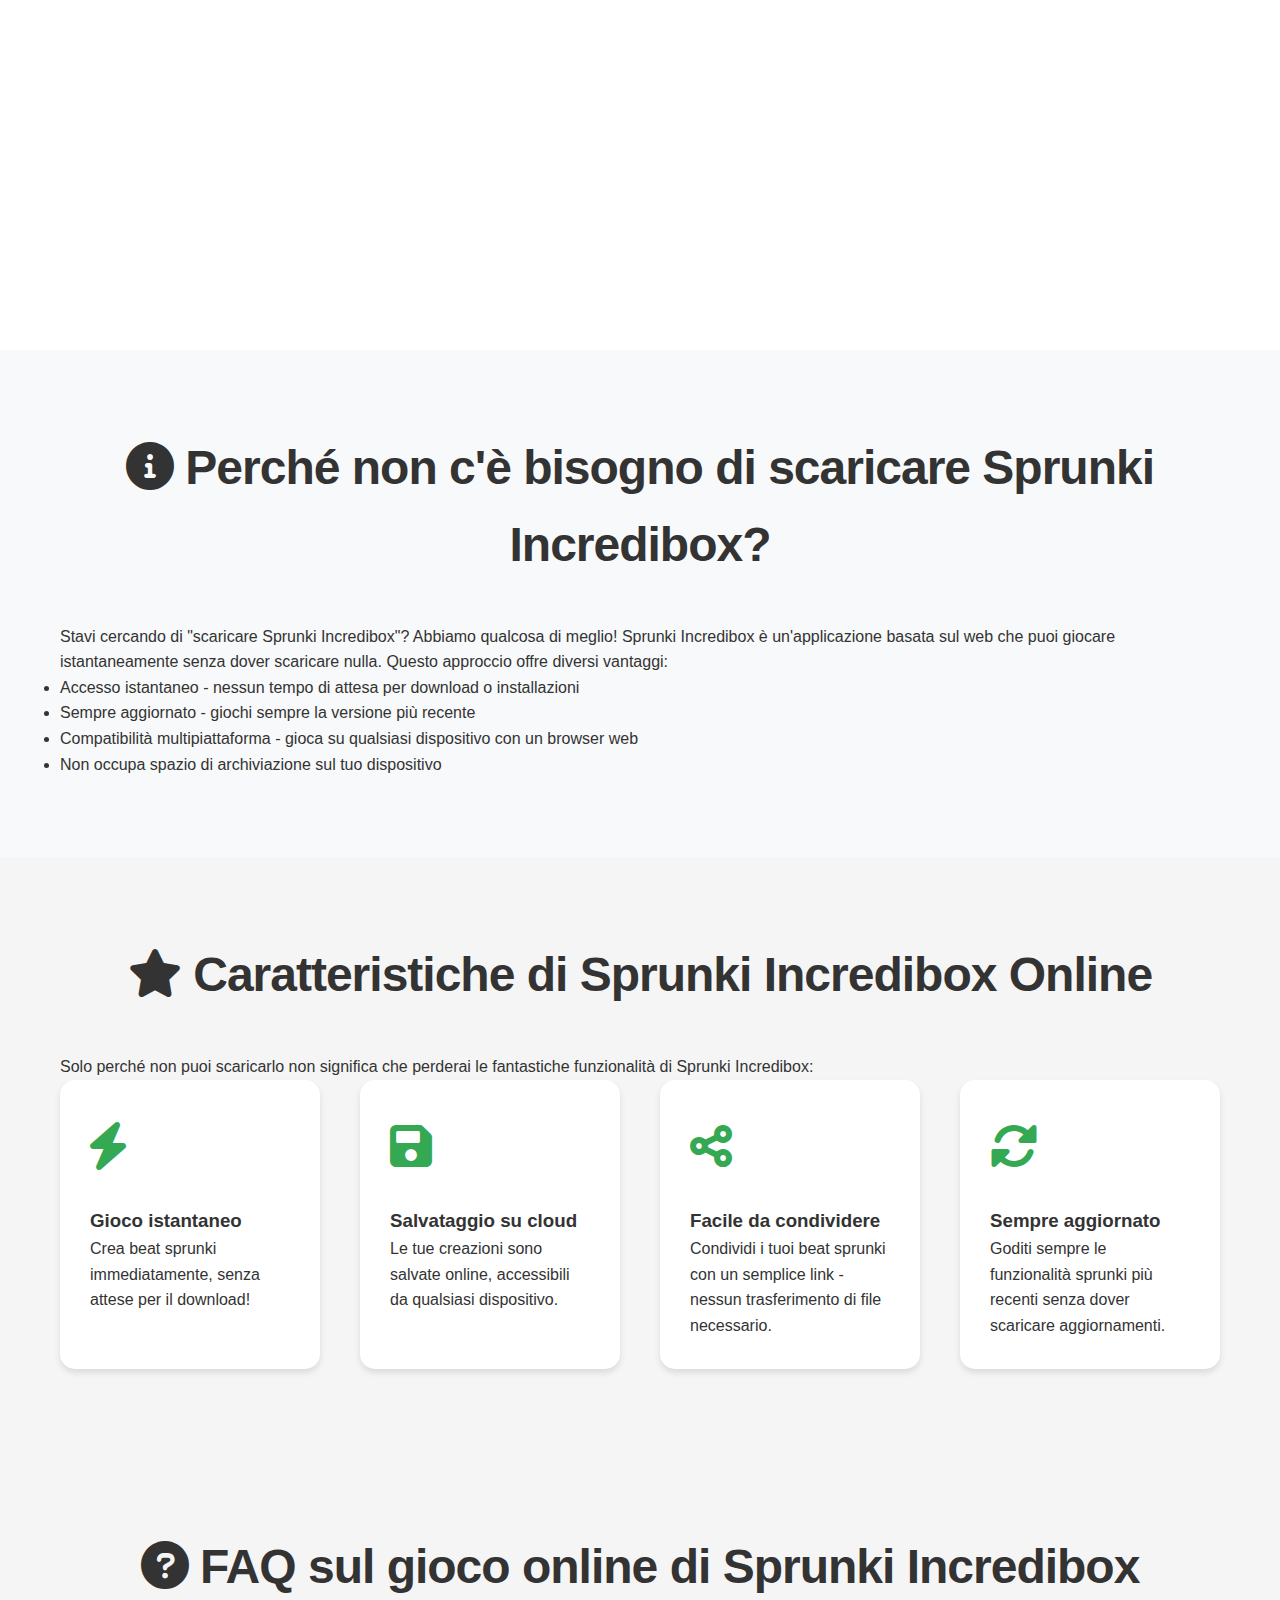
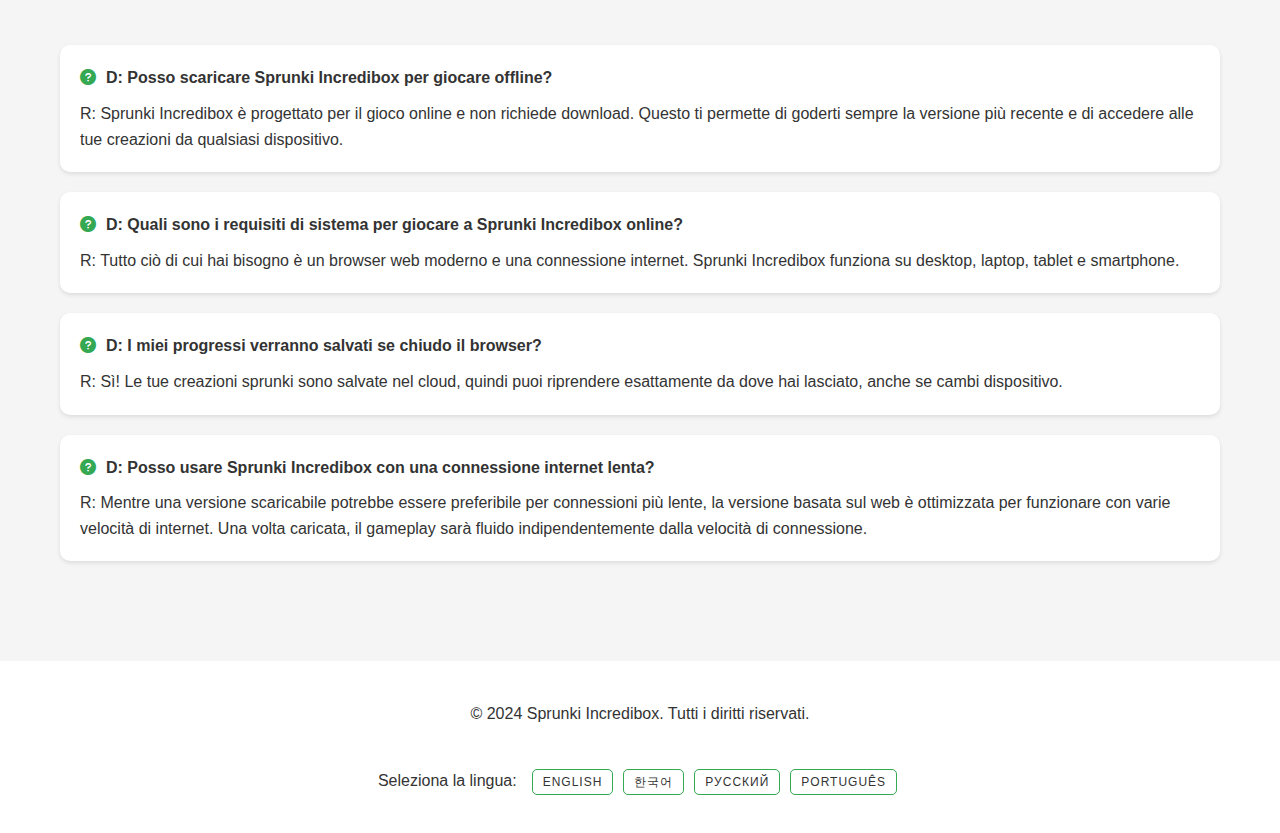
<file: ko/download/index.html>
<!DOCTYPE html>
<html lang="it">
<head>
    <meta charset="UTF-8">
    <meta name="viewport" content="width=device-width, initial-scale=1.0">
    <title>Scarica Sprunki Incredibox - Gioca subito online!</title>
    <meta name="description" content="Vuoi scaricare Sprunki Incredibox? Abbiamo una notizia migliore! Puoi giocare subito online. Crea beat sprunki all'istante senza scaricare nulla!">
    <link rel="apple-touch-icon" sizes="180x180" href="https://sprunki.click/img/icon/apple-touch-icon.png">
    <link rel="icon" type="image/png" sizes="32x32" href="https://sprunki.click/img/icon/favicon-32x32.png">
    <link rel="icon" type="image/png" sizes="16x16" href="https://sprunki.click/img/icon/favicon-16x16.png">
    <link rel="icon" href="../../favicon.ico"/>
    <link rel="manifest" href="../../site.webmanifest">
    <link rel="canonical" href="https://sprunki.click/ru/download/"/>
    <link rel="stylesheet" href="https://cdnjs.cloudflare.com/ajax/libs/font-awesome/6.0.0-beta3/css/all.min.css">
    <link rel="stylesheet" href="../../style.css?v=09301430">
    <style>
        /* Copia gli stili della pagina principale e aggiungi quanto segue */
        .play-online {
            background-color: var(--primary-color);
            color: white;
            padding: 50px 0;
            text-align: center;
        }
        .play-button {
            display: inline-block;
            padding: 15px 30px;
            background-color: var(--secondary-color);
            color: white;
            text-decoration: none;
            border-radius: 50px;
            font-size: 1.5rem;
            transition: all 0.3s ease;
            margin-top: 20px;
        }
        .play-button:hover {
            background-color: #e67e22;
            transform: translateY(-3px);
            box-shadow: 0 6px 12px rgba(0,0,0,0.15);
        }
    </style>
</head>
<body>
    <header>
        <div class="container">
            <nav>
                <div class="logo">
                    <a href="../"><i class="fas fa-music"></i> Sprunki Incredibox</a>
                </div>
                <ul class="nav-links">
                    <li><a href="#play-now"><i class="fas fa-play"></i> Gioca ora</a></li>
                    <li><a href="./"><i class="fas fa-download"></i> Scarica</a></li>
                    <li><a href="../#about"><i class="fas fa-info-circle"></i> Chi siamo</a></li>
                    <li><a href="../#characters"><i class="fas fa-users"></i> Personaggi</a></li>
                    <li><a href="../#features"><i class="fas fa-star"></i> Caratteristiche</a></li>
                </ul>
                <div class="burger">
                    <div class="line1"></div>
                    <div class="line2"></div>
                    <div class="line3"></div>
                </div>
            </nav>
        </div>
    </header>

    <section class="hero">
        <div class="hero-content container">
            <h1><i class="fas fa-play-circle"></i> Sprunki Incredibox: Nessun download necessario!</h1>
            <p>Crea beat sprunki direttamente nel tuo browser - inizia subito senza scaricare nulla!</p>
        </div>
    </section>


    <section id="play-now" class="play-online">
        <div class="container">
            <h2 style="color:white;">Sei pronto a goderti Sprunki Incredibox?</h2>
            <p style="color:white;">Non c'è bisogno di scaricare Sprunki Incredibox. Clicca il pulsante qui sotto per iniziare a creare beat subito!</p>
            <div class="game-container">
                <iframe src="https://html-classic.itch.zone/html/11407110/index.html" frameborder="0" width="100%" height="800px"></iframe>
            </div>
        </div>
    </section>

    <section class="about-sprunki">
        <div class="container">
            <h2><i class="fas fa-info-circle"></i> Perché non c'è bisogno di scaricare Sprunki Incredibox?</h2>
            <p>Stavi cercando di "scaricare Sprunki Incredibox"? Abbiamo qualcosa di meglio! Sprunki Incredibox è un'applicazione basata sul web che puoi giocare istantaneamente senza dover scaricare nulla. Questo approccio offre diversi vantaggi:</p>
            <ul>
                <li>Accesso istantaneo - nessun tempo di attesa per download o installazioni</li>
                <li>Sempre aggiornato - giochi sempre la versione più recente</li>
                <li>Compatibilità multipiattaforma - gioca su qualsiasi dispositivo con un browser web</li>
                <li>Non occupa spazio di archiviazione sul tuo dispositivo</li>
            </ul>
        </div>
    </section>

    <section class="features">
        <div class="container">
            <h2><i class="fas fa-star"></i> Caratteristiche di Sprunki Incredibox Online</h2>
            <p>Solo perché non puoi scaricarlo non significa che perderai le fantastiche funzionalità di Sprunki Incredibox:</p>
            <div class="feature-grid">
                <div class="feature-item">
                    <div class="feature-icon"><i class="fas fa-bolt"></i></div>
                    <h3>Gioco istantaneo</h3>
                    <p>Crea beat sprunki immediatamente, senza attese per il download!</p>
                </div>
                <div class="feature-item">
                    <div class="feature-icon"><i class="fas fa-save"></i></div>
                    <h3>Salvataggio su cloud</h3>
                    <p>Le tue creazioni sono salvate online, accessibili da qualsiasi dispositivo.</p>
                </div>
                <div class="feature-item">
                    <div class="feature-icon"><i class="fas fa-share-alt"></i></div>
                    <h3>Facile da condividere</h3>
                    <p>Condividi i tuoi beat sprunki con un semplice link - nessun trasferimento di file necessario.</p>
                </div>
                <div class="feature-item">
                    <div class="feature-icon"><i class="fas fa-sync-alt"></i></div>
                    <h3>Sempre aggiornato</h3>
                    <p>Goditi sempre le funzionalità sprunki più recenti senza dover scaricare aggiornamenti.</p>
                </div>
            </div>
        </div>
    </section>

    <section class="faq">
        <div class="container">
            <h2><i class="fas fa-question-circle"></i> FAQ sul gioco online di Sprunki Incredibox</h2>
            <div class="faq-item">
                <p class="faq-question">D: Posso scaricare Sprunki Incredibox per giocare offline?</p>
                <p>R: Sprunki Incredibox è progettato per il gioco online e non richiede download. Questo ti permette di goderti sempre la versione più recente e di accedere alle tue creazioni da qualsiasi dispositivo.</p>
            </div>
            <div class="faq-item">
                <p class="faq-question">D: Quali sono i requisiti di sistema per giocare a Sprunki Incredibox online?</p>
                <p>R: Tutto ciò di cui hai bisogno è un browser web moderno e una connessione internet. Sprunki Incredibox funziona su desktop, laptop, tablet e smartphone.</p>
            </div>
            <div class="faq-item">
                <p class="faq-question">D: I miei progressi verranno salvati se chiudo il browser?</p>
                <p>R: Sì! Le tue creazioni sprunki sono salvate nel cloud, quindi puoi riprendere esattamente da dove hai lasciato, anche se cambi dispositivo.</p>
            </div>
            <div class="faq-item">
                <p class="faq-question">D: Posso usare Sprunki Incredibox con una connessione internet lenta?</p>
                <p>R: Mentre una versione scaricabile potrebbe essere preferibile per connessioni più lente, la versione basata sul web è ottimizzata per funzionare con varie velocità di internet. Una volta caricata, il gameplay sarà fluido indipendentemente dalla velocità di connessione.</p>
            </div>
        </div>
    </section>


    <footer>
        <div class="container">
            <p>&copy; 2024 Sprunki Incredibox. Tutti i diritti riservati.</p>
        </div>
        <div class="container">
            <p><a href="https://github.com/CharlieLZ/sprunki.click/" style="color:white;">Vedi Sprunki Incredibox su GitHub</a></p>
        </div>
        <div class="language-selector">
            <span>Seleziona la lingua:</span>
            <ul>
                <li><a href="../../download/" hreflang="en">English</a></li>
                <li><a href="../../ko/download/" hreflang="ko">한국어</a></li>
                <li><a href="../../ru/download/" hreflang="ru">Русский</a></li>
                <li><a href="../../pt/download/" hreflang="pt">Português</a></li>
            </ul>
        </div>
    </footer>

    <script>
        const navSlide = () => {
            const burger = document.querySelector('.burger');
            const nav = document.querySelector('.nav-links');
            const navLinks = document.querySelectorAll('.nav-links li');
            
            burger.addEventListener('click', () => {
                nav.classList.toggle('nav-active');
                
                navLinks.forEach((link, index) => {
                    if (link.style.animation) {
                        link.style.animation = '';
                    } else {
                        link.style.animation = `navLinkFade 0.5s ease forwards ${index / 7 + 0.3}s`;
                    }
                });
                
                burger.classList.toggle('toggle');
            });
        }

        navSlide();
    </script>
    <div style="display:none">
        <script defer data-domain="sprunki.click" src="https://click.pageview.click/js/script.js"></script>
    </div>
</body>
</html>
</file>
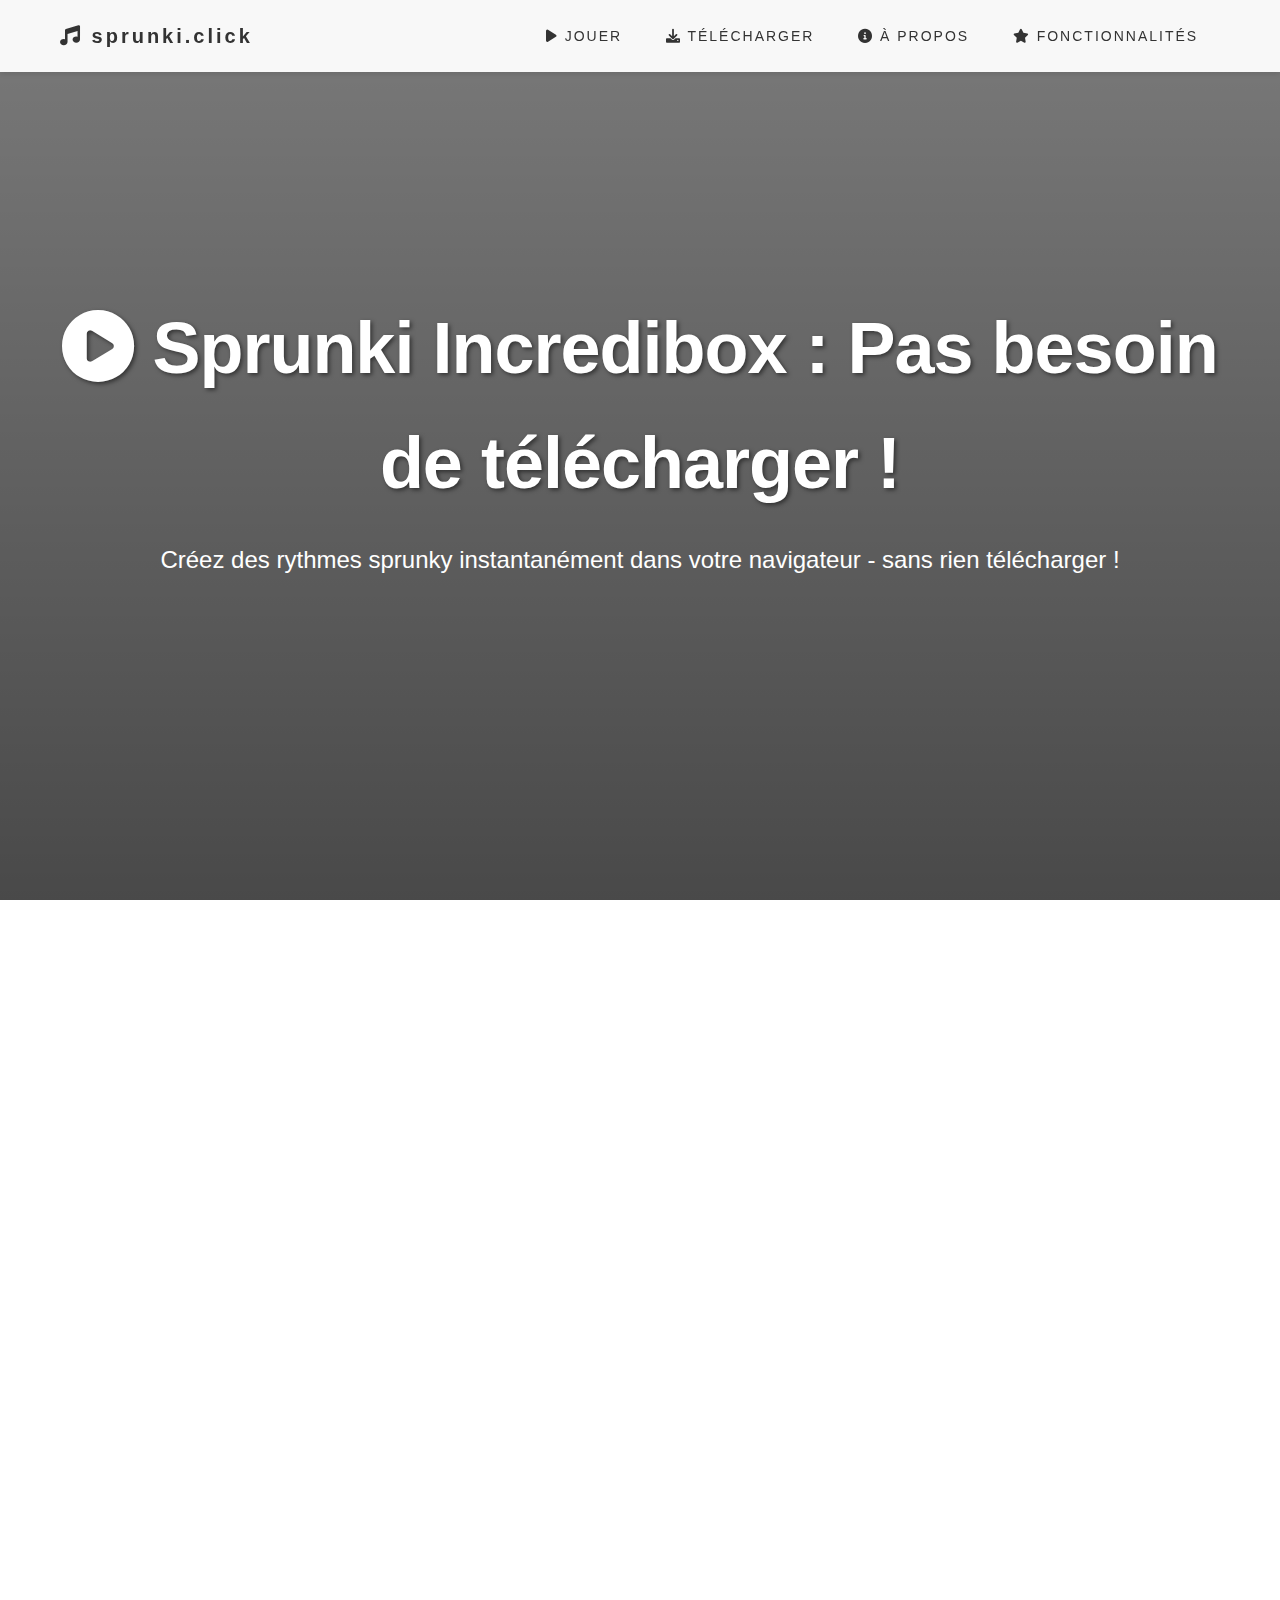
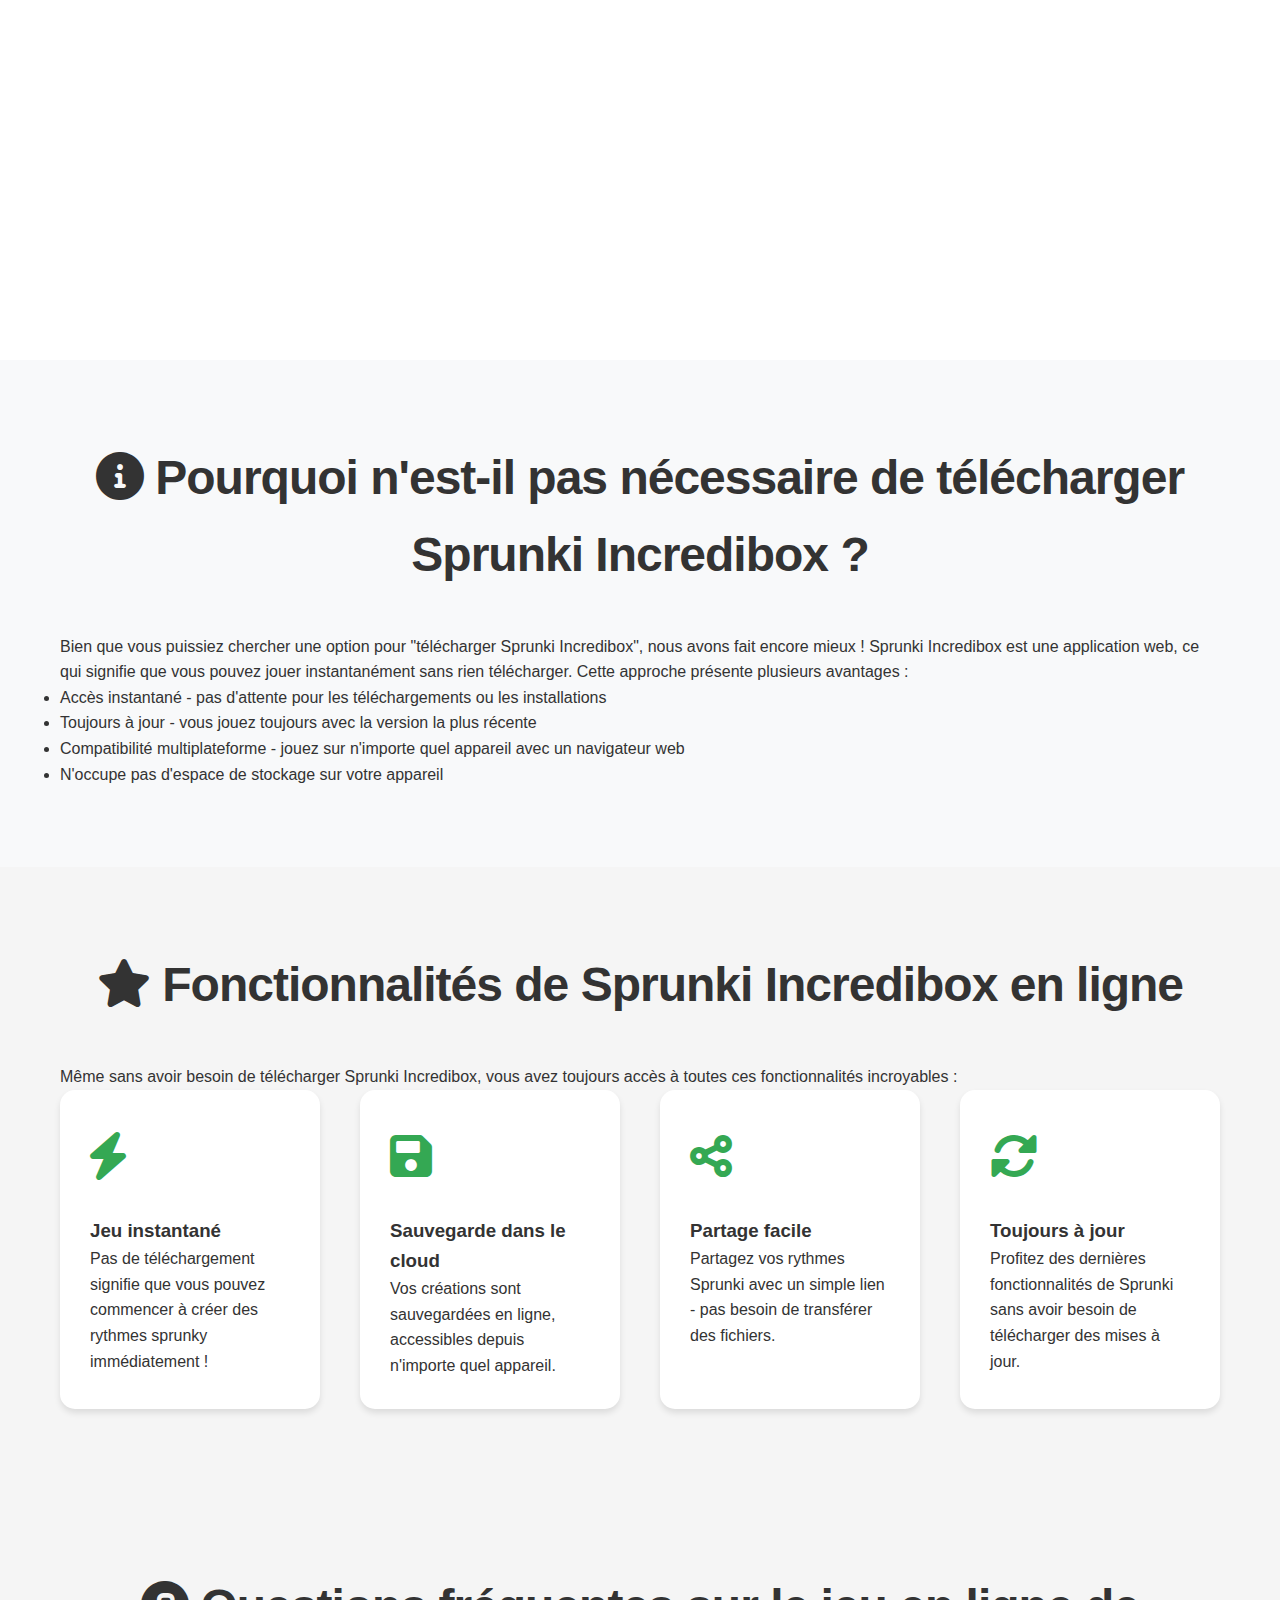
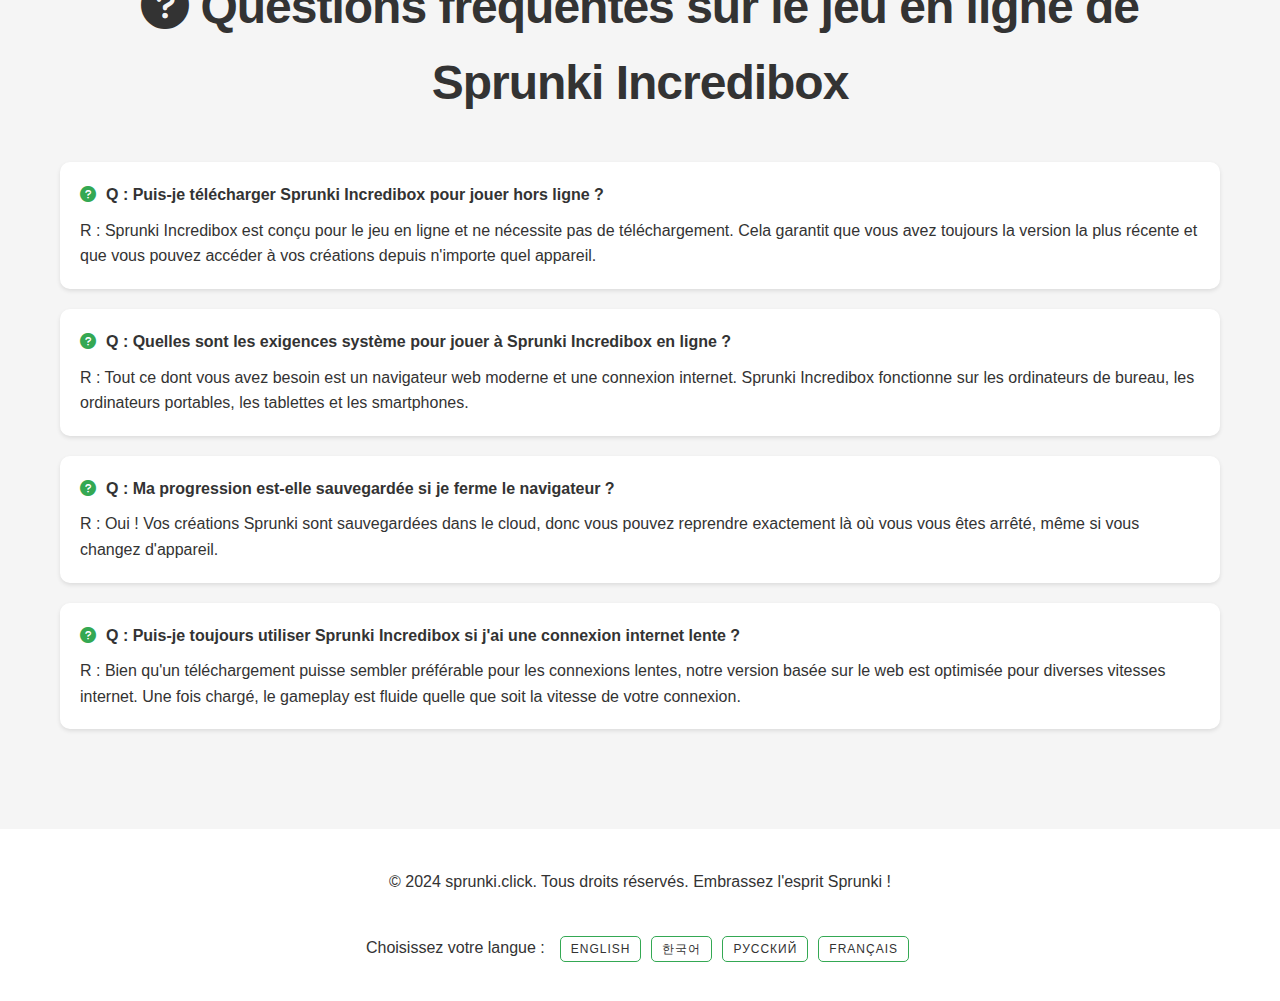
<file: pt/download/index.html>
<!DOCTYPE html>
<html lang="fr">
<head>
    <meta charset="UTF-8">
    <meta name="viewport" content="width=device-width, initial-scale=1.0">
    <title>Sprunki Incredibox Télécharger - Jouez en ligne sans téléchargement !</title>
    <meta name="description" content="Vous voulez télécharger Sprunki Incredibox ? Encore mieux : jouez en ligne sans rien télécharger ! Créez des rythmes sprunky directement dans votre navigateur. Commencez maintenant !">
    <link rel="apple-touch-icon" sizes="180x180" href="https://sprunki.click/img/icon/apple-touch-icon.png">
    <link rel="icon" type="image/png" sizes="32x32" href="https://sprunki.click/img/icon/favicon-32x32.png">
    <link rel="icon" type="image/png" sizes="16x16" href="https://sprunki.click/img/icon/favicon-16x16.png">
    <link rel="icon" href="../../favicon.ico"/>
    <link rel="manifest" href="../../site.webmanifest">
    <link rel="canonical" href="https://sprunki.click/fr/telecharger/"/>
    <link rel="stylesheet" href="https://cdnjs.cloudflare.com/ajax/libs/font-awesome/6.0.0-beta3/css/all.min.css">
    <link rel="stylesheet" href="../../style.css?v=09301430">
</head>
<body>
    <header>
        <div class="container">
            <nav>
                <div class="logo">
                    <a href="../"><i class="fas fa-music"></i> sprunki.click</a>
                </div>
                <ul class="nav-links">
                    <li><a href="#play-now"><i class="fas fa-play"></i> Jouer</a></li>
                    <li><a href="./"><i class="fas fa-download"></i> Télécharger</a></li>
                    <li><a href="../#about"><i class="fas fa-info-circle"></i> À propos</a></li>
                    <li><a href="../#features"><i class="fas fa-star"></i> Fonctionnalités</a></li>
                </ul>
                <div class="burger">
                    <div class="line1"></div>
                    <div class="line2"></div>
                    <div class="line3"></div>
                </div>
            </nav>
        </div>
    </header>

    <section class="hero">
        <div class="hero-content container">
            <h1><i class="fas fa-play-circle"></i> Sprunki Incredibox : Pas besoin de télécharger !</h1>
            <p>Créez des rythmes sprunky instantanément dans votre navigateur - sans rien télécharger !</p>
        </div>
    </section>

    <section class="play-online">
        <div class="container">
            <h2 style="color: white;">Prêt à Sprunker sur Incredibox ?</h2>
            <p style="color: white;">Vous n'avez pas besoin de télécharger Sprunki Incredibox. Cliquez ci-dessous pour commencer à créer des rythmes maintenant !</p>
            <div class="game-container" style="margin-top: 10px;">
                <iframe src="https://html-classic.itch.zone/html/11407110/index.html" frameborder="0" width="100%" height="800px"></iframe>
            </div>
        </div>
    </section>

    <section class="about-sprunki">
        <div class="container">
            <h2><i class="fas fa-info-circle"></i> Pourquoi n'est-il pas nécessaire de télécharger Sprunki Incredibox ?</h2>
            <p>Bien que vous puissiez chercher une option pour "télécharger Sprunki Incredibox", nous avons fait encore mieux ! Sprunki Incredibox est une application web, ce qui signifie que vous pouvez jouer instantanément sans rien télécharger. Cette approche présente plusieurs avantages :</p>
            <ul>
                <li>Accès instantané - pas d'attente pour les téléchargements ou les installations</li>
                <li>Toujours à jour - vous jouez toujours avec la version la plus récente</li>
                <li>Compatibilité multiplateforme - jouez sur n'importe quel appareil avec un navigateur web</li>
                <li>N'occupe pas d'espace de stockage sur votre appareil</li>
            </ul>
        </div>
    </section>

    <section class="features">
        <div class="container">
            <h2><i class="fas fa-star"></i> Fonctionnalités de Sprunki Incredibox en ligne</h2>
            <p>Même sans avoir besoin de télécharger Sprunki Incredibox, vous avez toujours accès à toutes ces fonctionnalités incroyables :</p>
            <div class="feature-grid">
                <div class="feature-item">
                    <div class="feature-icon"><i class="fas fa-bolt"></i></div>
                    <h3>Jeu instantané</h3>
                    <p>Pas de téléchargement signifie que vous pouvez commencer à créer des rythmes sprunky immédiatement !</p>
                </div>
                <div class="feature-item">
                    <div class="feature-icon"><i class="fas fa-save"></i></div>
                    <h3>Sauvegarde dans le cloud</h3>
                    <p>Vos créations sont sauvegardées en ligne, accessibles depuis n'importe quel appareil.</p>
                </div>
                <div class="feature-item">
                    <div class="feature-icon"><i class="fas fa-share-alt"></i></div>
                    <h3>Partage facile</h3>
                    <p>Partagez vos rythmes Sprunki avec un simple lien - pas besoin de transférer des fichiers.</p>
                </div>
                <div class="feature-item">
                    <div class="feature-icon"><i class="fas fa-sync-alt"></i></div>
                    <h3>Toujours à jour</h3>
                    <p>Profitez des dernières fonctionnalités de Sprunki sans avoir besoin de télécharger des mises à jour.</p>
                </div>
            </div>
        </div>
    </section>

    <section class="faq">
        <div class="container">
            <h2><i class="fas fa-question-circle"></i> Questions fréquentes sur le jeu en ligne de Sprunki Incredibox</h2>
            <div class="faq-item">
                <p class="faq-question">Q : Puis-je télécharger Sprunki Incredibox pour jouer hors ligne ?</p>
                <p>R : Sprunki Incredibox est conçu pour le jeu en ligne et ne nécessite pas de téléchargement. Cela garantit que vous avez toujours la version la plus récente et que vous pouvez accéder à vos créations depuis n'importe quel appareil.</p>
            </div>
            <div class="faq-item">
                <p class="faq-question">Q : Quelles sont les exigences système pour jouer à Sprunki Incredibox en ligne ?</p>
                <p>R : Tout ce dont vous avez besoin est un navigateur web moderne et une connexion internet. Sprunki Incredibox fonctionne sur les ordinateurs de bureau, les ordinateurs portables, les tablettes et les smartphones.</p>
            </div>
            <div class="faq-item">
                <p class="faq-question">Q : Ma progression est-elle sauvegardée si je ferme le navigateur ?</p>
                <p>R : Oui ! Vos créations Sprunki sont sauvegardées dans le cloud, donc vous pouvez reprendre exactement là où vous vous êtes arrêté, même si vous changez d'appareil.</p>
            </div>
            <div class="faq-item">
                <p class="faq-question">Q : Puis-je toujours utiliser Sprunki Incredibox si j'ai une connexion internet lente ?</p>
                <p>R : Bien qu'un téléchargement puisse sembler préférable pour les connexions lentes, notre version basée sur le web est optimisée pour diverses vitesses internet. Une fois chargé, le gameplay est fluide quelle que soit la vitesse de votre connexion.</p>
            </div>
        </div>
    </section>

    <footer>
        <div class="container">
            <p>&copy; 2024 sprunki.click. Tous droits réservés. Embrassez l'esprit Sprunki !</p>
        </div>
        <div class="container">
            <p><a href="https://github.com/CharlieLZ/sprunki.click/" style="color:white;">Sprunki Incredibox sur Github</a></p>
        </div>
        <div class="language-selector">
            <span>Choisissez votre langue :</span>
            <ul>
                <li><a href="../../download/" hreflang="en">English</a></li>
                <li><a href="../../ko/download/" hreflang="ko">한국어</a></li>
                <li><a href="../../ru/download/" hreflang="ru">Русский</a></li>
                <li><a href="./" hreflang="fr">Français</a></li>
            </ul>
        </div>
    </footer>

    <script>
        const navSlide = () => {
            const burger = document.querySelector('.burger');
            const nav = document.querySelector('.nav-links');
            const navLinks = document.querySelectorAll('.nav-links li');
            
            burger.addEventListener('click', () => {
                nav.classList.toggle('nav-active');
                
                navLinks.forEach((link, index) => {
                    if (link.style.animation) {
                        link.style.animation = '';
                    } else {
                        link.style.animation = `navLinkFade 0.5s ease forwards ${index / 7 + 0.3}s`;
                    }
                });
                
                burger.classList.toggle('toggle');
            });
        }

        navSlide();
    </script>
    <div style="display:none">
        <script defer data-domain="sprunki.click" src="https://click.pageview.click/js/script.js"></script>
    </div>
</body>
</html>
</file>
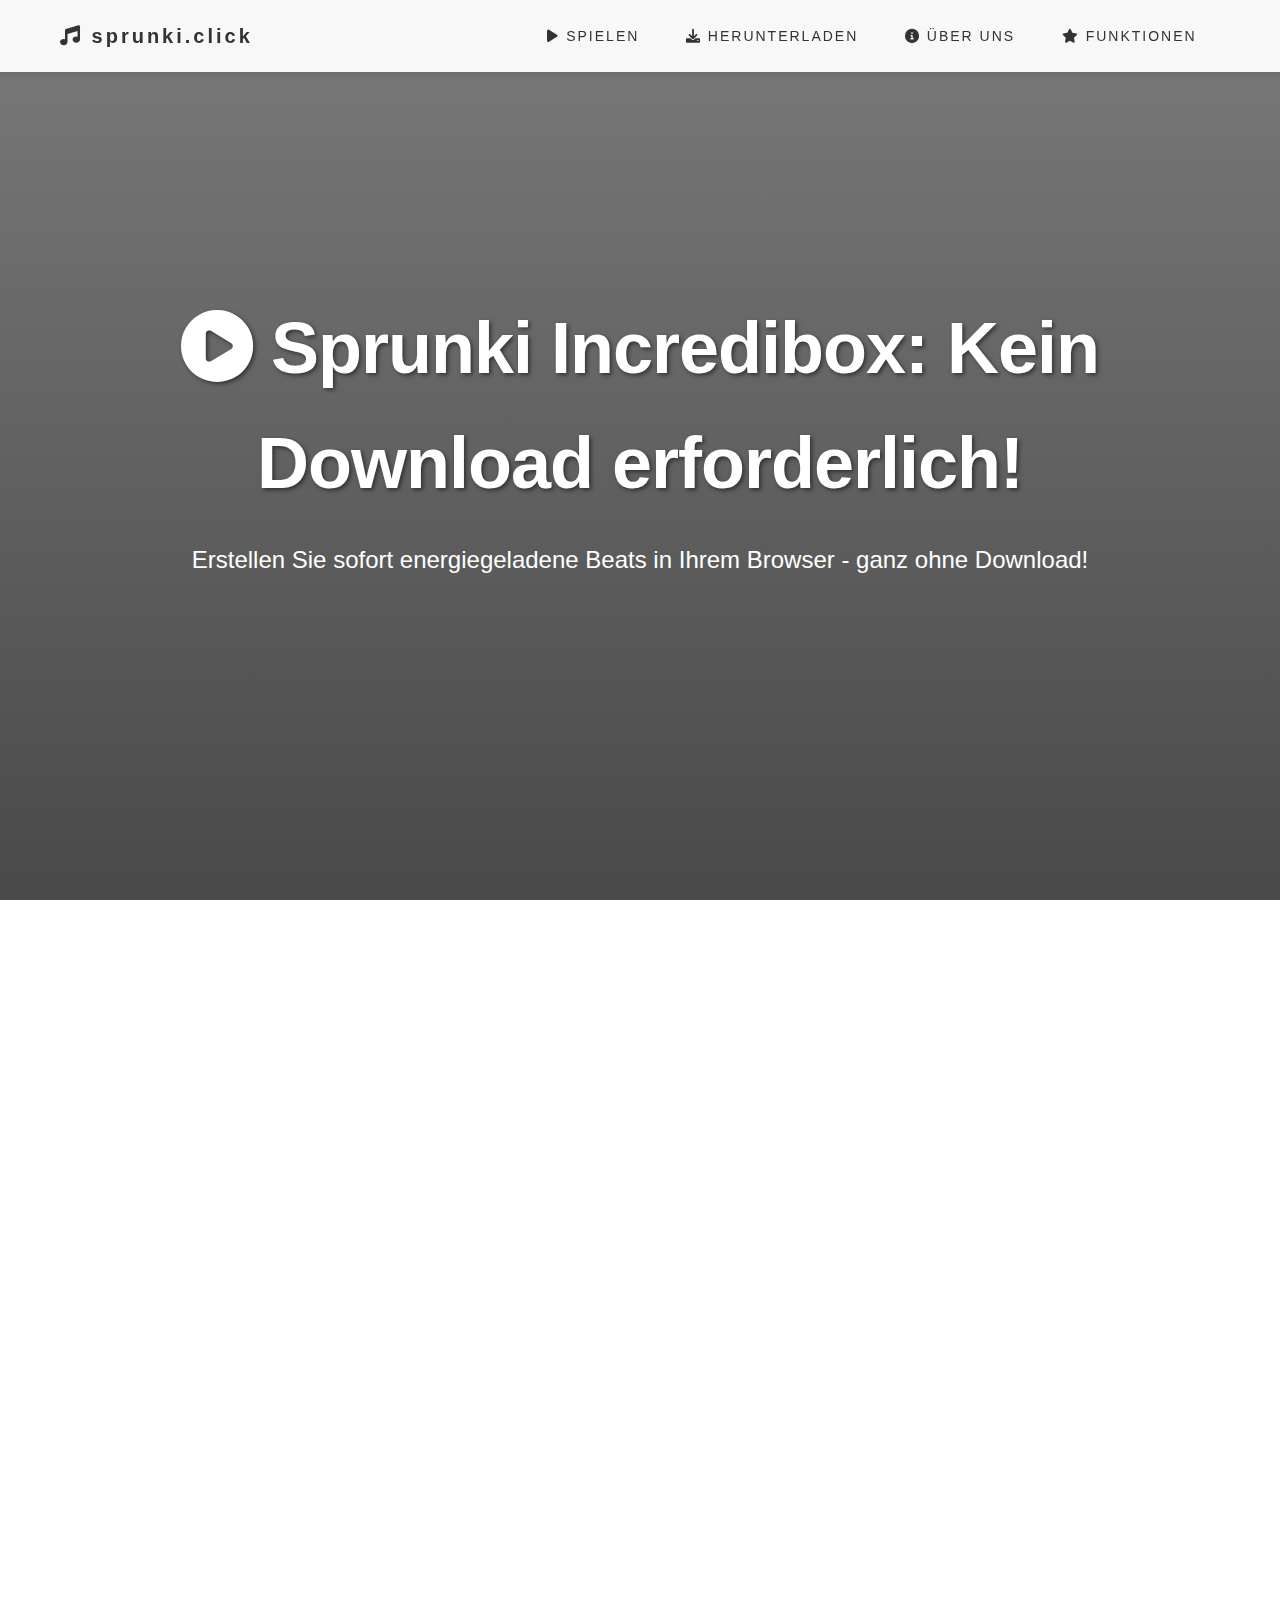
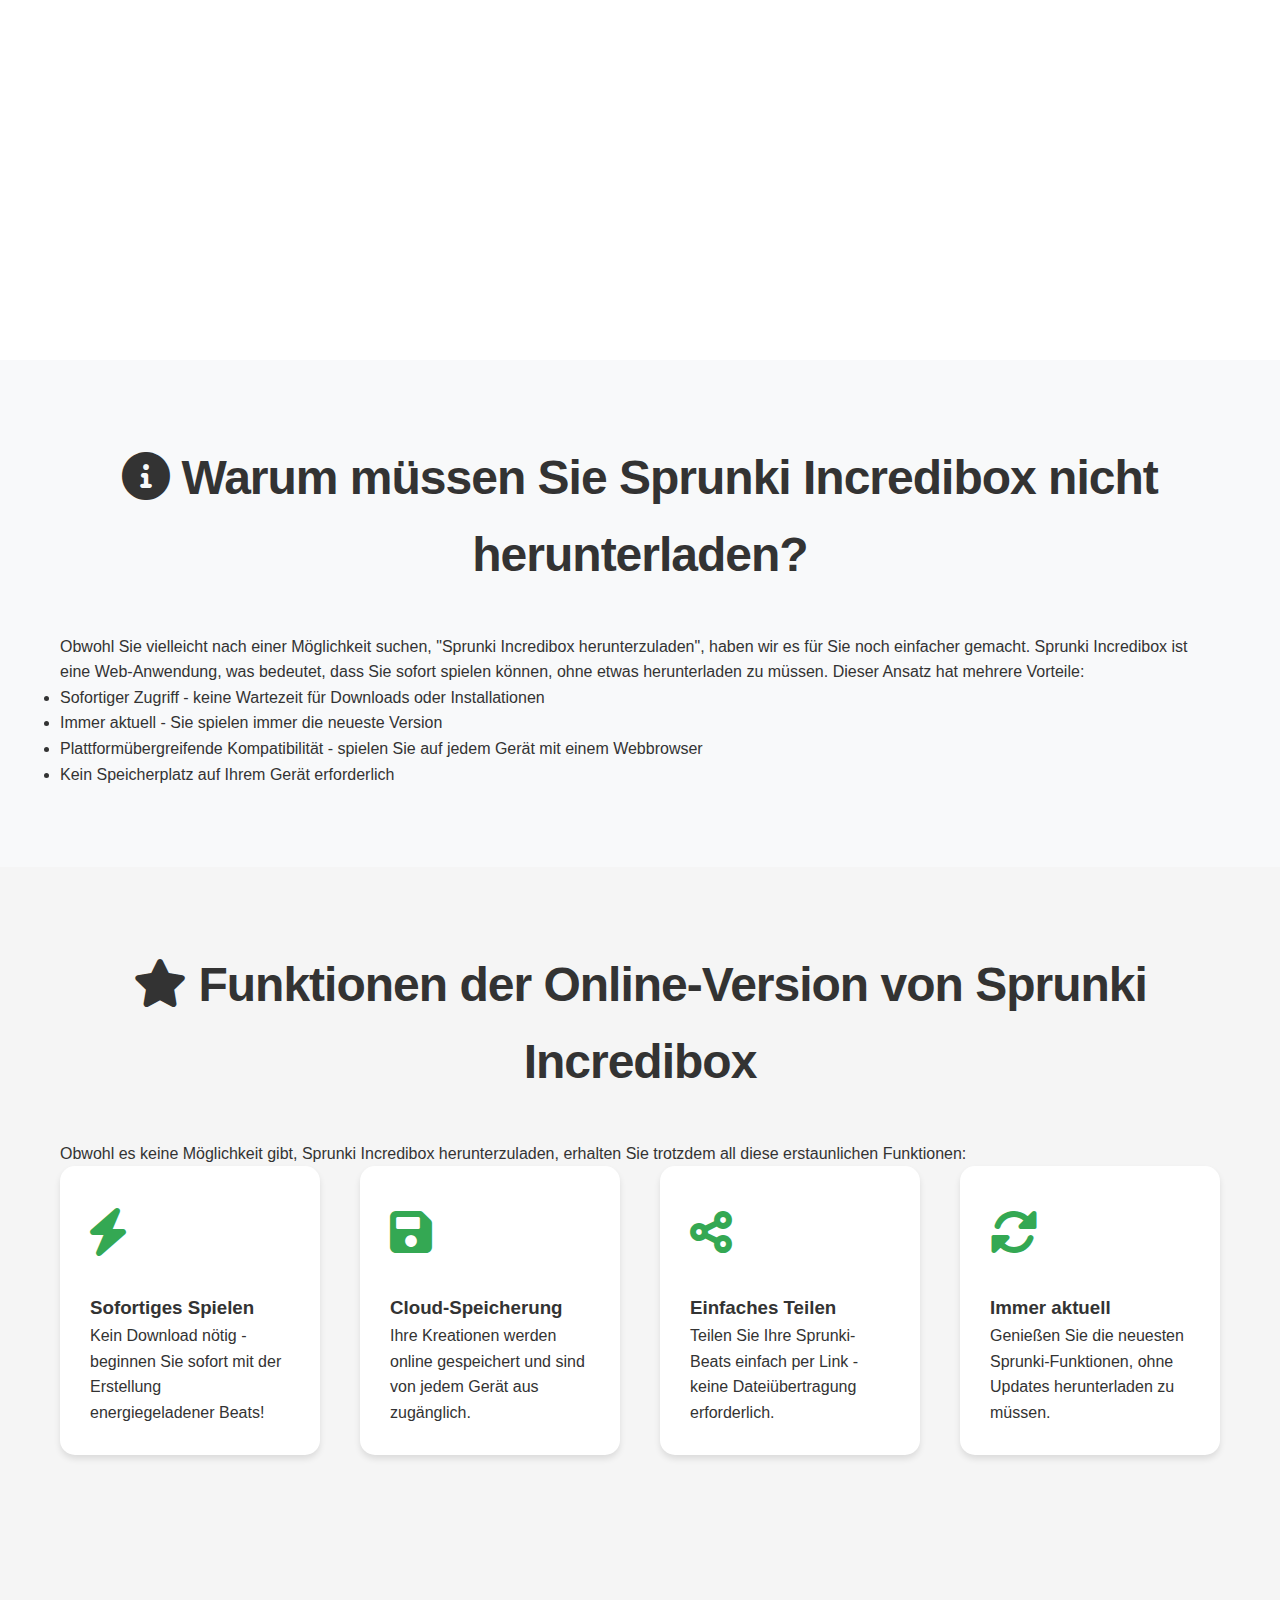
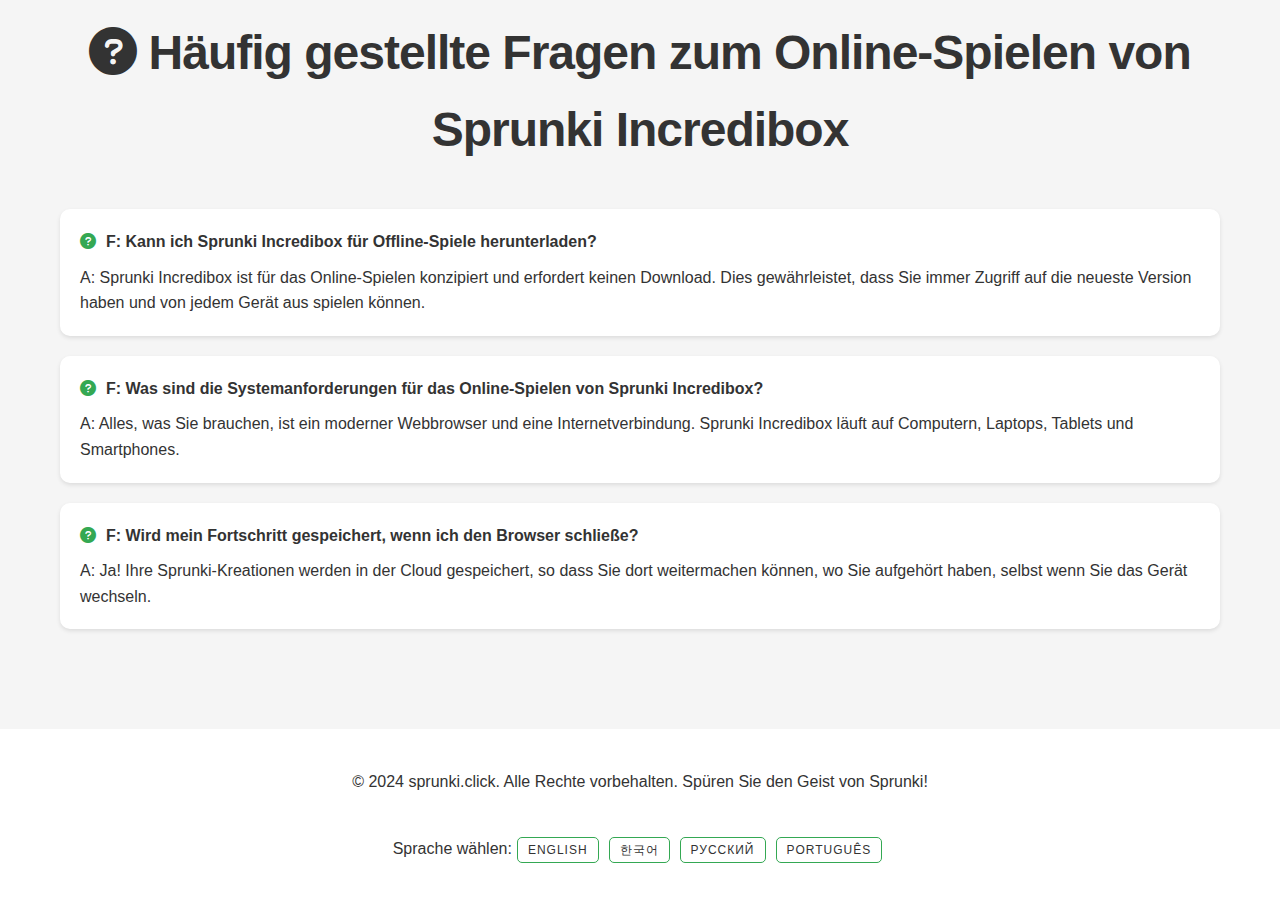
<file: ru/download/index.html>
<!DOCTYPE html>
<html lang="de">
<head>
    <meta charset="UTF-8">
    <meta name="viewport" content="width=device-width, initial-scale=1.0">
    <title>Sprunki Incredibox Herunterladen - Spielen Sie online ohne Download</title>
    <meta name="description" content="Möchten Sie Sprunki Incredibox herunterladen? Erfahren Sie, warum unsere Online-Version besser als jeder Download ist. Spielen Sie jetzt kostenlos direkt im Browser!">
    <link rel="apple-touch-icon" sizes="180x180" href="https://sprunki.click/img/icon/apple-touch-icon.png">
    <link rel="icon" type="image/png" sizes="32x32" href="https://sprunki.click/img/icon/favicon-32x32.png">
    <link rel="icon" type="image/png" sizes="16x16" href="https://sprunki.click/img/icon/favicon-16x16.png">
    <link rel="icon" href="../../favicon.ico"/>
    <link rel="manifest" href="../../site.webmanifest">
    <link rel="canonical" href="https://sprunki.click/de/download/"/>
    <link rel="stylesheet" href="https://cdnjs.cloudflare.com/ajax/libs/font-awesome/6.0.0-beta3/css/all.min.css">
    <link rel="stylesheet" href="../../style.css?v=09301430">
</head>
<body>
    <header>
        <div class="container">
            <nav>
                <div class="logo">
                    <a href="../"><i class="fas fa-music"></i> sprunki.click</a>
                </div>
                <ul class="nav-links">
                    <li><a href="#play-now"><i class="fas fa-play"></i> Spielen</a></li>
                    <li><a href="./"><i class="fas fa-download"></i> Herunterladen</a></li>
                    <li><a href="../#about"><i class="fas fa-info-circle"></i> Über uns</a></li>
                    <li><a href="../#features"><i class="fas fa-star"></i> Funktionen</a></li>
                </ul>
                <div class="burger">
                    <div class="line1"></div>
                    <div class="line2"></div>
                    <div class="line3"></div>
                </div>
            </nav>
        </div>
    </header>

    <section class="hero">
        <div class="hero-content container">
            <h1><i class="fas fa-play-circle"></i> Sprunki Incredibox: Kein Download erforderlich!</h1>
            <p>Erstellen Sie sofort energiegeladene Beats in Ihrem Browser - ganz ohne Download!</p>
        </div>
    </section>

    <section class="play-online" id="play-now">
        <div class="container">
            <h2 style="color: white;">Bereit, Sprunki Incredibox zu spielen?</h2>
            <p style="color: white;">Sie müssen Sprunki Incredibox nicht herunterladen. Klicken Sie auf den Button unten, um sofort mit der Beat-Erstellung zu beginnen!</p>
            <div class="game-container" style="margin-top: 10px;">
                <iframe src="https://html-classic.itch.zone/html/11407110/index.html" frameborder="0" width="100%" height="800px"></iframe>
            </div>
        </div>
    </section>

    <section class="about-sprunki">
        <div class="container">
            <h2><i class="fas fa-info-circle"></i> Warum müssen Sie Sprunki Incredibox nicht herunterladen?</h2>
            <p>Obwohl Sie vielleicht nach einer Möglichkeit suchen, "Sprunki Incredibox herunterzuladen", haben wir es für Sie noch einfacher gemacht. Sprunki Incredibox ist eine Web-Anwendung, was bedeutet, dass Sie sofort spielen können, ohne etwas herunterladen zu müssen. Dieser Ansatz hat mehrere Vorteile:</p>
            <ul>
                <li>Sofortiger Zugriff - keine Wartezeit für Downloads oder Installationen</li>
                <li>Immer aktuell - Sie spielen immer die neueste Version</li>
                <li>Plattformübergreifende Kompatibilität - spielen Sie auf jedem Gerät mit einem Webbrowser</li>
                <li>Kein Speicherplatz auf Ihrem Gerät erforderlich</li>
            </ul>
        </div>
    </section>

    <section class="features">
        <div class="container">
            <h2><i class="fas fa-star"></i> Funktionen der Online-Version von Sprunki Incredibox</h2>
            <p>Obwohl es keine Möglichkeit gibt, Sprunki Incredibox herunterzuladen, erhalten Sie trotzdem all diese erstaunlichen Funktionen:</p>
            <div class="feature-grid">
                <div class="feature-item">
                    <div class="feature-icon"><i class="fas fa-bolt"></i></div>
                    <h3>Sofortiges Spielen</h3>
                    <p>Kein Download nötig - beginnen Sie sofort mit der Erstellung energiegeladener Beats!</p>
                </div>
                <div class="feature-item">
                    <div class="feature-icon"><i class="fas fa-save"></i></div>
                    <h3>Cloud-Speicherung</h3>
                    <p>Ihre Kreationen werden online gespeichert und sind von jedem Gerät aus zugänglich.</p>
                </div>
                <div class="feature-item">
                    <div class="feature-icon"><i class="fas fa-share-alt"></i></div>
                    <h3>Einfaches Teilen</h3>
                    <p>Teilen Sie Ihre Sprunki-Beats einfach per Link - keine Dateiübertragung erforderlich.</p>
                </div>
                <div class="feature-item">
                    <div class="feature-icon"><i class="fas fa-sync-alt"></i></div>
                    <h3>Immer aktuell</h3>
                    <p>Genießen Sie die neuesten Sprunki-Funktionen, ohne Updates herunterladen zu müssen.</p>
                </div>
            </div>
        </div>
    </section>

    <section class="faq">
        <div class="container">
            <h2><i class="fas fa-question-circle"></i> Häufig gestellte Fragen zum Online-Spielen von Sprunki Incredibox</h2>
            <div class="faq-item">
                <p class="faq-question">F: Kann ich Sprunki Incredibox für Offline-Spiele herunterladen?</p>
                <p>A: Sprunki Incredibox ist für das Online-Spielen konzipiert und erfordert keinen Download. Dies gewährleistet, dass Sie immer Zugriff auf die neueste Version haben und von jedem Gerät aus spielen können.</p>
            </div>
            <div class="faq-item">
                <p class="faq-question">F: Was sind die Systemanforderungen für das Online-Spielen von Sprunki Incredibox?</p>
                <p>A: Alles, was Sie brauchen, ist ein moderner Webbrowser und eine Internetverbindung. Sprunki Incredibox läuft auf Computern, Laptops, Tablets und Smartphones.</p>
            </div>
            <div class="faq-item">
                <p class="faq-question">F: Wird mein Fortschritt gespeichert, wenn ich den Browser schließe?</p>
                <p>A: Ja! Ihre Sprunki-Kreationen werden in der Cloud gespeichert, so dass Sie dort weitermachen können, wo Sie aufgehört haben, selbst wenn Sie das Gerät wechseln.</p>
            </div>
        </div>
    </section>

    <footer>
        <div class="container">
            <p>&copy; 2024 sprunki.click. Alle Rechte vorbehalten. Spüren Sie den Geist von Sprunki!</p>
        </div>
        <div class="container">
            <p><a href="https://github.com/CharlieLZ/sprunki.click/" style="color:white;">Sprunki Incredibox auf GitHub</a></p>
        </div>
        <div class="language-selector">
            <p>Sprache wählen:</p>
            <ul>
                <li><a href="../../download/" hreflang="en">English</a></li>
                <li><a href="../../ko/download/" hreflang="ko">한국어</a></li>
                <li><a href="../../ru/download/" hreflang="ru">Русский</a></li>
                <li><a href="../../pt/download/" hreflang="pt">Português</a></li>
            </ul>
        </div>
    </footer>

    <script>
        const navSlide = () => {
            const burger = document.querySelector('.burger');
            const nav = document.querySelector('.nav-links');
            const navLinks = document.querySelectorAll('.nav-links li');
            
            burger.addEventListener('click', () => {
                nav.classList.toggle('nav-active');
                
                navLinks.forEach((link, index) => {
                    if (link.style.animation) {
                        link.style.animation = '';
                    } else {
                        link.style.animation = `navLinkFade 0.5s ease forwards ${index / 7 + 0.3}s`;
                    }
                });
                
                burger.classList.toggle('toggle');
            });
        }

        navSlide();
    </script>
    <div style="display:none">
        <script defer data-domain="sprunki.click" src="https://click.pageview.click/js/script.js"></script>
    </div>
</body>
</html>
</file>
<file: style.css>
:root {
    --primary-color: #ffffff;
    --secondary-color: #4285F4;
    --text-color: #333333;
    --background-color: #f5f5f5;
    --accent-color: #34A853;
    --section-padding: 80px 0;
}

* {
    margin: 0;
    padding: 0;
    box-sizing: border-box;
}

body {
    font-family: -apple-system, BlinkMacSystemFont, 'Segoe UI', Roboto, 'Helvetica Neue', Arial, sans-serif;
    line-height: 1.6;
    color: var(--text-color);
    background-color: var(--background-color);
}

.container {
    max-width: 1200px;
    margin: 0 auto;
    padding: 0 20px;
}

header {
    background-color: rgba(255, 255, 255, 0.95);
    backdrop-filter: blur(10px);
    color: var(--text-color);
    padding: 20px 0;
    box-shadow: 0 2px 5px rgba(0,0,0,0.1);
}

.hero {
    background: url('https://s.sprunki.click/img/bg01.png') no-repeat center center/cover;
    height: 100vh;
    display: flex;
    align-items: center;
    text-align: center;
    color: var(--primary-color);
    position: relative;
}

.hero::after {
    content: '';
    position: absolute;
    top: 0;
    left: 0;
    width: 100%;
    height: 100%;
    background: linear-gradient(rgba(0, 0, 0, 0.5), rgba(0, 0, 0, 0.7));
    z-index: 1;
}

.hero-content {
    z-index: 2;
    position: relative;
}

.hero h1 {
    font-size: 4.5rem;
    margin-bottom: 20px;
    text-shadow: 2px 2px 4px rgba(0,0,0,0.5);
    font-weight: 700;
    letter-spacing: -1px;
}

.hero p {
    font-size: 1.5rem;
    margin-bottom: 30px;
    font-weight: 300;
}

.cta-button {
    display: inline-block;
    padding: 15px 40px;
    background-color: var(--secondary-color);
    color: var(--primary-color);
    text-decoration: none;
    border-radius: 30px;
    font-size: 1.2rem;
    transition: all 0.3s ease;
    box-shadow: 0 4px 6px rgba(0,0,0,0.1);
    text-transform: uppercase;
    font-weight: 500;
    letter-spacing: 1px;
}

.cta-button:hover {
    background-color: #3367D6;
    transform: translateY(-3px);
    box-shadow: 0 6px 8px rgba(0,0,0,0.15);
}

section {
    padding: var(--section-padding);
}

section h2 {
    font-size: 3rem;
    margin-bottom: 40px;
    text-align: center;
    color: var(--text-color);
    font-weight: 700;
    letter-spacing: -1px;
}

.feature-grid, .step-grid, .mode-grid, .testimonial-grid {
    display: grid;
    grid-template-columns: repeat(auto-fit, minmax(250px, 1fr));
    gap: 40px;
}

.feature-item, .step-item, .mode-item, .testimonial {
    background-color: var(--primary-color);
    padding: 30px;
    border-radius: 15px;
    box-shadow: 0 4px 6px rgba(0, 0, 0, 0.1);
    transition: transform 0.3s ease, box-shadow 0.3s ease;
}

.feature-item:hover, .step-item:hover, .mode-item:hover {
    transform: translateY(-5px);
    box-shadow: 0 6px 12px rgba(66, 133, 244, 0.3);
}

.feature-icon, .step-number {
    font-size: 3rem;
    color: var(--accent-color);
    margin-bottom: 20px;
}

.step-number {
    display: inline-block;
    width: 60px;
    height: 60px;
    background-color: var(--secondary-color);
    color: var(--primary-color);
    border-radius: 50%;
    line-height: 60px;
    font-size: 1.5rem;
    margin-bottom: 20px;
}

.about-sprunki, .sprunki-history {
    background-color: #f8f9fa;
}

.sprunki-history {
    background-color: var(--primary-color);
    color: var(--text-color);
}

.tip-list {
    list-style-type: none;
    padding-left: 0;
}

.tip-list li {
    margin-bottom: 20px;
    padding-left: 40px;
    position: relative;
}

.tip-list li::before {
    content: "\f0eb";
    font-family: "Font Awesome 5 Free";
    font-weight: 900;
    position: absolute;
    left: 0;
    top: 2px;
    color: var(--accent-color);
    font-size: 1.5rem;
}

.faq-item {
    background-color: var(--primary-color);
    padding: 20px;
    border-radius: 10px;
    margin-bottom: 20px;
    box-shadow: 0 2px 4px rgba(0,0,0,0.1);
}

.faq-question {
    font-weight: bold;
    margin-bottom: 10px;
    display: flex;
    align-items: center;
}

.faq-question::before {
    content: "\f059";
    font-family: "Font Awesome 5 Free";
    font-weight: 900;
    margin-right: 10px;
    color: var(--accent-color);
}

footer {
    background-color: var(--primary-color);
    color: var(--text-color);
    text-align: center;
    padding: 40px 0;
}

@media (max-width: 768px) {
    .hero h1 {
        font-size: 3rem;
    }
    .hero p {
        font-size: 1.2rem;
    }
    section h2 {
        font-size: 2rem;
    }
}

header {
    position: fixed;
    top: 0;
    left: 0;
    width: 100%;
    z-index: 1000;
}

nav {
    display: flex;
    justify-content: space-between;
    align-items: center;
    min-height: 3vh;
    font-family: -apple-system, BlinkMacSystemFont, 'Segoe UI', Roboto, 'Helvetica Neue', Arial, sans-serif;
}

.logo a {
    color: var(--text-color);
    text-decoration: none;
    letter-spacing: 3px;
    font-size: 20px;
    font-weight: bold;
}

.nav-links {
    display: flex;
    justify-content: space-around;
    width: 60%;
}

.nav-links li {
    list-style: none;
}

.nav-links a {
    color: var(--text-color);
    text-decoration: none;
    letter-spacing: 2px;
    font-weight: 500;
    font-size: 14px;
    transition: 0.3s ease;
    text-transform: uppercase;
}

.nav-links a:hover {
    color: var(--secondary-color);
}

.burger {
    display: none;
    cursor: pointer;
}

.burger div {
    width: 25px;
    height: 3px;
    background-color: var(--text-color);
    margin: 5px;
    transition: all 0.3s ease;
}

@media screen and (max-width: 1024px) {
    .nav-links {
        width: 70%;
    }
}

@media screen and (max-width: 768px) {
    body {
        overflow-x: hidden;
    }
    .nav-links {
        position: absolute;
        right: 0px;
        height: 92vh;
        top: 8vh;
        background-color: rgba(255, 255, 255, 0.95);
        display: flex;
        flex-direction: column;
        align-items: center;
        width: 50%;
        transform: translateX(100%);
        transition: transform 0.5s ease-in;
        backdrop-filter: blur(10px);
    }
    .nav-links li {
        opacity: 0;
    }
    .burger {
        display: block;
    }
}

.nav-active {
    transform: translateX(0%);
}

@keyframes navLinkFade {
    from {
        opacity: 0;
        transform: translateX(50px);
    }
    to {
        opacity: 1;
        transform: translateX(0px);
    }
}

.toggle .line1 {
    transform: rotate(-45deg) translate(-5px,6px);
}

.toggle .line2 {
    opacity: 0;
}

.toggle .line3 {
    transform: rotate(45deg) translate(-5px,-6px);
}

.language-selector {
    margin-top: 15px;
    display: flex;
    justify-content: center;
    align-items: center;
    flex-wrap: wrap;
}

.language-selector span {
    margin-right: 10px;
}

.language-selector ul {
    list-style-type: none;
    padding: 0;
    display: flex;
    justify-content: center;
    margin: 0;
}

.language-selector ul li {
    margin: 0 5px;
}

.language-selector ul li a {
    color: var(--text-color);
    text-decoration: none;
    padding: 5px 10px;
    border: 1px solid var(--accent-color);
    border-radius: 5px;
    transition: all 0.3s ease;
    font-size: 12px;
    text-transform: uppercase;
    letter-spacing: 1px;
}

.language-selector ul li a:hover,
.language-selector ul li a:focus {
    background-color: var(--accent-color);
    color: var(--primary-color);
}

@media (max-width: 480px) {
    .language-selector {
        flex-direction: column;
    }

    .language-selector span {
        margin-bottom: 10px;
    }
}

.play-online {
    background-color: var(--primary-color);
    color: var(--text-color);
    padding: 50px 0;
    text-align: center;
}

.play-button {
    display: inline-block;
    padding: 15px 40px;
    background-color: var(--accent-color);
    color: var(--primary-color);
    text-decoration: none;
    border-radius: 30px;
    font-size: 1.5rem;
    transition: all 0.3s ease;
    margin-top: 20px;
    text-transform: uppercase;
    font-weight: 700;
    letter-spacing: 1px;
    box-shadow: 0 4px 6px rgba(52, 168, 83, 0.3);
}

.play-button:hover {
    background-color: #2E7D32;
    transform: translateY(-3px);
    box-shadow: 0 6px 12px rgba(52, 168, 83, 0.5);
}
</file>
